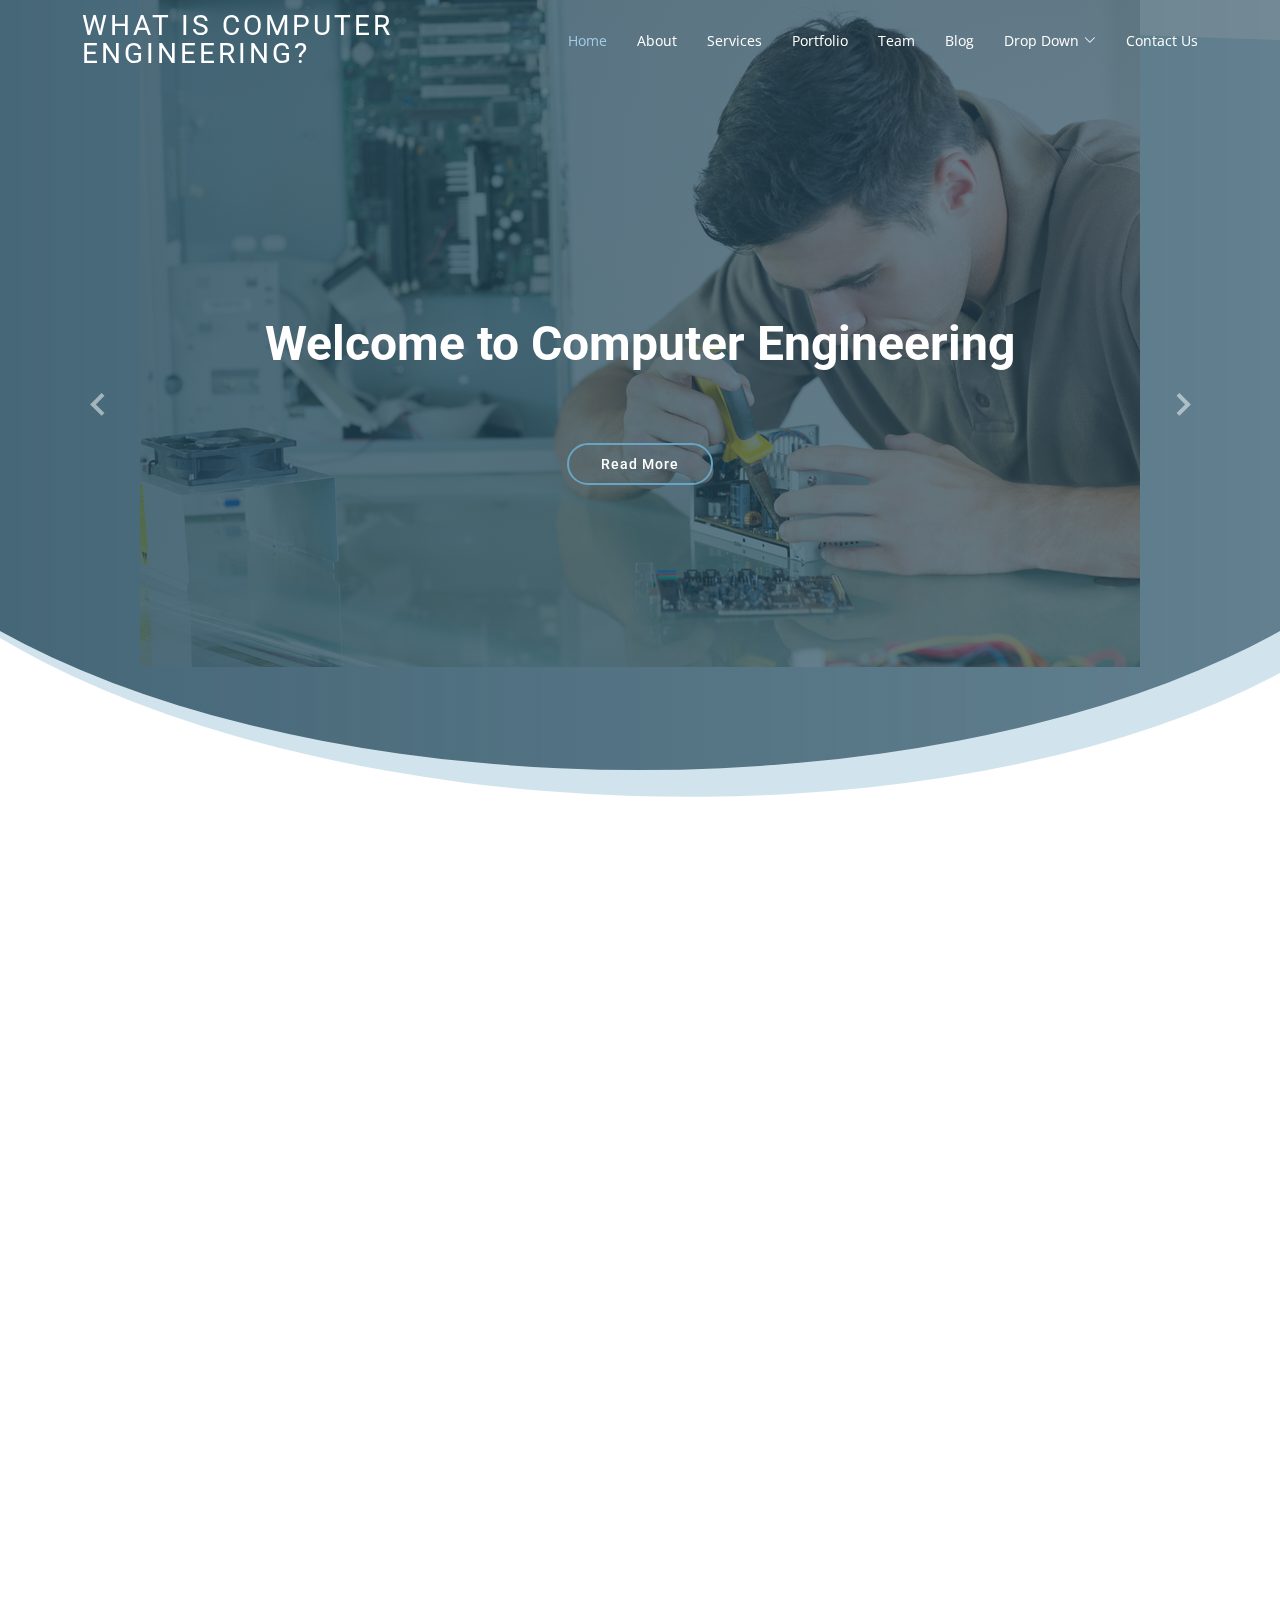
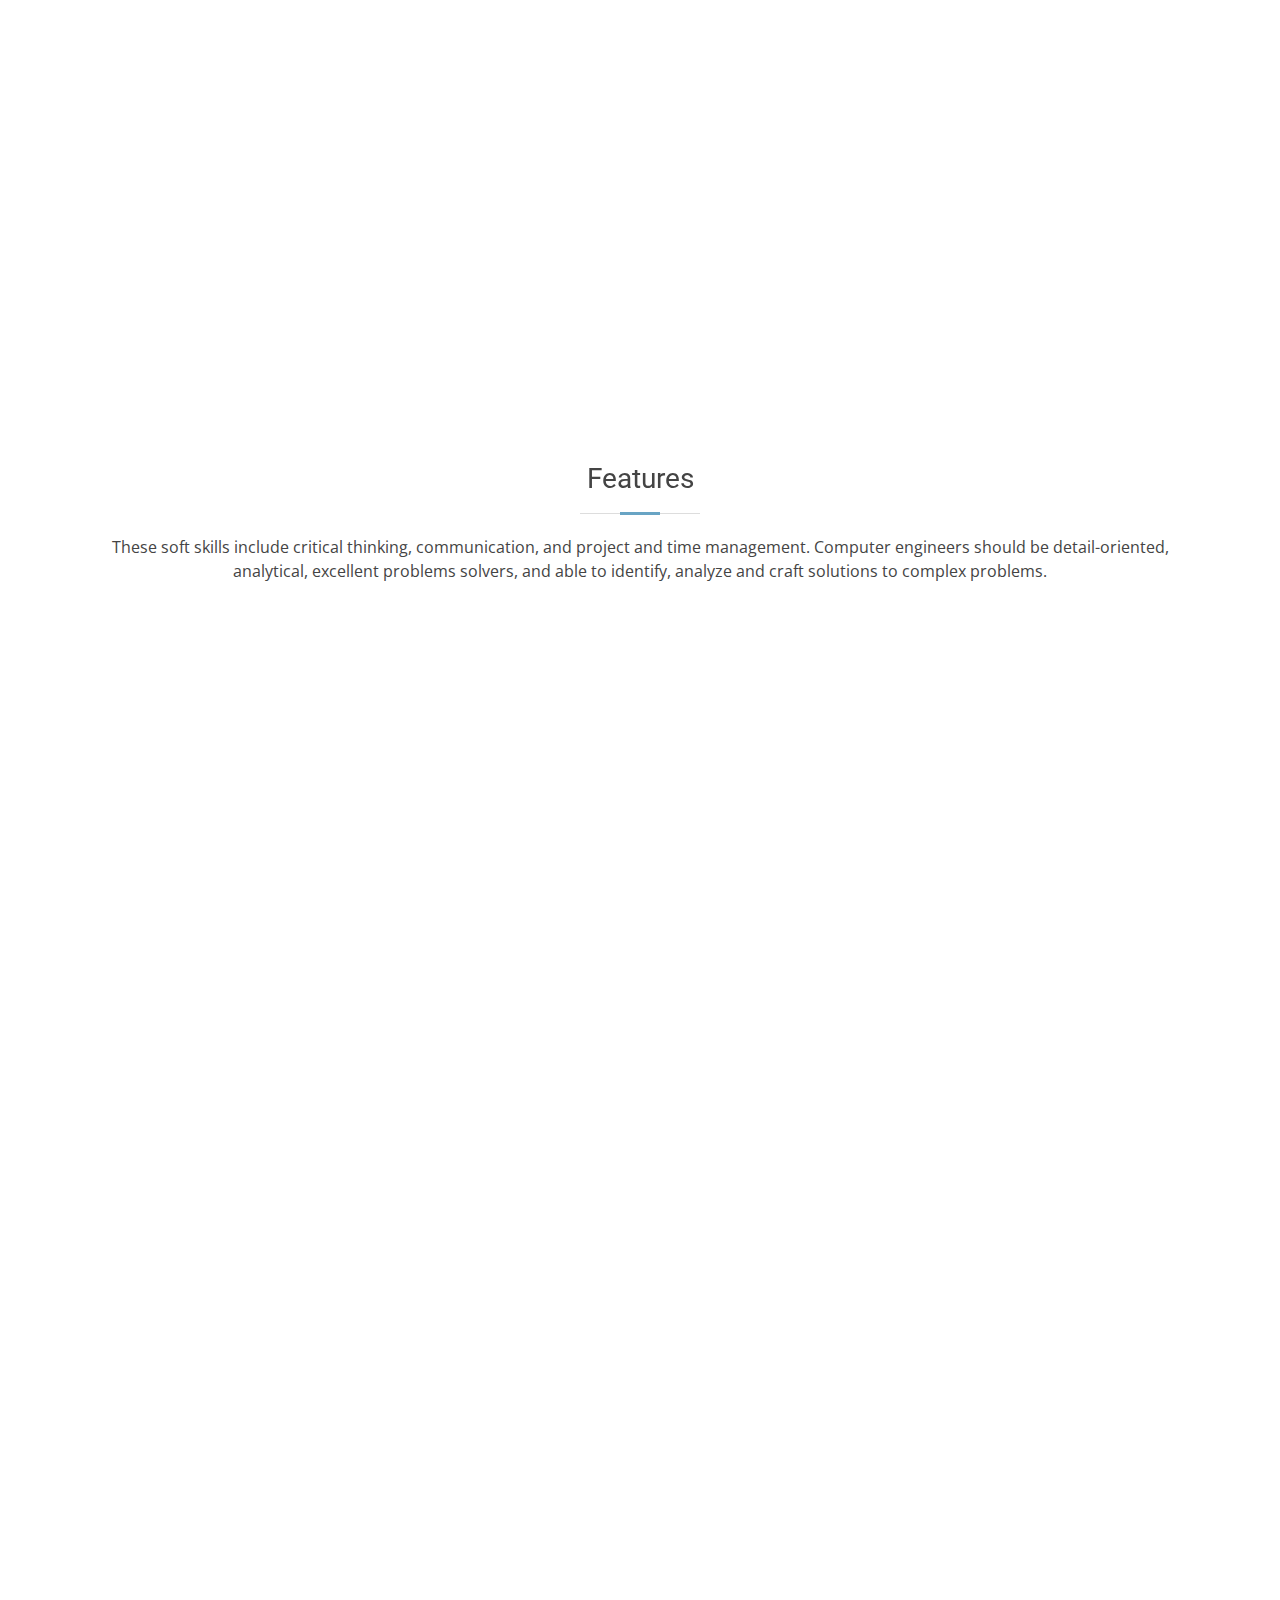
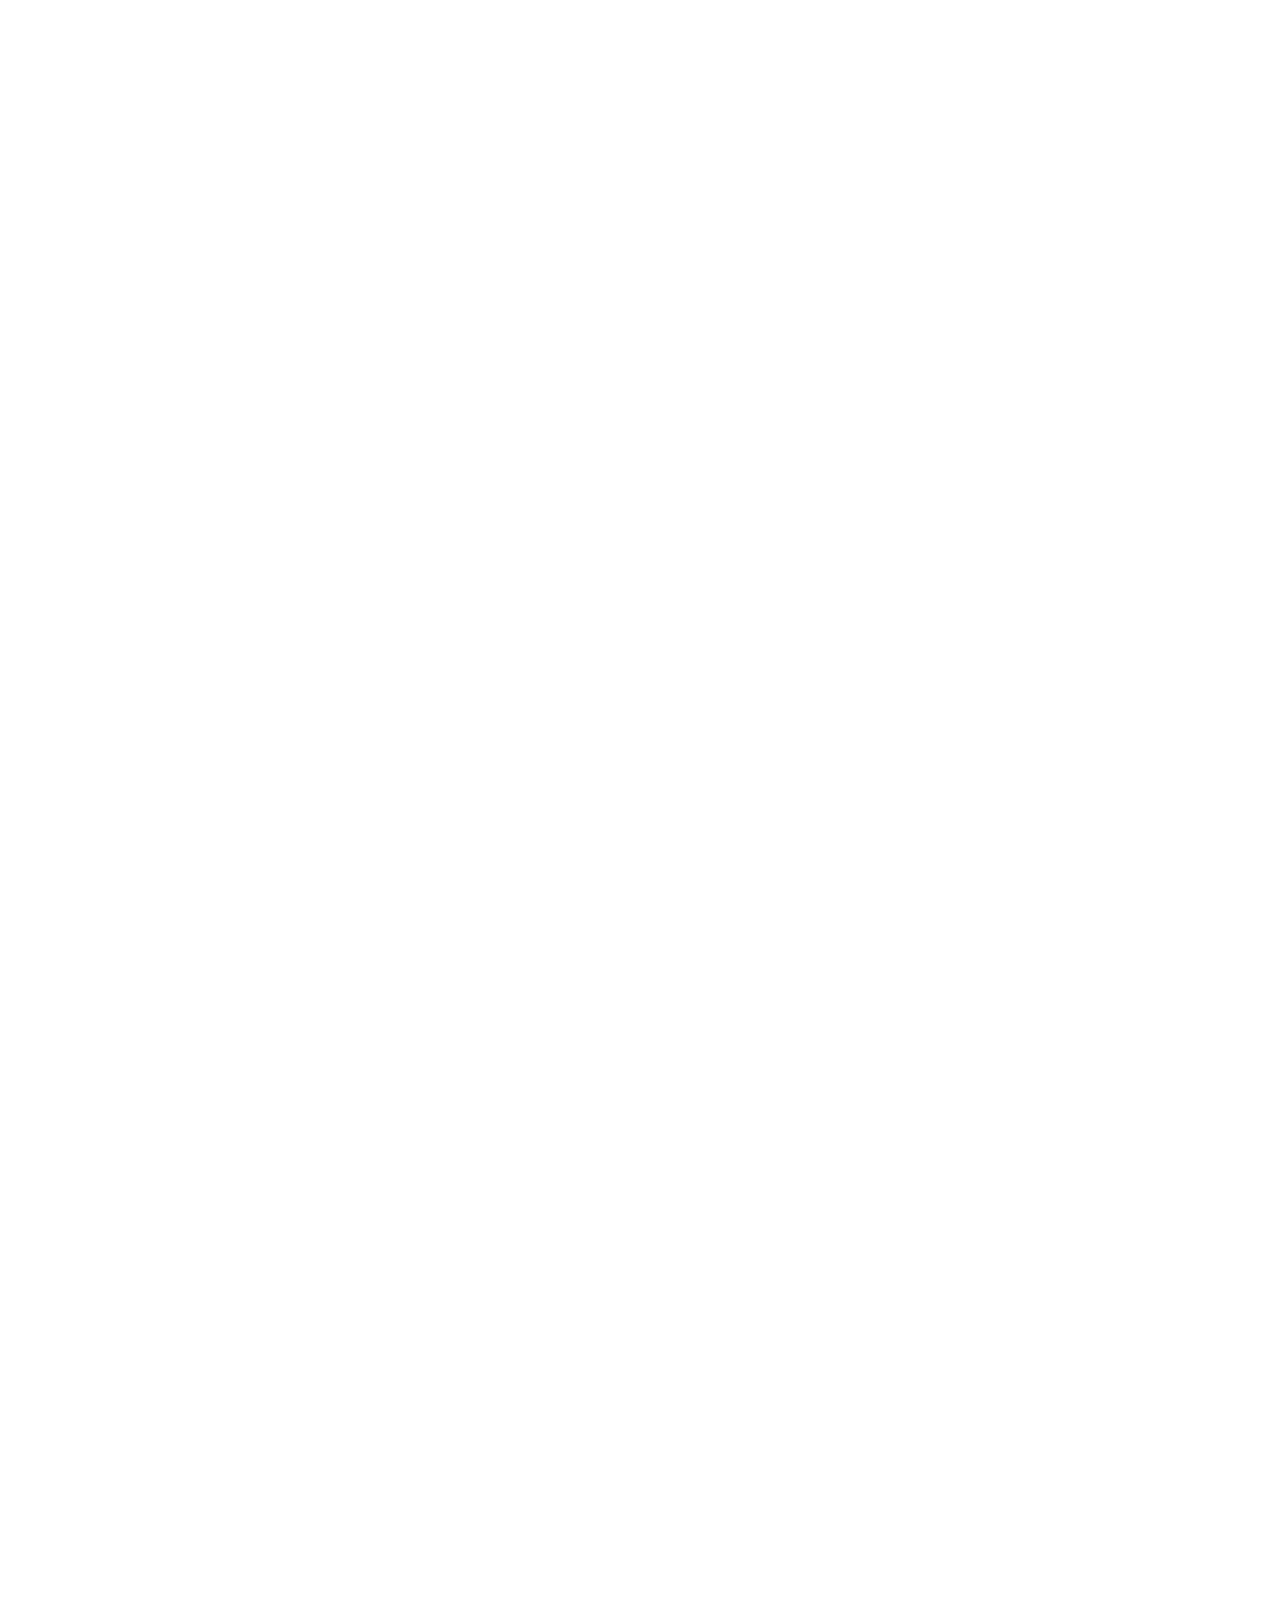
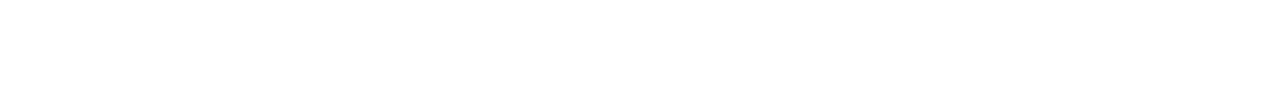
<file: index.html>
<!DOCTYPE html>
<html lang="en">

<head>
  <meta charset="utf-8">
  <meta content="width=device-width, initial-scale=1.0" name="viewport">

  <title>What is Computer Engineering?</title>
  <meta content="" name="description">
  <meta content="" name="keywords">

  <!-- Favicons -->
  <link href="assets/img/favicon.png" rel="icon">
  <link href="assets/img/apple-touch-icon.png" rel="apple-touch-icon">

  <!-- Google Fonts -->
  <link href="https://fonts.googleapis.com/css?family=Open+Sans:300,300i,400,400i,600,600i,700,700i|Roboto:300,300i,400,400i,500,500i,700,700i&display=swap" rel="stylesheet">

  <!-- Vendor CSS Files -->
  <link href="assets/vendor/animate.css/animate.min.css" rel="stylesheet">
  <link href="assets/vendor/aos/aos.css" rel="stylesheet">
  <link href="assets/vendor/bootstrap/css/bootstrap.min.css" rel="stylesheet">
  <link href="assets/vendor/bootstrap-icons/bootstrap-icons.css" rel="stylesheet">
  <link href="assets/vendor/boxicons/css/boxicons.min.css" rel="stylesheet">
  <link href="assets/vendor/glightbox/css/glightbox.min.css" rel="stylesheet">
  <link href="assets/vendor/swiper/swiper-bundle.min.css" rel="stylesheet">

  <!-- Template Main CSS File -->
  <link href="assets/css/style.css" rel="stylesheet">

  <!-- =======================================================
  * Template Name: Moderna - v4.9.1
  * Template URL: https://bootstrapmade.com/free-bootstrap-template-corporate-moderna/
  * Author: BootstrapMade.com
  * License: https://bootstrapmade.com/license/
  ======================================================== -->
</head>

<body>

  <!-- ======= Header ======= -->
  <header id="header" class="fixed-top d-flex align-items-center header-transparent">
    <div class="container d-flex justify-content-between align-items-center">

      <div class="logo">
        <h1 class="text-light"><a href="index.html"><span>WHAT IS COMPUTER ENGINEERING?</span></a></h1>
        <!-- Uncomment below if you prefer to use an image logo -->
        <!-- <a href="index.html"><img src="assets/img/logo.png" alt="" class="img-fluid"></a>-->
      </div>

      <nav id="navbar" class="navbar">
        <ul>
          <li><a class="active " href="index.html">Home</a></li>
          <li><a href="about.html">About</a></li>
          <li><a href="services.html">Services</a></li>
          <li><a href="portfolio.html">Portfolio</a></li>
          <li><a href="team.html">Team</a></li>
          <li><a href="blog.html">Blog</a></li>
          <li class="dropdown"><a href="#"><span>Drop Down</span> <i class="bi bi-chevron-down"></i></a>
            <ul>
              <li><a href="#">Drop Down 1</a></li>
              <li class="dropdown"><a href="#"><span>Deep Drop Down</span> <i class="bi bi-chevron-right"></i></a>
                <ul>
                  <li><a href="#">Deep Drop Down 1</a></li>
                  <li><a href="#">Deep Drop Down 2</a></li>
                  <li><a href="#">Deep Drop Down 3</a></li>
                  <li><a href="#">Deep Drop Down 4</a></li>
                  <li><a href="#">Deep Drop Down 5</a></li>
                </ul>
              </li>
              <li><a href="#">Drop Down 2</a></li>
              <li><a href="#">Drop Down 3</a></li>
              <li><a href="#">Drop Down 4</a></li>
            </ul>
          </li>
          <li><a href="contact.html">Contact Us</a></li>
        </ul>
        <i class="bi bi-list mobile-nav-toggle"></i>
      </nav><!-- .navbar -->

    </div>
  </header><!-- End Header -->

  <!-- ======= Hero Section ======= -->
  <section id="hero" class="d-flex justify-cntent-center align-items-center">
    <div id="heroCarousel" class="container carousel carousel-fade" data-bs-ride="carousel" data-bs-interval="5000">

      <!-- Slide 1 -->
      <div class="carousel-item active">
        <div class="carousel-container">
          <h2 class="animate__animated animate__fadeInDown">Welcome to <span>Computer Engineering</span></h2>
          <p class="animate__animated animate__fadeInUp"></p>
          <a href="" class="btn-get-started animate__animated animate__fadeInUp">Read More</a>
        </div>
      </div>

      <!-- Slide 2 -->
      <div class="carousel-item">
        <div class="carousel-container">
          <h2 class="animate__animated animate__fadeInDown">What is the definition of Computer Engineering?</h2>
          <p class="animate__animated animate__fadeInUp">Computer engineering is defined as the discipline that embodies the science and technology of design, construction, implementation, and maintenance of software and hardware components of modern computing systems and computer-controlled equipment.</p>
          <a href="" class="btn-get-started animate__animated animate__fadeInUp">Read More</a>
        </div>
      </div>

      <!-- Slide 3 -->
      <div class="carousel-item">
        <div class="carousel-container">
          <h2 class="animate__animated animate__fadeInDown">What jobs can you get after you get a program like Computer Engineering? </h2>
          <p class="animate__animated animate__fadeInUp">ARE YOU BRAVE TO OPEN THIS LINK?</p>
          <a href="" class="btn-get-started animate__animated animate__fadeInUp">Read More</a>
        </div>
      </div>

      <a class="carousel-control-prev" href="#heroCarousel" role="button" data-bs-slide="prev">
        <span class="carousel-control-prev-icon bx bx-chevron-left" aria-hidden="true"></span>
      </a>

      <a class="carousel-control-next" href="#heroCarousel" role="button" data-bs-slide="next">
        <span class="carousel-control-next-icon bx bx-chevron-right" aria-hidden="true"></span>
      </a>

    </div>
  </section><!-- End Hero -->

  <main id="main">

    <!-- ======= Services Section ======= -->
    <section class="services">
      <div class="container">

        <div class="row">
          <div class="col-md-6 col-lg-3 d-flex align-items-stretch" data-aos="fade-up">
            <div class="icon-box icon-box-pink">
              <div class="icon"><i class="bi bi-trophy"></i></div>
              <h4 class="title"><a href="">It is innovative</a></h4>
              <p class="description">Every second, minute, hour, day, week and year goes by. This course is constantly evolving to improve and facilitate our daily activities.</p>
            </div>
          </div>

          <div class="col-md-6 col-lg-3 d-flex align-items-stretch" data-aos="fade-up" data-aos-delay="100">
            <div class="icon-box icon-box-cyan">
              <div class="icon"><i class="bi bi-journal"></i></div>
              <h4 class="title"><a href="">It is like documentating</a></h4>
              <p class="description">The information that describes the product to the people who develop, deploy and use it. It includes the technical manuals and online material, such as online versions of manuals and help capabilities.</p>
            </div>
          </div>

          <div class="col-md-6 col-lg-3 d-flex align-items-stretch" data-aos="fade-up" data-aos-delay="200">
            <div class="icon-box icon-box-green">
              <div class="icon"><i class="bi bi-clock"></i></div>
              <h4 class="title"><a href="">It is time consuming</a></h4>
              <p class="description">It consumes time but it's worth it, making your life better and easier by learning this program.</p>
            </div>
          </div>

          <div class="col-md-6 col-lg-3 d-flex align-items-stretch" data-aos="fade-up" data-aos-delay="200">
            <div class="icon-box icon-box-blue">
              <div class="icon"><i class="bx bx-world"></i></div>
              <h4 class="title"><a href="">It can be Worldwide</a></h4>
              <p class="description">There is also a demand for computer engineers worldwide, too. If you want to work in different parts of the world as a computer engineer, it's important to have an idea about the salary.</p>
            </div>
          </div>

        </div>

      </div>
    </section><!-- End Services Section -->

    <!-- ======= Why Us Section ======= -->
    <section class="why-us section-bg" data-aos="fade-up" date-aos-delay="200">
      <div class="container">

        <div class="row">
          <div class="col-lg-6 video-box">
            <img src="assets/img/ok.jpg" class="img-fluid" alt="">
            <a href="https://www.youtube.com/watch?v=dQw4w9WgXcQ" class="venobox play-btn mb-4" data-vbtype="video" data-autoplay="true"></a>
          </div>

          <div class="col-lg-6 d-flex flex-column justify-content-center p-5">

            <div class="icon-box">
              <div class="icon"><i class="bi bi-balloon-heart"></i></div>
              <h4 class="title"><a href="">It can heal your heart</a></h4>
              <p class="description">You will love this kind of study or expedition because taking this kind of course is fun and good. Not just studying but you can also interact with other people because they will bring you ideas that they can't suggest to other programmers like you</p>
            </div>

            <div class="icon-box">
              <div class="icon"><i class="bx bx-gift"></i></div>
              <h4 class="title"><a href="">It is a gift</a></h4>
              <p class="description">It's also a small gift, because we can share it with other people who want to study this course. It may be just a test for most people, but for other people who love this kind of work, they consider it a gift.</p>
            </div>

          </div>
        </div>

      </div>
    </section><!-- End Why Us Section -->

    <!-- ======= Features Section ======= -->
    <section class="features">
      <div class="container">

        <div class="section-title">
          <h2>Features</h2>
          <p>These soft skills include critical thinking, communication, and project and time management. Computer engineers should be detail-oriented, analytical, excellent problems solvers, and able to identify, analyze and craft solutions to complex problems.</p>
        </div>

        <div class="row" data-aos="fade-up">
          <div class="col-md-5">
            <img src="assets/img/processing-transformed.jpeg" class="img-fluid" alt="">
          </div>
          <div class="col-md-7 pt-4">
            <h3>Processor Design</h3>
            <p class="fst-italic">
              
            </p>
            <ul>
              <li><i class="bi bi-check"></i>  is a subfield of computer engineering and electronics engineering (fabrication) that deals with creating a processor, a key component of computer hardware.</li>
              <li><i class="bi bi-check"></i>  It involves research, design, develop, and/or test of electronic components and systems for semiconductor and related device manufacturing, employing knowledge of electronic theory.</li>
            </ul>
          </div>
        </div>

        <div class="row" data-aos="fade-up">
          <div class="col-md-5 order-1 order-md-2">
            <img src="assets/img/1-745J8LWCi-transformed.jpeg" class="img-fluid" alt="">
          </div>
          <div class="col-md-7 pt-5 order-2 order-md-1">
            <h3>Coding, cryptography, and information protection.</h3>
            <p class="fst-italic">
              
            </p>
            <ul>
              <li><i class="bi bi-check"></i>Coding theory includes the study of compression codes which enable us to send messages cheaply and error correcting codes which ensure that messages remain legible even in the presence of errors. Cryptography on the other hand, makes sure that messages remain unreadable — except to the intended recipient.</li>
              
            </ul>
          </div>
        </div>

        <div class="row" data-aos="fade-up">
          <div class="col-md-5">
            <img src="assets/img/RATRAT-removebg-preview.png" class="img-fluid" alt="">
          </div>
          <div class="col-md-7 pt-5">
            <h3>Computational science and engineering</h3>
            <p></p>
            <ul>
              <li><i class="bi bi-check"></i> is an interdisciplinary program that provides students with a strong foundation in computational methods for the study, design, and operation of complex engineered and scientific systems.</li>
              <li><i class="bi bi-check"></i> computational engineering is a great career for people who love math, science, and computer science. It's one of the hardest majors and careers out there, which means you'll stretch your mind and learn incredible things throughout your career.</li>
              <li><i class="bi bi-check"></i> is the development and application of computational models and high-performance scientific supercomputing to solve complex practical engineering/science analysis and design problems.</li>
            </ul>
          </div>
        </div>

        <div class="row" data-aos="fade-up">
          <div class="col-md-5 order-1 order-md-2">
            <img src="assets/img/COMPNET-removebg-preview.png" class="img-fluid" alt="">
          </div>
          <div class="col-md-7 pt-5 order-2 order-md-1">
            <h3>Computer networks, mobile computing, and distributed systems.</h3>
            <p class="fst-italic">
              
            </p>
            <ul>
              <li><i class="bi bi-check"></i> Mobile computing is human–computer interaction in which a computer is expected to be transported during normal usage, which allows for the transmission of data, voice, and video. Mobile computing involves mobile communication, mobile hardware, and mobile software</li>
              <li><i class="bi bi-check"></i> A distributed computer system consists of multiple software components that are on multiple computers, but run as a single system. The computers that are in a distributed system can be physically close together and connected by a local network, or they can be geographically distant and connected by a wide area network.</li>
              <li><i class="bi bi-check"></i> It is a computing environment in which various components are spread across multiple computers (or other computing devices) on a network. These devices split up the work, coordinating their efforts to complete the job more efficiently than if a single device had been responsible for the task. </li>
            </ul>
          </div>
        </div>

      </div>
    </section><!-- End Features Section -->

  </main><!-- End #main -->

  <!-- ======= Footer ======= -->
  <footer id="footer" data-aos="fade-up" data-aos-easing="ease-in-out" data-aos-duration="500">

    <div class="footer-newsletter">
      <div class="container">
        <div class="row">
          <div class="col-lg-6">
            <h4>Thank you for your time!</h4>
            <p></p>
          </div>
          <div class="col-lg-6">
            <form action="" method="post">
              <input type="email" name="email"><input type="submit" value="Subscribe">
            </form>
          </div>
        </div>
      </div>
    </div>

    <div class="footer-top">
      <div class="container">
        <div class="row">

          <div class="col-lg-3 col-md-6 footer-links">
            <h4>Useful Links</h4>
            <ul>
              <li><i class="bx bx-chevron-right"></i> <a href="#">Home</a></li>
              <li><i class="bx bx-chevron-right"></i> <a href="#">About us</a></li>
              <li><i class="bx bx-chevron-right"></i> <a href="#">Services</a></li>
              <li><i class="bx bx-chevron-right"></i> <a href="#">Terms of service</a></li>
              <li><i class="bx bx-chevron-right"></i> <a href="#">Privacy policy</a></li>
            </ul>
          </div>

          <div class="col-lg-3 col-md-6 footer-links">
            <h4>Our Services</h4>
            <ul>
              <li><i class="bx bx-chevron-right"></i> <a href="#">Web Design</a></li>
              <li><i class="bx bx-chevron-right"></i> <a href="#">Web Development</a></li>
              <li><i class="bx bx-chevron-right"></i> <a href="#">Product Management</a></li>
              <li><i class="bx bx-chevron-right"></i> <a href="#">Marketing</a></li>
              <li><i class="bx bx-chevron-right"></i> <a href="#">Graphic Design</a></li>
            </ul>
          </div>

          <div class="col-lg-3 col-md-6 footer-contact">
            <h4>Contact Us</h4>
            <p>
              2219 Recto Ave, <br>
              Sampaloc, Manila, 1008<br>
              Metro Manila, <br>
              Philippines <br><br>
              <strong>Phone:</strong> 8-7000 Jolibee Delivery<br>
              <strong>Email:</strong> angmalupitnatemplate@yahoo.com<br>
            </p>

          </div>

          <div class="col-lg-3 col-md-6 footer-info">
            <h3>About CpE</h3>
            <p>IT'S A GREAT HONOR TO BE A COMPLETE ENGINEER IN THIS COURSE, BECAUSE WE DON'T HAVE BOARD EXAM YEHEY.</p>
            <div class="social-links mt-3">
              <a href="#" class="twitter"><i class="bx bxl-twitter"></i></a>
              <a href="#" class="facebook"><i class="bx bxl-facebook"></i></a>
              <a href="#" class="instagram"><i class="bx bxl-instagram"></i></a>
              <a href="#" class="linkedin"><i class="bx bxl-linkedin"></i></a>
            </div>
          </div>

        </div>
      </div>
    </div>

    <div class="container">
      <div class="copyright">
        &copy; Copyright <strong><span>CAPILI-CORAL</span></strong>. All Rights Reserved
      </div>
      <div class="credits">
        <!-- All the links in the footer should remain intact. -->
        <!-- You can delete the links only if you purchased the pro version. -->
        <!-- Licensing information: https://bootstrapmade.com/license/ -->
        <!-- Purchase the pro version with working PHP/AJAX contact form: https://bootstrapmade.com/free-bootstrap-template-corporate-moderna/ -->
        Designed by <a href="https://www.youtube.com/watch?v=wnedkVrgFF0">OxvaSlim SE</a>
      </div>
    </div>
  </footer><!-- End Footer -->

  <a href="#" class="back-to-top d-flex align-items-center justify-content-center"><i class="bi bi-arrow-up-short"></i></a>

  <!-- Vendor JS Files -->
  <script src="assets/vendor/purecounter/purecounter_vanilla.js"></script>
  <script src="assets/vendor/aos/aos.js"></script>
  <script src="assets/vendor/bootstrap/js/bootstrap.bundle.min.js"></script>
  <script src="assets/vendor/glightbox/js/glightbox.min.js"></script>
  <script src="assets/vendor/isotope-layout/isotope.pkgd.min.js"></script>
  <script src="assets/vendor/swiper/swiper-bundle.min.js"></script>
  <script src="assets/vendor/waypoints/noframework.waypoints.js"></script>
  <script src="assets/vendor/php-email-form/validate.js"></script>

  <!-- Template Main JS File -->
  <script src="assets/js/main.js"></script>

</body>

</html>
</file>
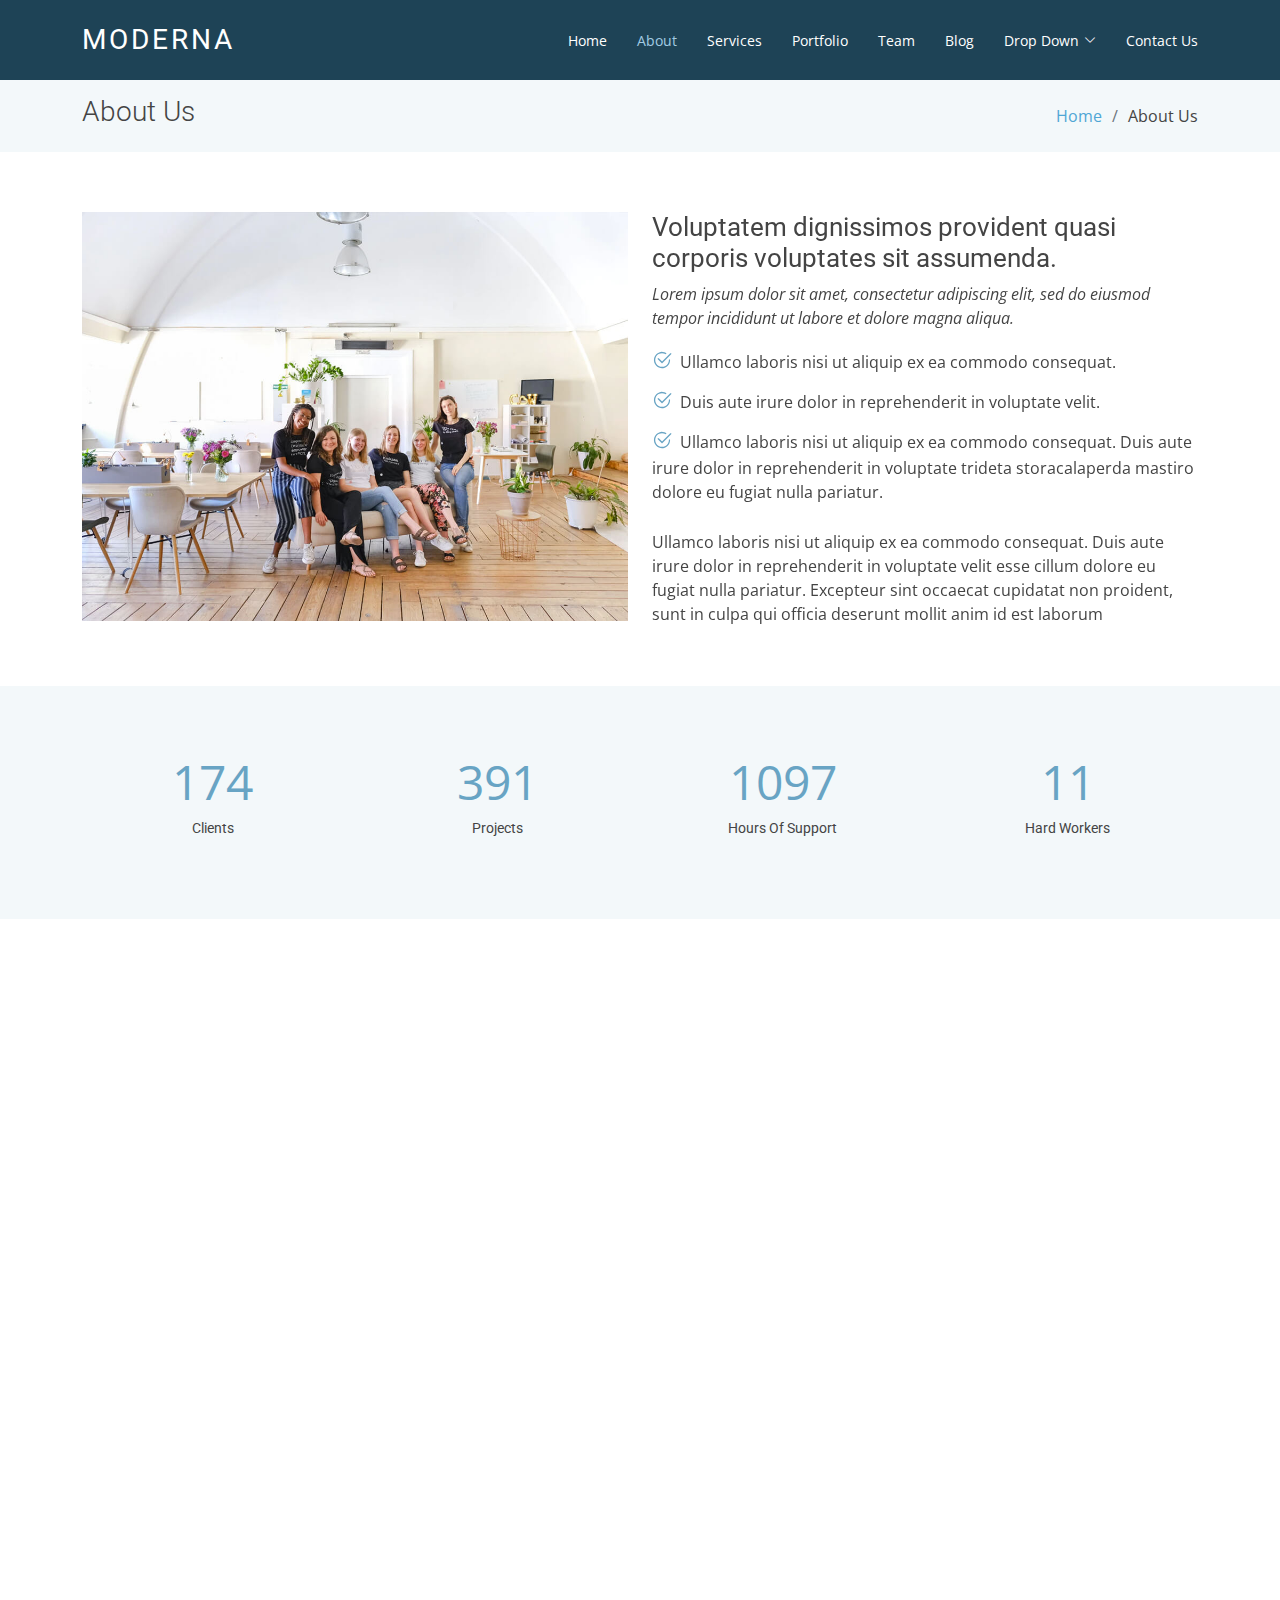
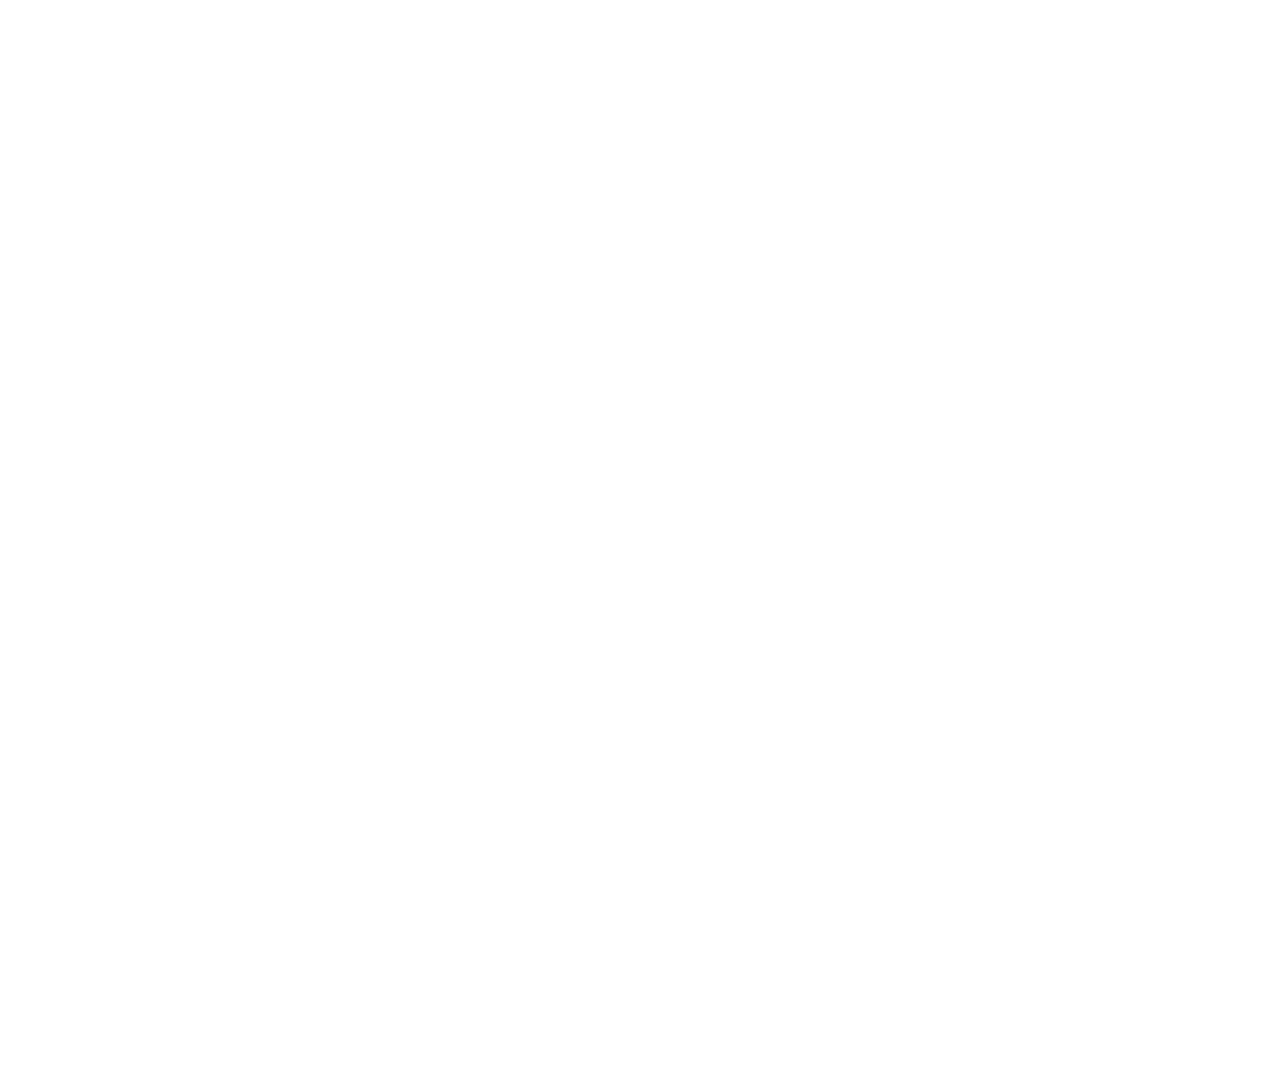
<file: about(1).html>
<!DOCTYPE html>
<html lang="en">

<head>
  <meta charset="utf-8">
  <meta content="width=device-width, initial-scale=1.0" name="viewport">

  <title>About - Moderna Bootstrap Template</title>
  <meta content="" name="description">
  <meta content="" name="keywords">

  <!-- Favicons -->
  <link href="assets/img/favicon.png" rel="icon">
  <link href="assets/img/apple-touch-icon.png" rel="apple-touch-icon">

  <!-- Google Fonts -->
  <link href="https://fonts.googleapis.com/css?family=Open+Sans:300,300i,400,400i,600,600i,700,700i|Roboto:300,300i,400,400i,500,500i,700,700i&display=swap" rel="stylesheet">

  <!-- Vendor CSS Files -->
  <link href="assets/vendor/animate.css/animate.min.css" rel="stylesheet">
  <link href="assets/vendor/aos/aos.css" rel="stylesheet">
  <link href="assets/vendor/bootstrap/css/bootstrap.min.css" rel="stylesheet">
  <link href="assets/vendor/bootstrap-icons/bootstrap-icons.css" rel="stylesheet">
  <link href="assets/vendor/boxicons/css/boxicons.min.css" rel="stylesheet">
  <link href="assets/vendor/glightbox/css/glightbox.min.css" rel="stylesheet">
  <link href="assets/vendor/swiper/swiper-bundle.min.css" rel="stylesheet">

  <!-- Template Main CSS File -->
  <link href="assets/css/style.css" rel="stylesheet">

  <!-- =======================================================
  * Template Name: Moderna - v4.9.1
  * Template URL: https://bootstrapmade.com/free-bootstrap-template-corporate-moderna/
  * Author: BootstrapMade.com
  * License: https://bootstrapmade.com/license/
  ======================================================== -->
</head>

<body>

  <!-- ======= Header ======= -->
  <header id="header" class="fixed-top d-flex align-items-center ">
    <div class="container d-flex justify-content-between align-items-center">

      <div class="logo">
        <h1 class="text-light"><a href="index.html"><span>Moderna</span></a></h1>
        <!-- Uncomment below if you prefer to use an image logo -->
        <!-- <a href="index.html"><img src="assets/img/logo.png" alt="" class="img-fluid"></a>-->
      </div>

      <nav id="navbar" class="navbar">
        <ul>
          <li><a class="" href="index.html">Home</a></li>
          <li><a class="active" href="about.html">About</a></li>
          <li><a href="services.html">Services</a></li>
          <li><a href="portfolio.html">Portfolio</a></li>
          <li><a href="team.html">Team</a></li>
          <li><a href="blog.html">Blog</a></li>
          <li class="dropdown"><a href="#"><span>Drop Down</span> <i class="bi bi-chevron-down"></i></a>
            <ul>
              <li><a href="#">Drop Down 1</a></li>
              <li class="dropdown"><a href="#"><span>Deep Drop Down</span> <i class="bi bi-chevron-right"></i></a>
                <ul>
                  <li><a href="#">Deep Drop Down 1</a></li>
                  <li><a href="#">Deep Drop Down 2</a></li>
                  <li><a href="#">Deep Drop Down 3</a></li>
                  <li><a href="#">Deep Drop Down 4</a></li>
                  <li><a href="#">Deep Drop Down 5</a></li>
                </ul>
              </li>
              <li><a href="#">Drop Down 2</a></li>
              <li><a href="#">Drop Down 3</a></li>
              <li><a href="#">Drop Down 4</a></li>
            </ul>
          </li>
          <li><a href="contact.html">Contact Us</a></li>
        </ul>
        <i class="bi bi-list mobile-nav-toggle"></i>
      </nav><!-- .navbar -->

    </div>
  </header><!-- End Header -->

  <main id="main">

    <!-- ======= About Us Section ======= -->
    <section class="breadcrumbs">
      <div class="container">

        <div class="d-flex justify-content-between align-items-center">
          <h2>About Us</h2>
          <ol>
            <li><a href="index.html">Home</a></li>
            <li>About Us</li>
          </ol>
        </div>

      </div>
    </section><!-- End About Us Section -->

    <!-- ======= About Section ======= -->
    <section class="about" data-aos="fade-up">
      <div class="container">

        <div class="row">
          <div class="col-lg-6">
            <img src="assets/img/about.jpg" class="img-fluid" alt="">
          </div>
          <div class="col-lg-6 pt-4 pt-lg-0">
            <h3>Voluptatem dignissimos provident quasi corporis voluptates sit assumenda.</h3>
            <p class="fst-italic">
              Lorem ipsum dolor sit amet, consectetur adipiscing elit, sed do eiusmod tempor incididunt ut labore et dolore
              magna aliqua.
            </p>
            <ul>
              <li><i class="bi bi-check2-circle"></i> Ullamco laboris nisi ut aliquip ex ea commodo consequat.</li>
              <li><i class="bi bi-check2-circle"></i> Duis aute irure dolor in reprehenderit in voluptate velit.</li>
              <li><i class="bi bi-check2-circle"></i> Ullamco laboris nisi ut aliquip ex ea commodo consequat. Duis aute irure dolor in reprehenderit in voluptate trideta storacalaperda mastiro dolore eu fugiat nulla pariatur.</li>
            </ul>
            <p>
              Ullamco laboris nisi ut aliquip ex ea commodo consequat. Duis aute irure dolor in reprehenderit in voluptate
              velit esse cillum dolore eu fugiat nulla pariatur. Excepteur sint occaecat cupidatat non proident, sunt in
              culpa qui officia deserunt mollit anim id est laborum
            </p>
          </div>
        </div>

      </div>
    </section><!-- End About Section -->

    <!-- ======= Facts Section ======= -->
    <section class="facts section-bg" data-aos="fade-up">
      <div class="container">

        <div class="row counters">

          <div class="col-lg-3 col-6 text-center">
            <span data-purecounter-start="0" data-purecounter-end="232" data-purecounter-duration="1" class="purecounter"></span>
            <p>Clients</p>
          </div>

          <div class="col-lg-3 col-6 text-center">
            <span data-purecounter-start="0" data-purecounter-end="521" data-purecounter-duration="1" class="purecounter"></span>
            <p>Projects</p>
          </div>

          <div class="col-lg-3 col-6 text-center">
            <span data-purecounter-start="0" data-purecounter-end="1463" data-purecounter-duration="1" class="purecounter"></span>
            <p>Hours Of Support</p>
          </div>

          <div class="col-lg-3 col-6 text-center">
            <span data-purecounter-start="0" data-purecounter-end="15" data-purecounter-duration="1" class="purecounter"></span>
            <p>Hard Workers</p>
          </div>

        </div>

      </div>
    </section><!-- End Facts Section -->

    <!-- ======= Our Skills Section ======= -->
    <section class="skills" data-aos="fade-up">
      <div class="container">

        <div class="section-title">
          <h2>Our Skills</h2>
          <p>Magnam dolores commodi suscipit. Necessitatibus eius consequatur ex aliquid fuga eum quidem. Sit sint consectetur velit. Quisquam quos quisquam cupiditate. Et nemo qui impedit suscipit alias ea. Quia fugiat sit in iste officiis commodi quidem hic quas.</p>
        </div>

        <div class="skills-content">

          <div class="progress">
            <div class="progress-bar bg-success" role="progressbar" aria-valuenow="100" aria-valuemin="0" aria-valuemax="100">
              <span class="skill">HTML <i class="val">100%</i></span>
            </div>
          </div>

          <div class="progress">
            <div class="progress-bar bg-info" role="progressbar" aria-valuenow="90" aria-valuemin="0" aria-valuemax="100">
              <span class="skill">CSS <i class="val">90%</i></span>
            </div>
          </div>

          <div class="progress">
            <div class="progress-bar bg-warning" role="progressbar" aria-valuenow="75" aria-valuemin="0" aria-valuemax="100">
              <span class="skill">JavaScript <i class="val">75%</i></span>
            </div>
          </div>

          <div class="progress">
            <div class="progress-bar bg-danger" role="progressbar" aria-valuenow="55" aria-valuemin="0" aria-valuemax="100">
              <span class="skill">Photoshop <i class="val">55%</i></span>
            </div>
          </div>

        </div>

      </div>
    </section><!-- End Our Skills Section -->

    <!-- ======= Tetstimonials Section ======= -->
    <section class="testimonials" data-aos="fade-up">
      <div class="container">

        <div class="section-title">
          <h2>Tetstimonials</h2>
          <p>Magnam dolores commodi suscipit. Necessitatibus eius consequatur ex aliquid fuga eum quidem. Sit sint consectetur velit. Quisquam quos quisquam cupiditate. Et nemo qui impedit suscipit alias ea. Quia fugiat sit in iste officiis commodi quidem hic quas.</p>
        </div>

        <div class="testimonials-carousel swiper">
          <div class="swiper-wrapper">
            <div class="testimonial-item swiper-slide">
              <img src="assets/img/testimonials/testimonials-1.jpg" class="testimonial-img" alt="">
              <h3>Saul Goodman</h3>
              <h4>Ceo &amp; Founder</h4>
              <p>
                <i class="bx bxs-quote-alt-left quote-icon-left"></i>
                Proin iaculis purus consequat sem cure digni ssim donec porttitora entum suscipit rhoncus. Accusantium quam, ultricies eget id, aliquam eget nibh et. Maecen aliquam, risus at semper.
                <i class="bx bxs-quote-alt-right quote-icon-right"></i>
              </p>
            </div>

            <div class="testimonial-item swiper-slide">
              <img src="assets/img/testimonials/testimonials-2.jpg" class="testimonial-img" alt="">
              <h3>Sara Wilsson</h3>
              <h4>Designer</h4>
              <p>
                <i class="bx bxs-quote-alt-left quote-icon-left"></i>
                Export tempor illum tamen malis malis eram quae irure esse labore quem cillum quid cillum eram malis quorum velit fore eram velit sunt aliqua noster fugiat irure amet legam anim culpa.
                <i class="bx bxs-quote-alt-right quote-icon-right"></i>
              </p>
            </div>

            <div class="testimonial-item swiper-slide">
              <img src="assets/img/testimonials/testimonials-3.jpg" class="testimonial-img" alt="">
              <h3>Jena Karlis</h3>
              <h4>Store Owner</h4>
              <p>
                <i class="bx bxs-quote-alt-left quote-icon-left"></i>
                Enim nisi quem export duis labore cillum quae magna enim sint quorum nulla quem veniam duis minim tempor labore quem eram duis noster aute amet eram fore quis sint minim.
                <i class="bx bxs-quote-alt-right quote-icon-right"></i>
              </p>
            </div>

            <div class="testimonial-item swiper-slide">
              <img src="assets/img/testimonials/testimonials-4.jpg" class="testimonial-img" alt="">
              <h3>Matt Brandon</h3>
              <h4>Freelancer</h4>
              <p>
                <i class="bx bxs-quote-alt-left quote-icon-left"></i>
                Fugiat enim eram quae cillum dolore dolor amet nulla culpa multos export minim fugiat minim velit minim dolor enim duis veniam ipsum anim magna sunt elit fore quem dolore labore illum veniam.
                <i class="bx bxs-quote-alt-right quote-icon-right"></i>
              </p>
            </div>

            <div class="testimonial-item swiper-slide">
              <img src="assets/img/testimonials/testimonials-5.jpg" class="testimonial-img" alt="">
              <h3>John Larson</h3>
              <h4>Entrepreneur</h4>
              <p>
                <i class="bx bxs-quote-alt-left quote-icon-left"></i>
                Quis quorum aliqua sint quem legam fore sunt eram irure aliqua veniam tempor noster veniam enim culpa labore duis sunt culpa nulla illum cillum fugiat legam esse veniam culpa fore nisi cillum quid.
                <i class="bx bxs-quote-alt-right quote-icon-right"></i>
              </p>
            </div>
          </div>
          <div class="swiper-pagination"></div>
        </div>

      </div>
    </section><!-- End Ttstimonials Section -->

  </main><!-- End #main -->

  <!-- ======= Footer ======= -->
  <footer id="footer" data-aos="fade-up" data-aos-easing="ease-in-out" data-aos-duration="500">

    <div class="footer-newsletter">
      <div class="container">
        <div class="row">
          <div class="col-lg-6">
            <h4>Our Newsletter</h4>
            <p>Tamen quem nulla quae legam multos aute sint culpa legam noster magna</p>
          </div>
          <div class="col-lg-6">
            <form action="" method="post">
              <input type="email" name="email"><input type="submit" value="Subscribe">
            </form>
          </div>
        </div>
      </div>
    </div>

    <div class="footer-top">
      <div class="container">
        <div class="row">

          <div class="col-lg-3 col-md-6 footer-links">
            <h4>Useful Links</h4>
            <ul>
              <li><i class="bx bx-chevron-right"></i> <a href="#">Home</a></li>
              <li><i class="bx bx-chevron-right"></i> <a href="#">About us</a></li>
              <li><i class="bx bx-chevron-right"></i> <a href="#">Services</a></li>
              <li><i class="bx bx-chevron-right"></i> <a href="#">Terms of service</a></li>
              <li><i class="bx bx-chevron-right"></i> <a href="#">Privacy policy</a></li>
            </ul>
          </div>

          <div class="col-lg-3 col-md-6 footer-links">
            <h4>Our Services</h4>
            <ul>
              <li><i class="bx bx-chevron-right"></i> <a href="#">Web Design</a></li>
              <li><i class="bx bx-chevron-right"></i> <a href="#">Web Development</a></li>
              <li><i class="bx bx-chevron-right"></i> <a href="#">Product Management</a></li>
              <li><i class="bx bx-chevron-right"></i> <a href="#">Marketing</a></li>
              <li><i class="bx bx-chevron-right"></i> <a href="#">Graphic Design</a></li>
            </ul>
          </div>

          <div class="col-lg-3 col-md-6 footer-contact">
            <h4>Contact Us</h4>
            <p>
              A108 Adam Street <br>
              New York, NY 535022<br>
              United States <br><br>
              <strong>Phone:</strong> +1 5589 55488 55<br>
              <strong>Email:</strong> info@example.com<br>
            </p>

          </div>

          <div class="col-lg-3 col-md-6 footer-info">
            <h3>About Moderna</h3>
            <p>Cras fermentum odio eu feugiat lide par naso tierra. Justo eget nada terra videa magna derita valies darta donna mare fermentum iaculis eu non diam phasellus.</p>
            <div class="social-links mt-3">
              <a href="#" class="twitter"><i class="bx bxl-twitter"></i></a>
              <a href="#" class="facebook"><i class="bx bxl-facebook"></i></a>
              <a href="#" class="instagram"><i class="bx bxl-instagram"></i></a>
              <a href="#" class="linkedin"><i class="bx bxl-linkedin"></i></a>
            </div>
          </div>

        </div>
      </div>
    </div>

    <div class="container">
      <div class="copyright">
        &copy; Copyright <strong><span>Moderna</span></strong>. All Rights Reserved
      </div>
      <div class="credits">
        <!-- All the links in the footer should remain intact. -->
        <!-- You can delete the links only if you purchased the pro version. -->
        <!-- Licensing information: https://bootstrapmade.com/license/ -->
        <!-- Purchase the pro version with working PHP/AJAX contact form: https://bootstrapmade.com/free-bootstrap-template-corporate-moderna/ -->
        Designed by <a href="https://bootstrapmade.com/">BootstrapMade</a>
      </div>
    </div>
  </footer><!-- End Footer -->

  <a href="#" class="back-to-top d-flex align-items-center justify-content-center"><i class="bi bi-arrow-up-short"></i></a>

  <!-- Vendor JS Files -->
  <script src="assets/vendor/purecounter/purecounter_vanilla.js"></script>
  <script src="assets/vendor/aos/aos.js"></script>
  <script src="assets/vendor/bootstrap/js/bootstrap.bundle.min.js"></script>
  <script src="assets/vendor/glightbox/js/glightbox.min.js"></script>
  <script src="assets/vendor/isotope-layout/isotope.pkgd.min.js"></script>
  <script src="assets/vendor/swiper/swiper-bundle.min.js"></script>
  <script src="assets/vendor/waypoints/noframework.waypoints.js"></script>
  <script src="assets/vendor/php-email-form/validate.js"></script>

  <!-- Template Main JS File -->
  <script src="assets/js/main.js"></script>

</body>

</html>
</file>
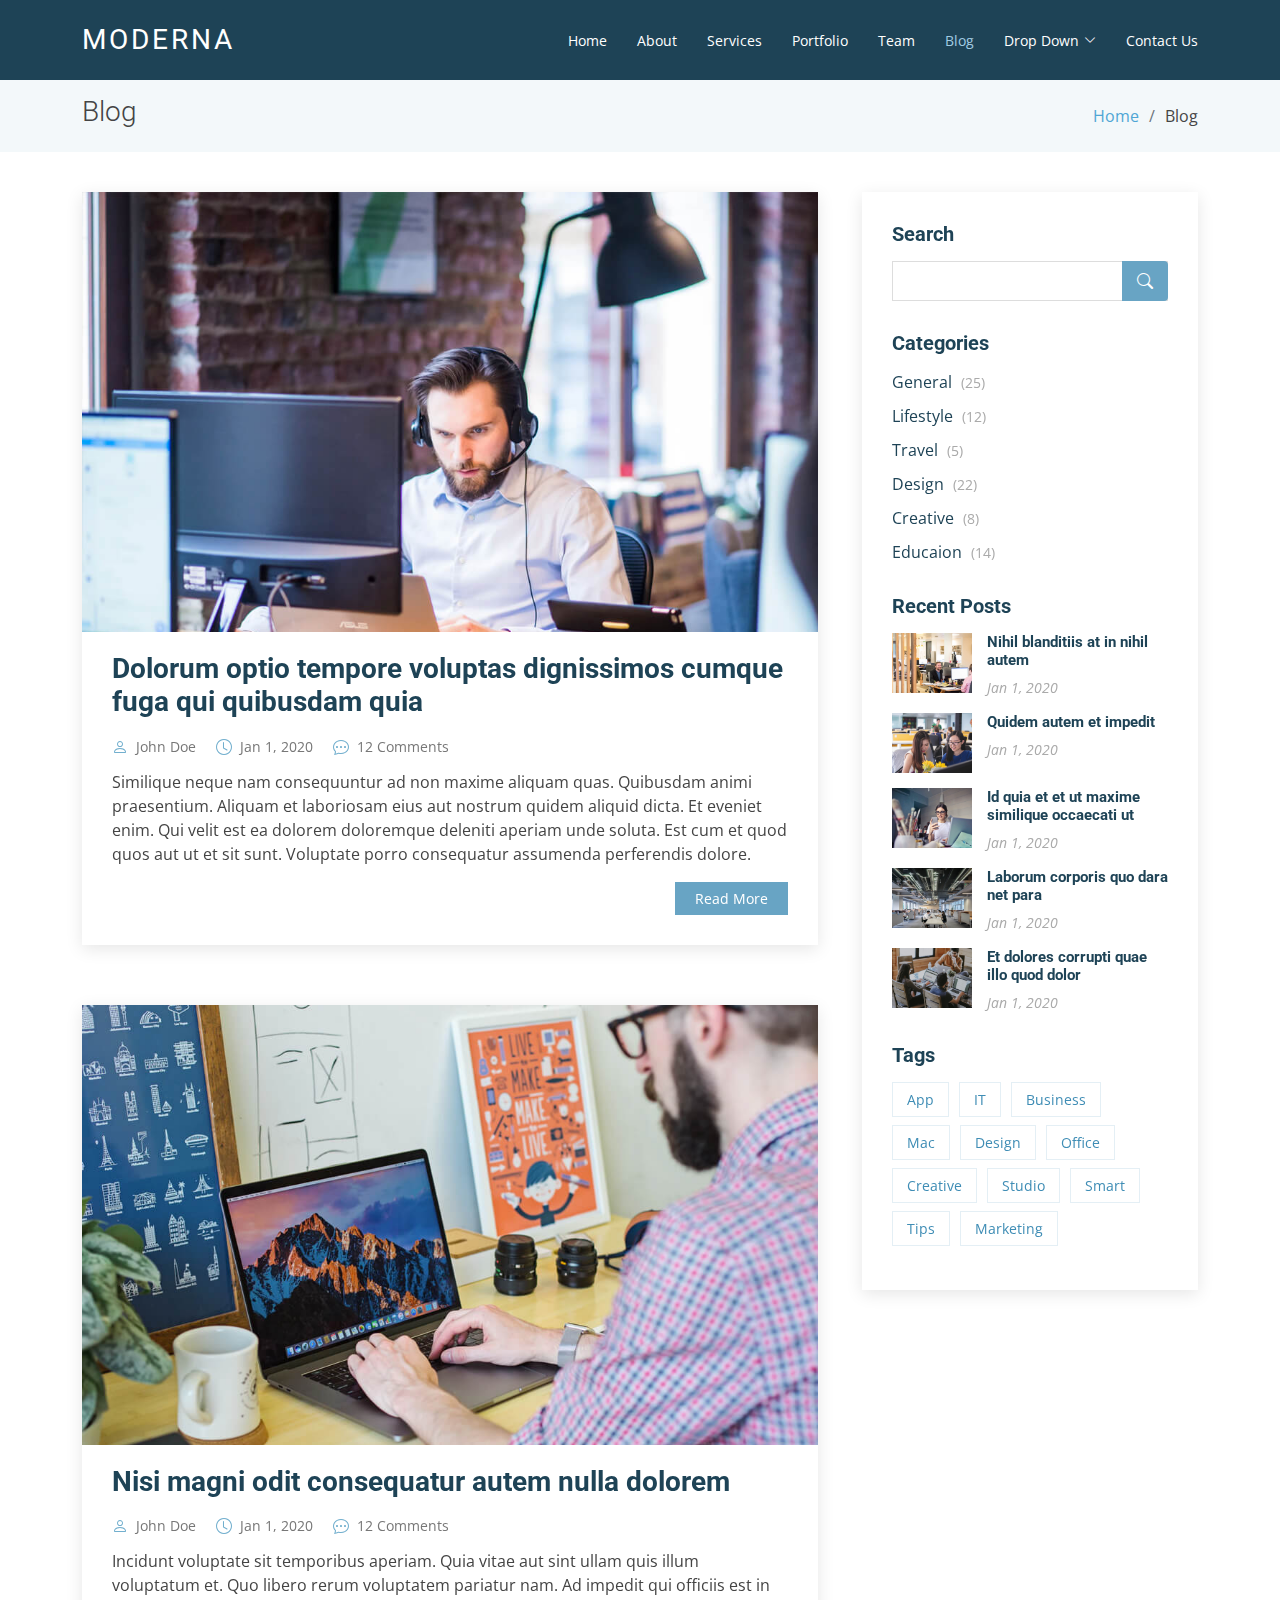
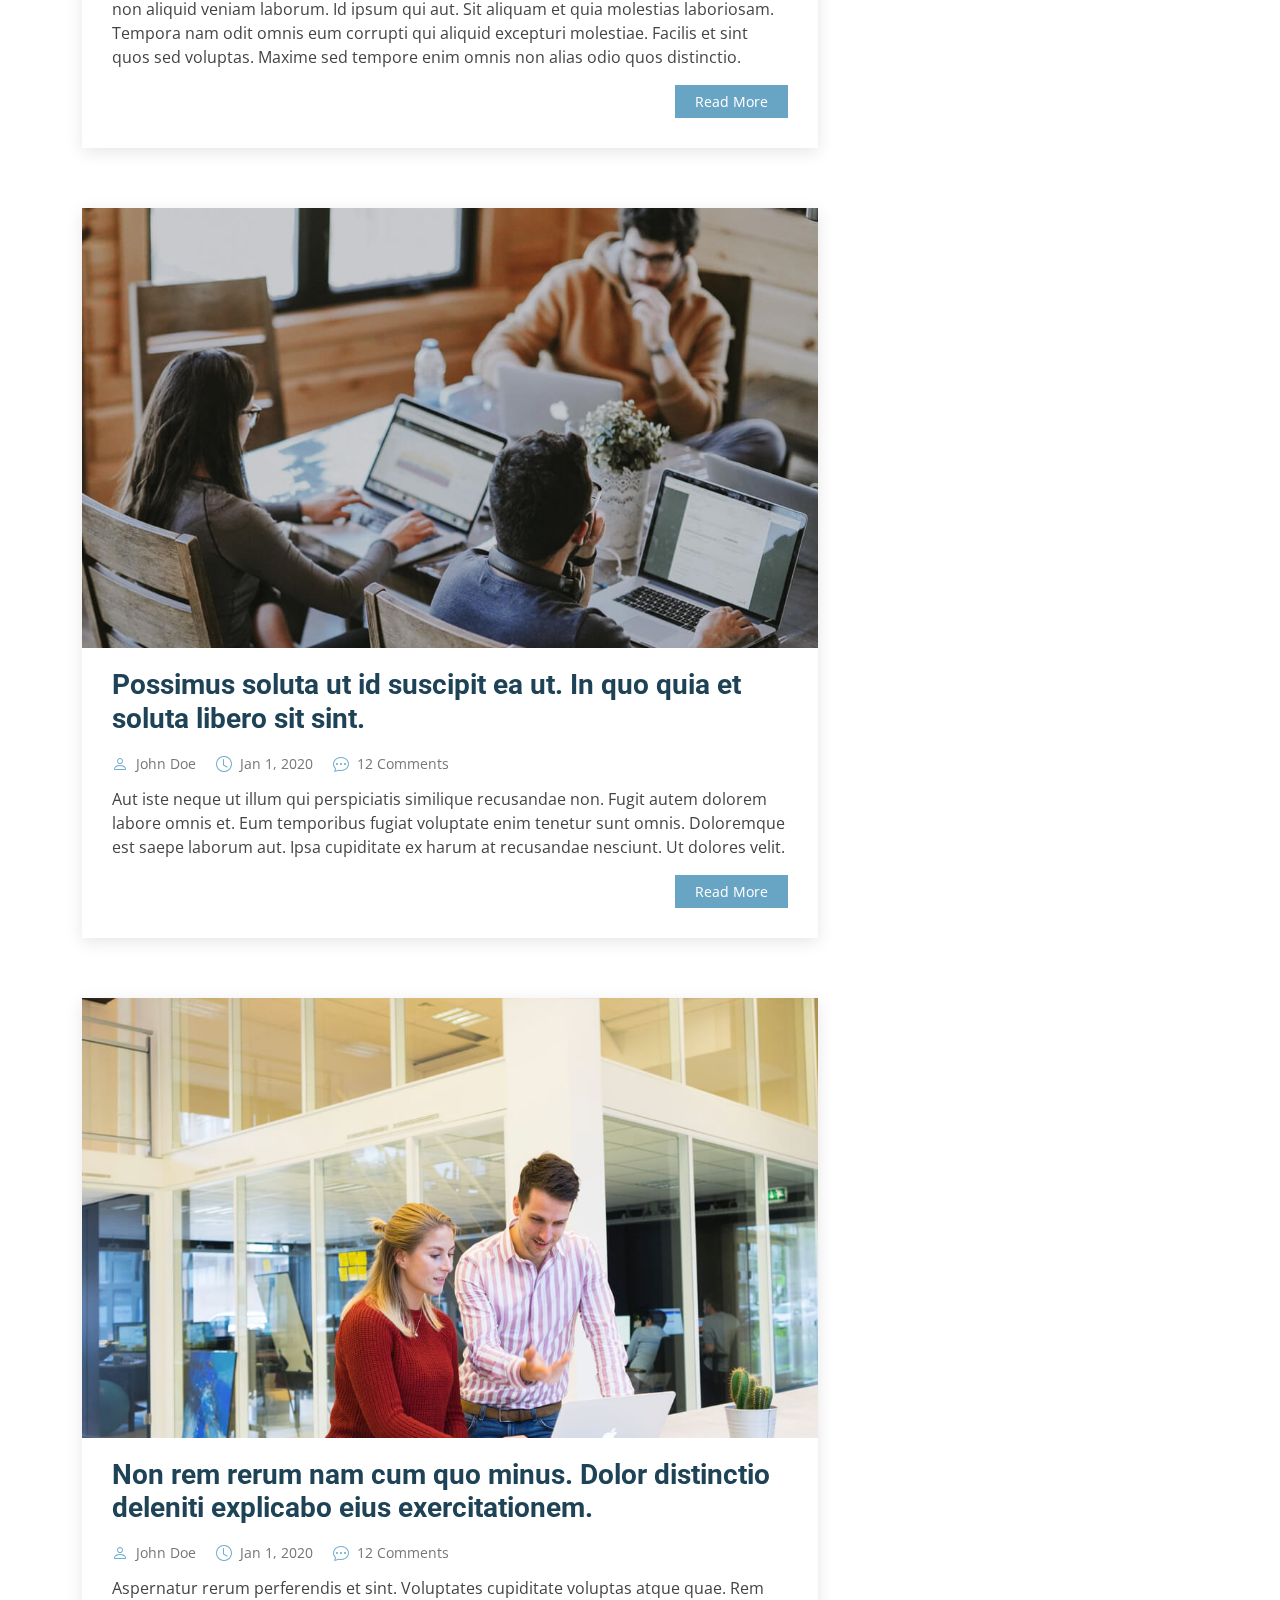
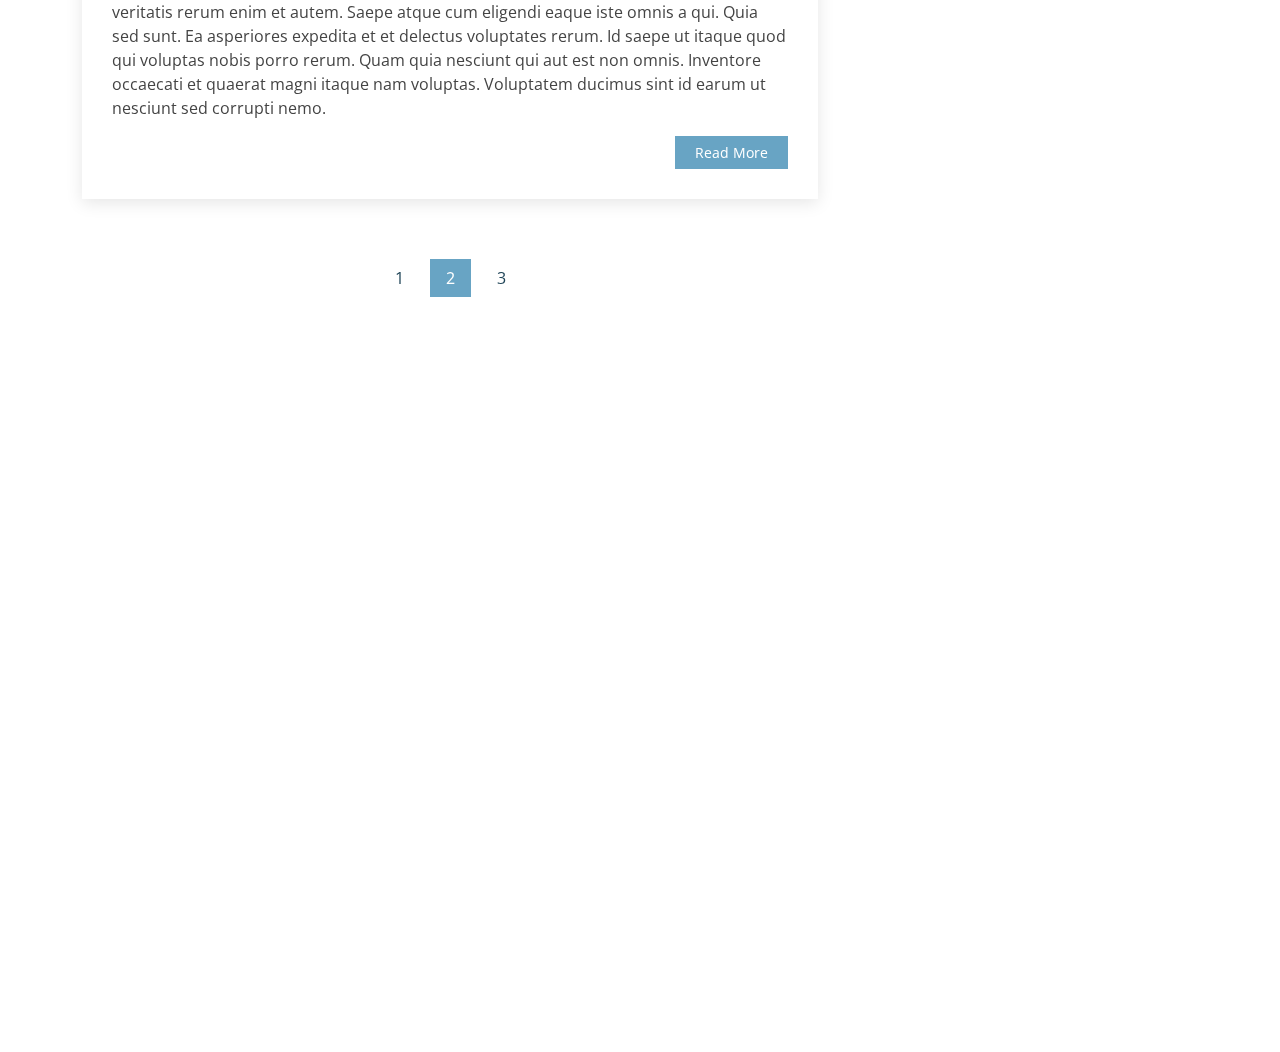
<file: blog(1).html>
<!DOCTYPE html>
<html lang="en">

<head>
  <meta charset="utf-8">
  <meta content="width=device-width, initial-scale=1.0" name="viewport">

  <title>Blog - Moderna Bootstrap Template</title>
  <meta content="" name="description">
  <meta content="" name="keywords">

  <!-- Favicons -->
  <link href="assets/img/favicon.png" rel="icon">
  <link href="assets/img/apple-touch-icon.png" rel="apple-touch-icon">

  <!-- Google Fonts -->
  <link href="https://fonts.googleapis.com/css?family=Open+Sans:300,300i,400,400i,600,600i,700,700i|Roboto:300,300i,400,400i,500,500i,700,700i&display=swap" rel="stylesheet">

  <!-- Vendor CSS Files -->
  <link href="assets/vendor/animate.css/animate.min.css" rel="stylesheet">
  <link href="assets/vendor/aos/aos.css" rel="stylesheet">
  <link href="assets/vendor/bootstrap/css/bootstrap.min.css" rel="stylesheet">
  <link href="assets/vendor/bootstrap-icons/bootstrap-icons.css" rel="stylesheet">
  <link href="assets/vendor/boxicons/css/boxicons.min.css" rel="stylesheet">
  <link href="assets/vendor/glightbox/css/glightbox.min.css" rel="stylesheet">
  <link href="assets/vendor/swiper/swiper-bundle.min.css" rel="stylesheet">

  <!-- Template Main CSS File -->
  <link href="assets/css/style.css" rel="stylesheet">

  <!-- =======================================================
  * Template Name: Moderna - v4.9.1
  * Template URL: https://bootstrapmade.com/free-bootstrap-template-corporate-moderna/
  * Author: BootstrapMade.com
  * License: https://bootstrapmade.com/license/
  ======================================================== -->
</head>

<body>

  <!-- ======= Header ======= -->
  <header id="header" class="fixed-top d-flex align-items-center ">
    <div class="container d-flex justify-content-between align-items-center">

      <div class="logo">
        <h1 class="text-light"><a href="index.html"><span>Moderna</span></a></h1>
        <!-- Uncomment below if you prefer to use an image logo -->
        <!-- <a href="index.html"><img src="assets/img/logo.png" alt="" class="img-fluid"></a>-->
      </div>

      <nav id="navbar" class="navbar">
        <ul>
          <li><a class="" href="index.html">Home</a></li>
          <li><a href="about.html">About</a></li>
          <li><a href="services.html">Services</a></li>
          <li><a href="portfolio.html">Portfolio</a></li>
          <li><a href="team.html">Team</a></li>
          <li><a class="active" href="blog.html">Blog</a></li>
          <li class="dropdown"><a href="#"><span>Drop Down</span> <i class="bi bi-chevron-down"></i></a>
            <ul>
              <li><a href="#">Drop Down 1</a></li>
              <li class="dropdown"><a href="#"><span>Deep Drop Down</span> <i class="bi bi-chevron-right"></i></a>
                <ul>
                  <li><a href="#">Deep Drop Down 1</a></li>
                  <li><a href="#">Deep Drop Down 2</a></li>
                  <li><a href="#">Deep Drop Down 3</a></li>
                  <li><a href="#">Deep Drop Down 4</a></li>
                  <li><a href="#">Deep Drop Down 5</a></li>
                </ul>
              </li>
              <li><a href="#">Drop Down 2</a></li>
              <li><a href="#">Drop Down 3</a></li>
              <li><a href="#">Drop Down 4</a></li>
            </ul>
          </li>
          <li><a href="contact.html">Contact Us</a></li>
        </ul>
        <i class="bi bi-list mobile-nav-toggle"></i>
      </nav><!-- .navbar -->

    </div>
  </header><!-- End Header -->

  <main id="main">

    <!-- ======= Blog Section ======= -->
    <section class="breadcrumbs">
      <div class="container">

        <div class="d-flex justify-content-between align-items-center">
          <h2>Blog</h2>

          <ol>
            <li><a href="index.html">Home</a></li>
            <li>Blog</li>
          </ol>
        </div>

      </div>
    </section><!-- End Blog Section -->

    <!-- ======= Blog Section ======= -->
    <section id="blog" class="blog">
      <div class="container" data-aos="fade-up">

        <div class="row">

          <div class="col-lg-8 entries">

            <article class="entry">

              <div class="entry-img">
                <img src="assets/img/blog/blog-1.jpg" alt="" class="img-fluid">
              </div>

              <h2 class="entry-title">
                <a href="blog-single.html">Dolorum optio tempore voluptas dignissimos cumque fuga qui quibusdam quia</a>
              </h2>

              <div class="entry-meta">
                <ul>
                  <li class="d-flex align-items-center"><i class="bi bi-person"></i> <a href="blog-single.html">John Doe</a></li>
                  <li class="d-flex align-items-center"><i class="bi bi-clock"></i> <a href="blog-single.html"><time datetime="2020-01-01">Jan 1, 2020</time></a></li>
                  <li class="d-flex align-items-center"><i class="bi bi-chat-dots"></i> <a href="blog-single.html">12 Comments</a></li>
                </ul>
              </div>

              <div class="entry-content">
                <p>
                  Similique neque nam consequuntur ad non maxime aliquam quas. Quibusdam animi praesentium. Aliquam et laboriosam eius aut nostrum quidem aliquid dicta.
                  Et eveniet enim. Qui velit est ea dolorem doloremque deleniti aperiam unde soluta. Est cum et quod quos aut ut et sit sunt. Voluptate porro consequatur assumenda perferendis dolore.
                </p>
                <div class="read-more">
                  <a href="blog-single.html">Read More</a>
                </div>
              </div>

            </article><!-- End blog entry -->

            <article class="entry">

              <div class="entry-img">
                <img src="assets/img/blog/blog-2.jpg" alt="" class="img-fluid">
              </div>

              <h2 class="entry-title">
                <a href="blog-single.html">Nisi magni odit consequatur autem nulla dolorem</a>
              </h2>

              <div class="entry-meta">
                <ul>
                  <li class="d-flex align-items-center"><i class="bi bi-person"></i> <a href="blog-single.html">John Doe</a></li>
                  <li class="d-flex align-items-center"><i class="bi bi-clock"></i> <a href="blog-single.html"><time datetime="2020-01-01">Jan 1, 2020</time></a></li>
                  <li class="d-flex align-items-center"><i class="bi bi-chat-dots"></i> <a href="blog-single.html">12 Comments</a></li>
                </ul>
              </div>

              <div class="entry-content">
                <p>
                  Incidunt voluptate sit temporibus aperiam. Quia vitae aut sint ullam quis illum voluptatum et. Quo libero rerum voluptatem pariatur nam.
                  Ad impedit qui officiis est in non aliquid veniam laborum. Id ipsum qui aut. Sit aliquam et quia molestias laboriosam. Tempora nam odit omnis eum corrupti qui aliquid excepturi molestiae. Facilis et sint quos sed voluptas. Maxime sed tempore enim omnis non alias odio quos distinctio.
                </p>
                <div class="read-more">
                  <a href="blog-single.html">Read More</a>
                </div>
              </div>

            </article><!-- End blog entry -->

            <article class="entry">

              <div class="entry-img">
                <img src="assets/img/blog/blog-3.jpg" alt="" class="img-fluid">
              </div>

              <h2 class="entry-title">
                <a href="blog-single.html">Possimus soluta ut id suscipit ea ut. In quo quia et soluta libero sit sint.</a>
              </h2>

              <div class="entry-meta">
                <ul>
                  <li class="d-flex align-items-center"><i class="bi bi-person"></i> <a href="blog-single.html">John Doe</a></li>
                  <li class="d-flex align-items-center"><i class="bi bi-clock"></i> <a href="blog-single.html"><time datetime="2020-01-01">Jan 1, 2020</time></a></li>
                  <li class="d-flex align-items-center"><i class="bi bi-chat-dots"></i> <a href="blog-single.html">12 Comments</a></li>
                </ul>
              </div>

              <div class="entry-content">
                <p>
                  Aut iste neque ut illum qui perspiciatis similique recusandae non. Fugit autem dolorem labore omnis et. Eum temporibus fugiat voluptate enim tenetur sunt omnis.
                  Doloremque est saepe laborum aut. Ipsa cupiditate ex harum at recusandae nesciunt. Ut dolores velit.
                </p>
                <div class="read-more">
                  <a href="blog-single.html">Read More</a>
                </div>
              </div>

            </article><!-- End blog entry -->

            <article class="entry">

              <div class="entry-img">
                <img src="assets/img/blog/blog-4.jpg" alt="" class="img-fluid">
              </div>

              <h2 class="entry-title">
                <a href="blog-single.html">Non rem rerum nam cum quo minus. Dolor distinctio deleniti explicabo eius exercitationem.</a>
              </h2>

              <div class="entry-meta">
                <ul>
                  <li class="d-flex align-items-center"><i class="bi bi-person"></i> <a href="blog-single.html">John Doe</a></li>
                  <li class="d-flex align-items-center"><i class="bi bi-clock"></i> <a href="blog-single.html"><time datetime="2020-01-01">Jan 1, 2020</time></a></li>
                  <li class="d-flex align-items-center"><i class="bi bi-chat-dots"></i> <a href="blog-single.html">12 Comments</a></li>
                </ul>
              </div>

              <div class="entry-content">
                <p>
                  Aspernatur rerum perferendis et sint. Voluptates cupiditate voluptas atque quae. Rem veritatis rerum enim et autem. Saepe atque cum eligendi eaque iste omnis a qui.
                  Quia sed sunt. Ea asperiores expedita et et delectus voluptates rerum. Id saepe ut itaque quod qui voluptas nobis porro rerum. Quam quia nesciunt qui aut est non omnis. Inventore occaecati et quaerat magni itaque nam voluptas. Voluptatem ducimus sint id earum ut nesciunt sed corrupti nemo.
                </p>
                <div class="read-more">
                  <a href="blog-single.html">Read More</a>
                </div>
              </div>

            </article><!-- End blog entry -->

            <div class="blog-pagination">
              <ul class="justify-content-center">
                <li><a href="#">1</a></li>
                <li class="active"><a href="#">2</a></li>
                <li><a href="#">3</a></li>
              </ul>
            </div>

          </div><!-- End blog entries list -->

          <div class="col-lg-4">

            <div class="sidebar">

              <h3 class="sidebar-title">Search</h3>
              <div class="sidebar-item search-form">
                <form action="">
                  <input type="text">
                  <button type="submit"><i class="bi bi-search"></i></button>
                </form>
              </div><!-- End sidebar search formn-->

              <h3 class="sidebar-title">Categories</h3>
              <div class="sidebar-item categories">
                <ul>
                  <li><a href="#">General <span>(25)</span></a></li>
                  <li><a href="#">Lifestyle <span>(12)</span></a></li>
                  <li><a href="#">Travel <span>(5)</span></a></li>
                  <li><a href="#">Design <span>(22)</span></a></li>
                  <li><a href="#">Creative <span>(8)</span></a></li>
                  <li><a href="#">Educaion <span>(14)</span></a></li>
                </ul>
              </div><!-- End sidebar categories-->

              <h3 class="sidebar-title">Recent Posts</h3>
              <div class="sidebar-item recent-posts">
                <div class="post-item clearfix">
                  <img src="assets/img/blog/blog-recent-1.jpg" alt="">
                  <h4><a href="blog-single.html">Nihil blanditiis at in nihil autem</a></h4>
                  <time datetime="2020-01-01">Jan 1, 2020</time>
                </div>

                <div class="post-item clearfix">
                  <img src="assets/img/blog/blog-recent-2.jpg" alt="">
                  <h4><a href="blog-single.html">Quidem autem et impedit</a></h4>
                  <time datetime="2020-01-01">Jan 1, 2020</time>
                </div>

                <div class="post-item clearfix">
                  <img src="assets/img/blog/blog-recent-3.jpg" alt="">
                  <h4><a href="blog-single.html">Id quia et et ut maxime similique occaecati ut</a></h4>
                  <time datetime="2020-01-01">Jan 1, 2020</time>
                </div>

                <div class="post-item clearfix">
                  <img src="assets/img/blog/blog-recent-4.jpg" alt="">
                  <h4><a href="blog-single.html">Laborum corporis quo dara net para</a></h4>
                  <time datetime="2020-01-01">Jan 1, 2020</time>
                </div>

                <div class="post-item clearfix">
                  <img src="assets/img/blog/blog-recent-5.jpg" alt="">
                  <h4><a href="blog-single.html">Et dolores corrupti quae illo quod dolor</a></h4>
                  <time datetime="2020-01-01">Jan 1, 2020</time>
                </div>

              </div><!-- End sidebar recent posts-->

              <h3 class="sidebar-title">Tags</h3>
              <div class="sidebar-item tags">
                <ul>
                  <li><a href="#">App</a></li>
                  <li><a href="#">IT</a></li>
                  <li><a href="#">Business</a></li>
                  <li><a href="#">Mac</a></li>
                  <li><a href="#">Design</a></li>
                  <li><a href="#">Office</a></li>
                  <li><a href="#">Creative</a></li>
                  <li><a href="#">Studio</a></li>
                  <li><a href="#">Smart</a></li>
                  <li><a href="#">Tips</a></li>
                  <li><a href="#">Marketing</a></li>
                </ul>
              </div><!-- End sidebar tags-->

            </div><!-- End sidebar -->

          </div><!-- End blog sidebar -->

        </div>

      </div>
    </section><!-- End Blog Section -->

  </main><!-- End #main -->

  <!-- ======= Footer ======= -->
  <footer id="footer" data-aos="fade-up" data-aos-easing="ease-in-out" data-aos-duration="500">

    <div class="footer-newsletter">
      <div class="container">
        <div class="row">
          <div class="col-lg-6">
            <h4>Our Newsletter</h4>
            <p>Tamen quem nulla quae legam multos aute sint culpa legam noster magna</p>
          </div>
          <div class="col-lg-6">
            <form action="" method="post">
              <input type="email" name="email"><input type="submit" value="Subscribe">
            </form>
          </div>
        </div>
      </div>
    </div>

    <div class="footer-top">
      <div class="container">
        <div class="row">

          <div class="col-lg-3 col-md-6 footer-links">
            <h4>Useful Links</h4>
            <ul>
              <li><i class="bx bx-chevron-right"></i> <a href="#">Home</a></li>
              <li><i class="bx bx-chevron-right"></i> <a href="#">About us</a></li>
              <li><i class="bx bx-chevron-right"></i> <a href="#">Services</a></li>
              <li><i class="bx bx-chevron-right"></i> <a href="#">Terms of service</a></li>
              <li><i class="bx bx-chevron-right"></i> <a href="#">Privacy policy</a></li>
            </ul>
          </div>

          <div class="col-lg-3 col-md-6 footer-links">
            <h4>Our Services</h4>
            <ul>
              <li><i class="bx bx-chevron-right"></i> <a href="#">Web Design</a></li>
              <li><i class="bx bx-chevron-right"></i> <a href="#">Web Development</a></li>
              <li><i class="bx bx-chevron-right"></i> <a href="#">Product Management</a></li>
              <li><i class="bx bx-chevron-right"></i> <a href="#">Marketing</a></li>
              <li><i class="bx bx-chevron-right"></i> <a href="#">Graphic Design</a></li>
            </ul>
          </div>

          <div class="col-lg-3 col-md-6 footer-contact">
            <h4>Contact Us</h4>
            <p>
              A108 Adam Street <br>
              New York, NY 535022<br>
              United States <br><br>
              <strong>Phone:</strong> +1 5589 55488 55<br>
              <strong>Email:</strong> info@example.com<br>
            </p>

          </div>

          <div class="col-lg-3 col-md-6 footer-info">
            <h3>About Moderna</h3>
            <p>Cras fermentum odio eu feugiat lide par naso tierra. Justo eget nada terra videa magna derita valies darta donna mare fermentum iaculis eu non diam phasellus.</p>
            <div class="social-links mt-3">
              <a href="#" class="twitter"><i class="bx bxl-twitter"></i></a>
              <a href="#" class="facebook"><i class="bx bxl-facebook"></i></a>
              <a href="#" class="instagram"><i class="bx bxl-instagram"></i></a>
              <a href="#" class="linkedin"><i class="bx bxl-linkedin"></i></a>
            </div>
          </div>

        </div>
      </div>
    </div>

    <div class="container">
      <div class="copyright">
        &copy; Copyright <strong><span>Moderna</span></strong>. All Rights Reserved
      </div>
      <div class="credits">
        <!-- All the links in the footer should remain intact. -->
        <!-- You can delete the links only if you purchased the pro version. -->
        <!-- Licensing information: https://bootstrapmade.com/license/ -->
        <!-- Purchase the pro version with working PHP/AJAX contact form: https://bootstrapmade.com/free-bootstrap-template-corporate-moderna/ -->
        Designed by <a href="https://bootstrapmade.com/">BootstrapMade</a>
      </div>
    </div>
  </footer><!-- End Footer -->

  <a href="#" class="back-to-top d-flex align-items-center justify-content-center"><i class="bi bi-arrow-up-short"></i></a>

  <!-- Vendor JS Files -->
  <script src="assets/vendor/purecounter/purecounter_vanilla.js"></script>
  <script src="assets/vendor/aos/aos.js"></script>
  <script src="assets/vendor/bootstrap/js/bootstrap.bundle.min.js"></script>
  <script src="assets/vendor/glightbox/js/glightbox.min.js"></script>
  <script src="assets/vendor/isotope-layout/isotope.pkgd.min.js"></script>
  <script src="assets/vendor/swiper/swiper-bundle.min.js"></script>
  <script src="assets/vendor/waypoints/noframework.waypoints.js"></script>
  <script src="assets/vendor/php-email-form/validate.js"></script>

  <!-- Template Main JS File -->
  <script src="assets/js/main.js"></script>

</body>

</html>
</file>
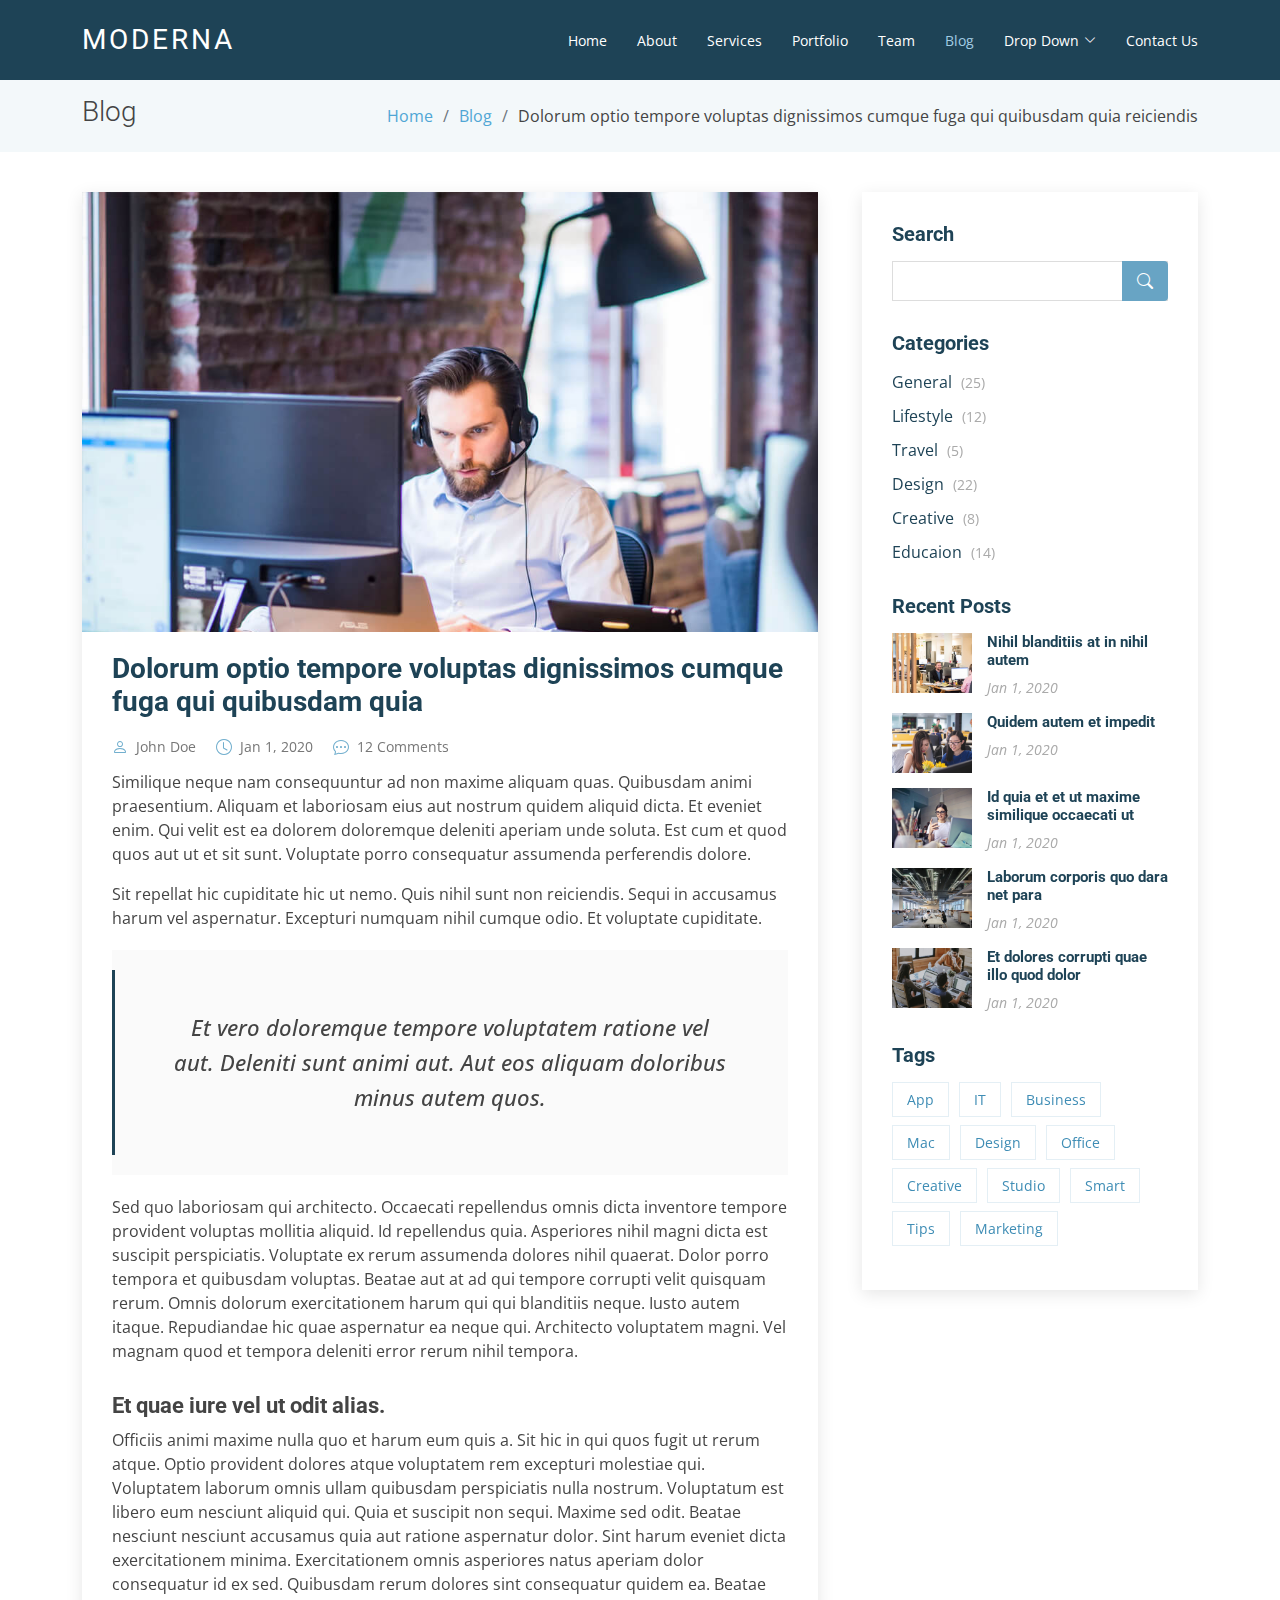
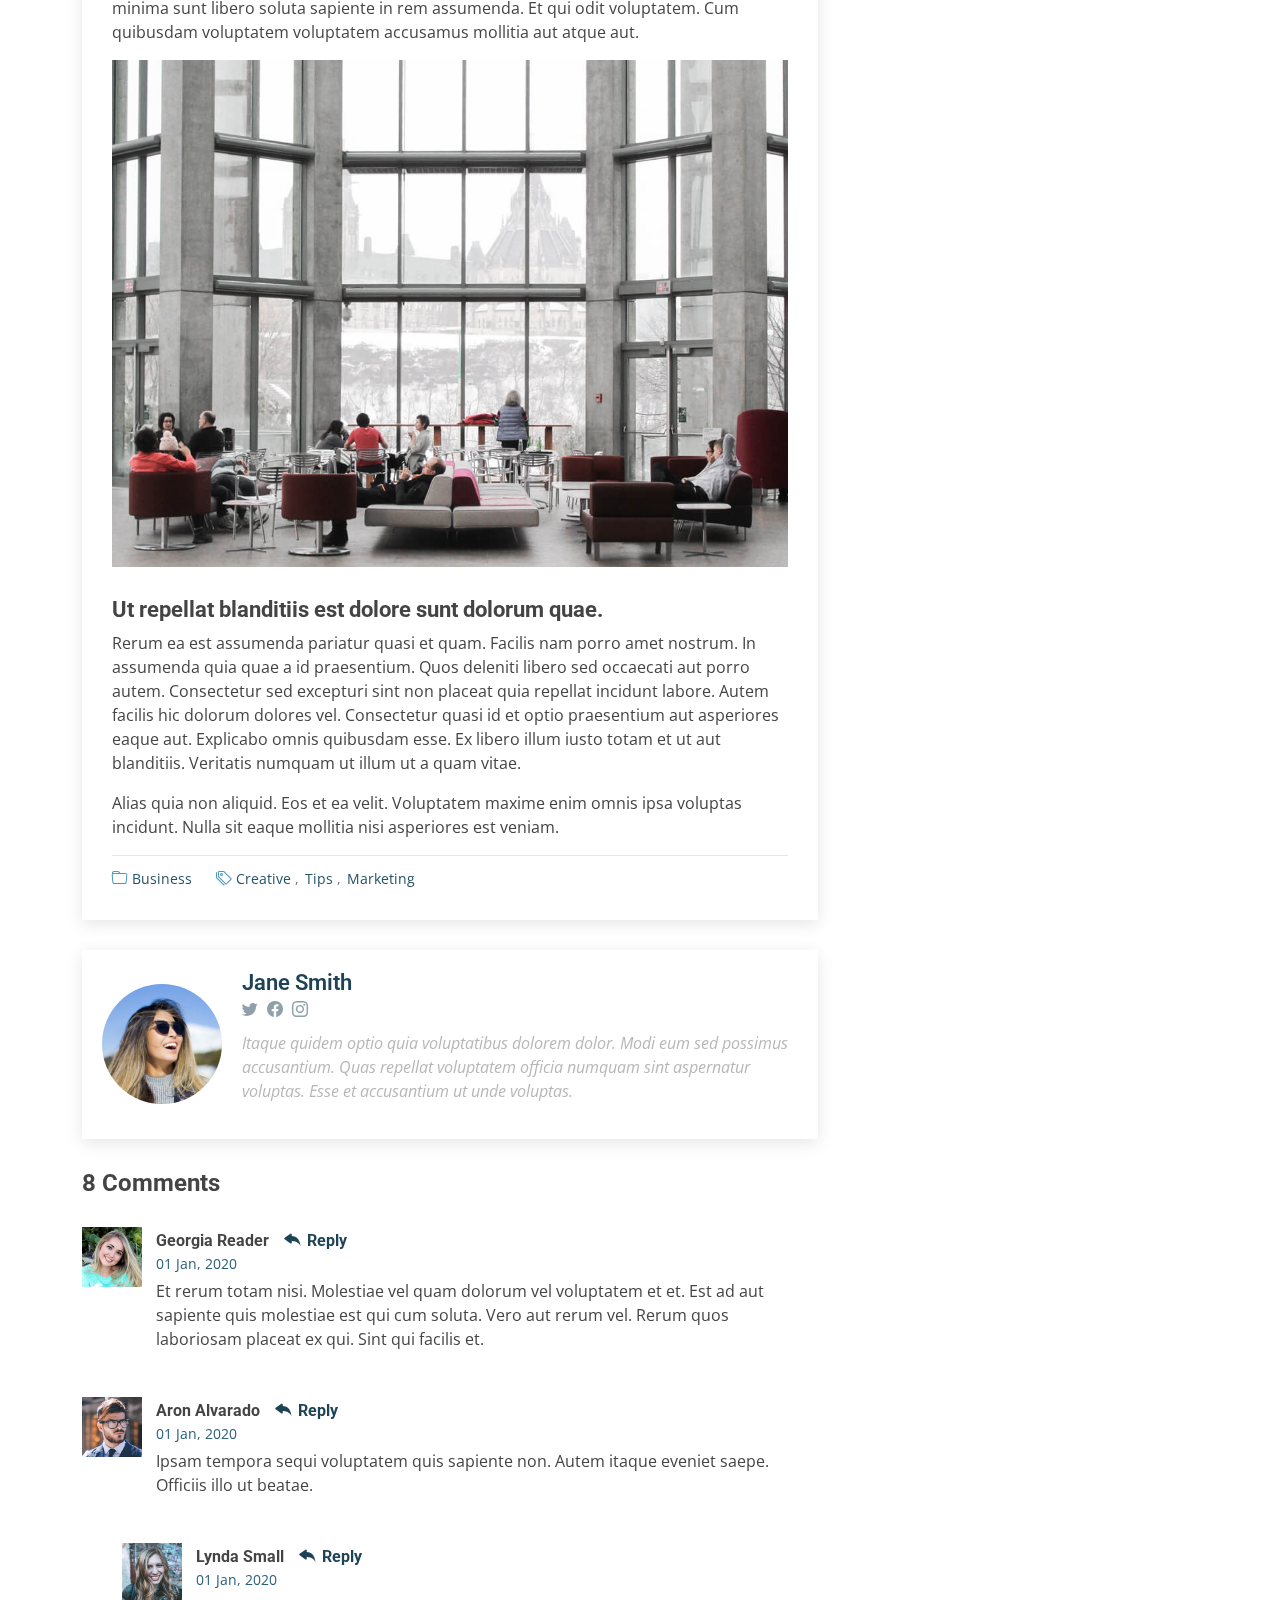
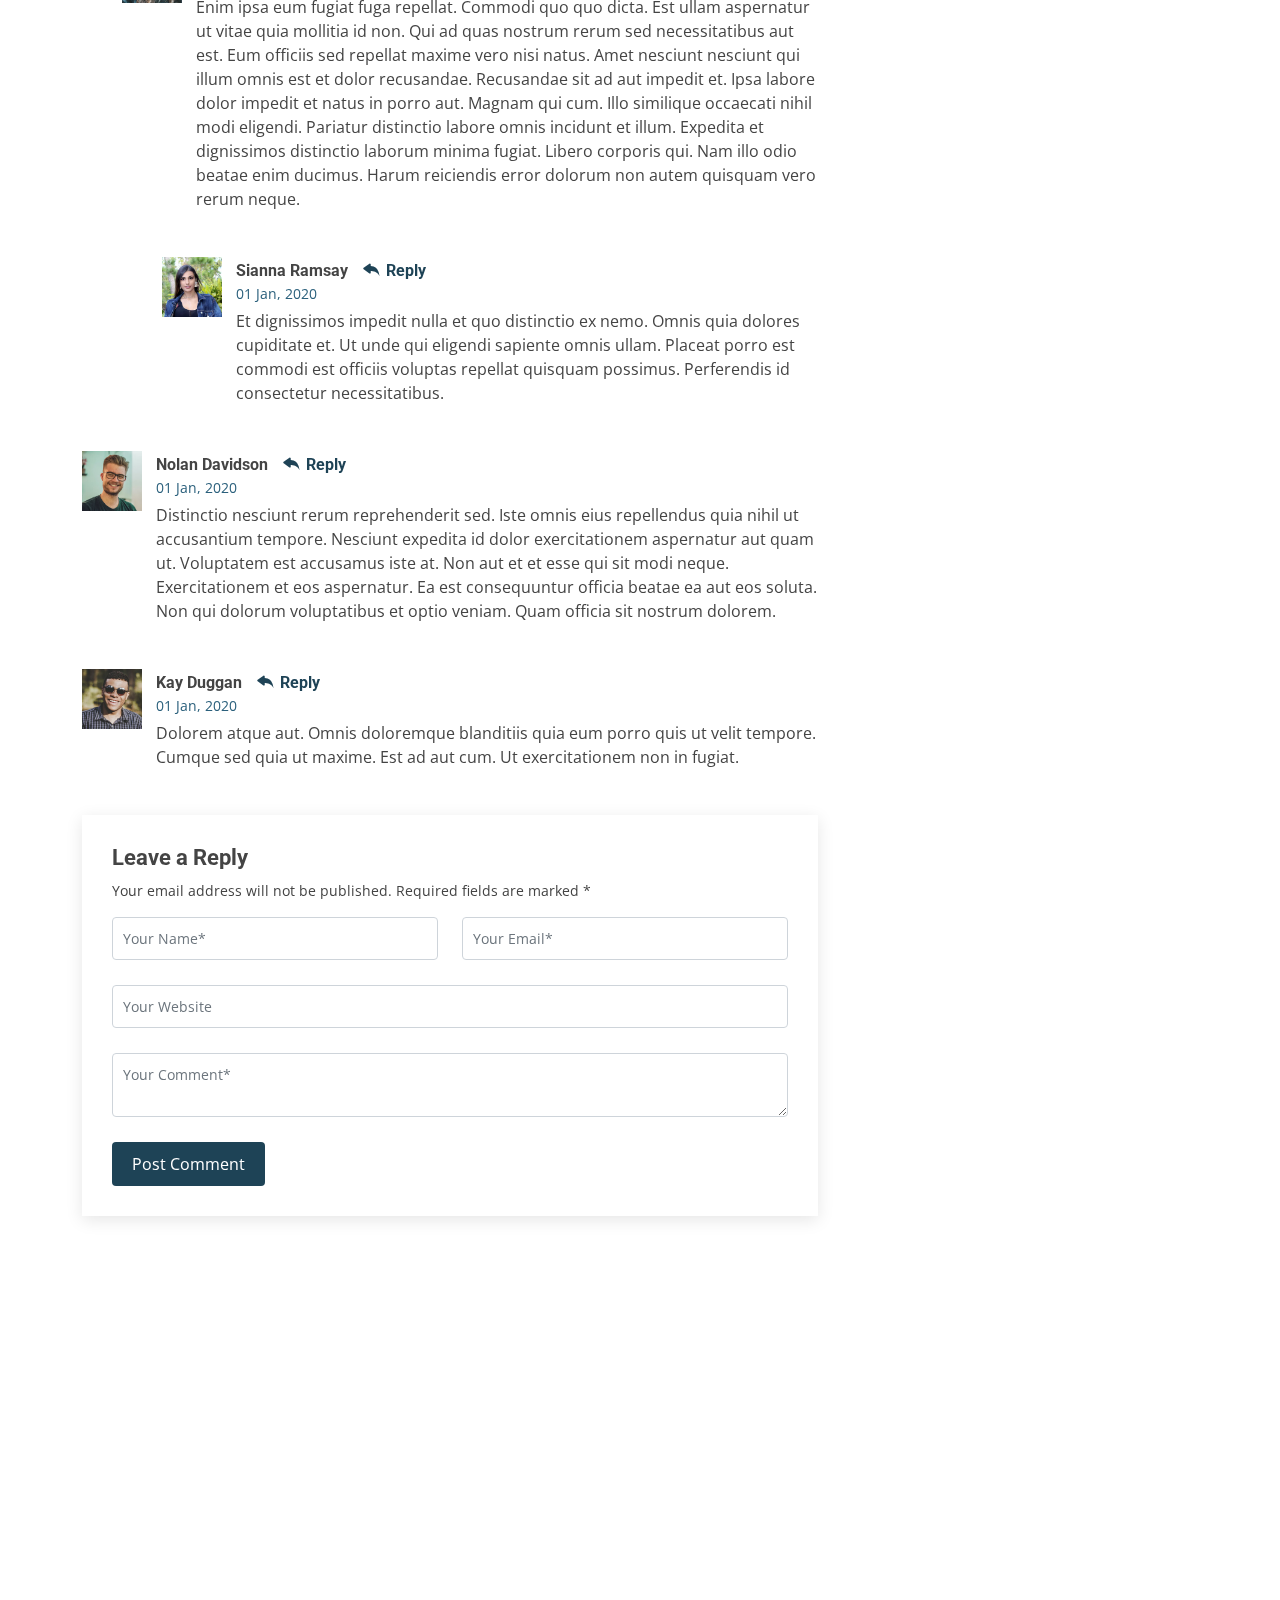
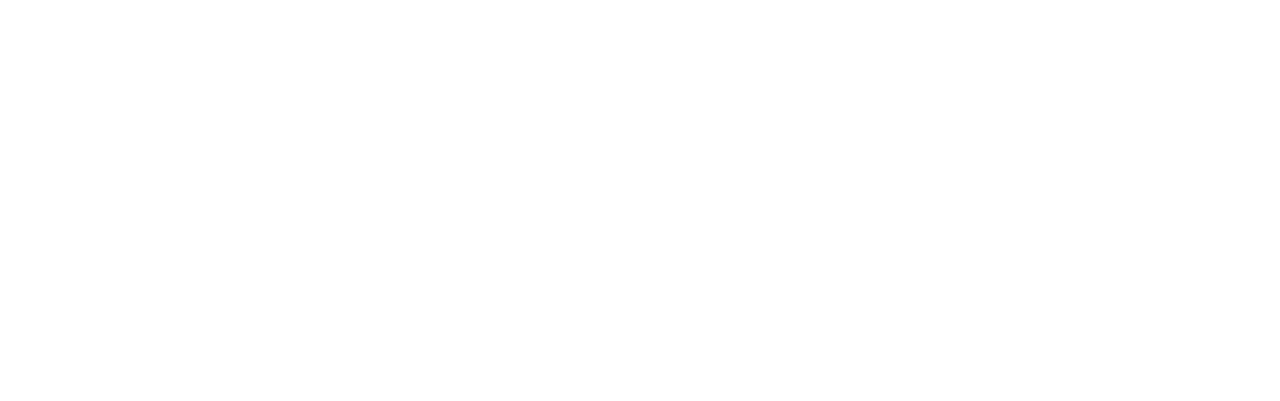
<file: blog-single(1).html>
<!DOCTYPE html>
<html lang="en">

<head>
  <meta charset="utf-8">
  <meta content="width=device-width, initial-scale=1.0" name="viewport">

  <title>Blog Single - Moderna Bootstrap Template</title>
  <meta content="" name="description">
  <meta content="" name="keywords">

  <!-- Favicons -->
  <link href="assets/img/favicon.png" rel="icon">
  <link href="assets/img/apple-touch-icon.png" rel="apple-touch-icon">

  <!-- Google Fonts -->
  <link href="https://fonts.googleapis.com/css?family=Open+Sans:300,300i,400,400i,600,600i,700,700i|Roboto:300,300i,400,400i,500,500i,700,700i&display=swap" rel="stylesheet">

  <!-- Vendor CSS Files -->
  <link href="assets/vendor/animate.css/animate.min.css" rel="stylesheet">
  <link href="assets/vendor/aos/aos.css" rel="stylesheet">
  <link href="assets/vendor/bootstrap/css/bootstrap.min.css" rel="stylesheet">
  <link href="assets/vendor/bootstrap-icons/bootstrap-icons.css" rel="stylesheet">
  <link href="assets/vendor/boxicons/css/boxicons.min.css" rel="stylesheet">
  <link href="assets/vendor/glightbox/css/glightbox.min.css" rel="stylesheet">
  <link href="assets/vendor/swiper/swiper-bundle.min.css" rel="stylesheet">

  <!-- Template Main CSS File -->
  <link href="assets/css/style.css" rel="stylesheet">

  <!-- =======================================================
  * Template Name: Moderna - v4.9.1
  * Template URL: https://bootstrapmade.com/free-bootstrap-template-corporate-moderna/
  * Author: BootstrapMade.com
  * License: https://bootstrapmade.com/license/
  ======================================================== -->
</head>

<body>

  <!-- ======= Header ======= -->
  <header id="header" class="fixed-top d-flex align-items-center ">
    <div class="container d-flex justify-content-between align-items-center">

      <div class="logo">
        <h1 class="text-light"><a href="index.html"><span>Moderna</span></a></h1>
        <!-- Uncomment below if you prefer to use an image logo -->
        <!-- <a href="index.html"><img src="assets/img/logo.png" alt="" class="img-fluid"></a>-->
      </div>

      <nav id="navbar" class="navbar">
        <ul>
          <li><a class="" href="index.html">Home</a></li>
          <li><a href="about.html">About</a></li>
          <li><a href="services.html">Services</a></li>
          <li><a href="portfolio.html">Portfolio</a></li>
          <li><a href="team.html">Team</a></li>
          <li><a class="active" href="blog.html">Blog</a></li>
          <li class="dropdown"><a href="#"><span>Drop Down</span> <i class="bi bi-chevron-down"></i></a>
            <ul>
              <li><a href="#">Drop Down 1</a></li>
              <li class="dropdown"><a href="#"><span>Deep Drop Down</span> <i class="bi bi-chevron-right"></i></a>
                <ul>
                  <li><a href="#">Deep Drop Down 1</a></li>
                  <li><a href="#">Deep Drop Down 2</a></li>
                  <li><a href="#">Deep Drop Down 3</a></li>
                  <li><a href="#">Deep Drop Down 4</a></li>
                  <li><a href="#">Deep Drop Down 5</a></li>
                </ul>
              </li>
              <li><a href="#">Drop Down 2</a></li>
              <li><a href="#">Drop Down 3</a></li>
              <li><a href="#">Drop Down 4</a></li>
            </ul>
          </li>
          <li><a href="contact.html">Contact Us</a></li>
        </ul>
        <i class="bi bi-list mobile-nav-toggle"></i>
      </nav><!-- .navbar -->

    </div>
  </header><!-- End Header -->

  <main id="main">

    <!-- ======= Blog Section ======= -->
    <section class="breadcrumbs">
      <div class="container">

        <div class="d-flex justify-content-between align-items-center">
          <h2>Blog</h2>

          <ol>
            <li><a href="index.html">Home</a></li>
            <li><a href="blog.html">Blog</a></li>
            <li>Dolorum optio tempore voluptas dignissimos cumque fuga qui quibusdam quia reiciendis</li>
          </ol>
        </div>

      </div>
    </section><!-- End Blog Section -->

    <!-- ======= Blog Single Section ======= -->
    <section id="blog" class="blog">
      <div class="container" data-aos="fade-up">

        <div class="row">

          <div class="col-lg-8 entries">

            <article class="entry entry-single">

              <div class="entry-img">
                <img src="assets/img/blog/blog-1.jpg" alt="" class="img-fluid">
              </div>

              <h2 class="entry-title">
                <a href="blog-single.html">Dolorum optio tempore voluptas dignissimos cumque fuga qui quibusdam quia</a>
              </h2>

              <div class="entry-meta">
                <ul>
                  <li class="d-flex align-items-center"><i class="bi bi-person"></i> <a href="blog-single.html">John Doe</a></li>
                  <li class="d-flex align-items-center"><i class="bi bi-clock"></i> <a href="blog-single.html"><time datetime="2020-01-01">Jan 1, 2020</time></a></li>
                  <li class="d-flex align-items-center"><i class="bi bi-chat-dots"></i> <a href="blog-single.html">12 Comments</a></li>
                </ul>
              </div>

              <div class="entry-content">
                <p>
                  Similique neque nam consequuntur ad non maxime aliquam quas. Quibusdam animi praesentium. Aliquam et laboriosam eius aut nostrum quidem aliquid dicta.
                  Et eveniet enim. Qui velit est ea dolorem doloremque deleniti aperiam unde soluta. Est cum et quod quos aut ut et sit sunt. Voluptate porro consequatur assumenda perferendis dolore.
                </p>

                <p>
                  Sit repellat hic cupiditate hic ut nemo. Quis nihil sunt non reiciendis. Sequi in accusamus harum vel aspernatur. Excepturi numquam nihil cumque odio. Et voluptate cupiditate.
                </p>

                <blockquote>
                  <p>
                    Et vero doloremque tempore voluptatem ratione vel aut. Deleniti sunt animi aut. Aut eos aliquam doloribus minus autem quos.
                  </p>
                </blockquote>

                <p>
                  Sed quo laboriosam qui architecto. Occaecati repellendus omnis dicta inventore tempore provident voluptas mollitia aliquid. Id repellendus quia. Asperiores nihil magni dicta est suscipit perspiciatis. Voluptate ex rerum assumenda dolores nihil quaerat.
                  Dolor porro tempora et quibusdam voluptas. Beatae aut at ad qui tempore corrupti velit quisquam rerum. Omnis dolorum exercitationem harum qui qui blanditiis neque.
                  Iusto autem itaque. Repudiandae hic quae aspernatur ea neque qui. Architecto voluptatem magni. Vel magnam quod et tempora deleniti error rerum nihil tempora.
                </p>

                <h3>Et quae iure vel ut odit alias.</h3>
                <p>
                  Officiis animi maxime nulla quo et harum eum quis a. Sit hic in qui quos fugit ut rerum atque. Optio provident dolores atque voluptatem rem excepturi molestiae qui. Voluptatem laborum omnis ullam quibusdam perspiciatis nulla nostrum. Voluptatum est libero eum nesciunt aliquid qui.
                  Quia et suscipit non sequi. Maxime sed odit. Beatae nesciunt nesciunt accusamus quia aut ratione aspernatur dolor. Sint harum eveniet dicta exercitationem minima. Exercitationem omnis asperiores natus aperiam dolor consequatur id ex sed. Quibusdam rerum dolores sint consequatur quidem ea.
                  Beatae minima sunt libero soluta sapiente in rem assumenda. Et qui odit voluptatem. Cum quibusdam voluptatem voluptatem accusamus mollitia aut atque aut.
                </p>
                <img src="assets/img/blog/blog-inside-post.jpg" class="img-fluid" alt="">

                <h3>Ut repellat blanditiis est dolore sunt dolorum quae.</h3>
                <p>
                  Rerum ea est assumenda pariatur quasi et quam. Facilis nam porro amet nostrum. In assumenda quia quae a id praesentium. Quos deleniti libero sed occaecati aut porro autem. Consectetur sed excepturi sint non placeat quia repellat incidunt labore. Autem facilis hic dolorum dolores vel.
                  Consectetur quasi id et optio praesentium aut asperiores eaque aut. Explicabo omnis quibusdam esse. Ex libero illum iusto totam et ut aut blanditiis. Veritatis numquam ut illum ut a quam vitae.
                </p>
                <p>
                  Alias quia non aliquid. Eos et ea velit. Voluptatem maxime enim omnis ipsa voluptas incidunt. Nulla sit eaque mollitia nisi asperiores est veniam.
                </p>

              </div>

              <div class="entry-footer">
                <i class="bi bi-folder"></i>
                <ul class="cats">
                  <li><a href="#">Business</a></li>
                </ul>

                <i class="bi bi-tags"></i>
                <ul class="tags">
                  <li><a href="#">Creative</a></li>
                  <li><a href="#">Tips</a></li>
                  <li><a href="#">Marketing</a></li>
                </ul>
              </div>

            </article><!-- End blog entry -->

            <div class="blog-author d-flex align-items-center">
              <img src="assets/img/blog/blog-author.jpg" class="rounded-circle float-left" alt="">
              <div>
                <h4>Jane Smith</h4>
                <div class="social-links">
                  <a href="https://twitters.com/#"><i class="bi bi-twitter"></i></a>
                  <a href="https://facebook.com/#"><i class="bi bi-facebook"></i></a>
                  <a href="https://instagram.com/#"><i class="biu bi-instagram"></i></a>
                </div>
                <p>
                  Itaque quidem optio quia voluptatibus dolorem dolor. Modi eum sed possimus accusantium. Quas repellat voluptatem officia numquam sint aspernatur voluptas. Esse et accusantium ut unde voluptas.
                </p>
              </div>
            </div><!-- End blog author bio -->

            <div class="blog-comments">

              <h4 class="comments-count">8 Comments</h4>

              <div id="comment-1" class="comment">
                <div class="d-flex">
                  <div class="comment-img"><img src="assets/img/blog/comments-1.jpg" alt=""></div>
                  <div>
                    <h5><a href="">Georgia Reader</a> <a href="#" class="reply"><i class="bi bi-reply-fill"></i> Reply</a></h5>
                    <time datetime="2020-01-01">01 Jan, 2020</time>
                    <p>
                      Et rerum totam nisi. Molestiae vel quam dolorum vel voluptatem et et. Est ad aut sapiente quis molestiae est qui cum soluta.
                      Vero aut rerum vel. Rerum quos laboriosam placeat ex qui. Sint qui facilis et.
                    </p>
                  </div>
                </div>
              </div><!-- End comment #1 -->

              <div id="comment-2" class="comment">
                <div class="d-flex">
                  <div class="comment-img"><img src="assets/img/blog/comments-2.jpg" alt=""></div>
                  <div>
                    <h5><a href="">Aron Alvarado</a> <a href="#" class="reply"><i class="bi bi-reply-fill"></i> Reply</a></h5>
                    <time datetime="2020-01-01">01 Jan, 2020</time>
                    <p>
                      Ipsam tempora sequi voluptatem quis sapiente non. Autem itaque eveniet saepe. Officiis illo ut beatae.
                    </p>
                  </div>
                </div>

                <div id="comment-reply-1" class="comment comment-reply">
                  <div class="d-flex">
                    <div class="comment-img"><img src="assets/img/blog/comments-3.jpg" alt=""></div>
                    <div>
                      <h5><a href="">Lynda Small</a> <a href="#" class="reply"><i class="bi bi-reply-fill"></i> Reply</a></h5>
                      <time datetime="2020-01-01">01 Jan, 2020</time>
                      <p>
                        Enim ipsa eum fugiat fuga repellat. Commodi quo quo dicta. Est ullam aspernatur ut vitae quia mollitia id non. Qui ad quas nostrum rerum sed necessitatibus aut est. Eum officiis sed repellat maxime vero nisi natus. Amet nesciunt nesciunt qui illum omnis est et dolor recusandae.

                        Recusandae sit ad aut impedit et. Ipsa labore dolor impedit et natus in porro aut. Magnam qui cum. Illo similique occaecati nihil modi eligendi. Pariatur distinctio labore omnis incidunt et illum. Expedita et dignissimos distinctio laborum minima fugiat.

                        Libero corporis qui. Nam illo odio beatae enim ducimus. Harum reiciendis error dolorum non autem quisquam vero rerum neque.
                      </p>
                    </div>
                  </div>

                  <div id="comment-reply-2" class="comment comment-reply">
                    <div class="d-flex">
                      <div class="comment-img"><img src="assets/img/blog/comments-4.jpg" alt=""></div>
                      <div>
                        <h5><a href="">Sianna Ramsay</a> <a href="#" class="reply"><i class="bi bi-reply-fill"></i> Reply</a></h5>
                        <time datetime="2020-01-01">01 Jan, 2020</time>
                        <p>
                          Et dignissimos impedit nulla et quo distinctio ex nemo. Omnis quia dolores cupiditate et. Ut unde qui eligendi sapiente omnis ullam. Placeat porro est commodi est officiis voluptas repellat quisquam possimus. Perferendis id consectetur necessitatibus.
                        </p>
                      </div>
                    </div>

                  </div><!-- End comment reply #2-->

                </div><!-- End comment reply #1-->

              </div><!-- End comment #2-->

              <div id="comment-3" class="comment">
                <div class="d-flex">
                  <div class="comment-img"><img src="assets/img/blog/comments-5.jpg" alt=""></div>
                  <div>
                    <h5><a href="">Nolan Davidson</a> <a href="#" class="reply"><i class="bi bi-reply-fill"></i> Reply</a></h5>
                    <time datetime="2020-01-01">01 Jan, 2020</time>
                    <p>
                      Distinctio nesciunt rerum reprehenderit sed. Iste omnis eius repellendus quia nihil ut accusantium tempore. Nesciunt expedita id dolor exercitationem aspernatur aut quam ut. Voluptatem est accusamus iste at.
                      Non aut et et esse qui sit modi neque. Exercitationem et eos aspernatur. Ea est consequuntur officia beatae ea aut eos soluta. Non qui dolorum voluptatibus et optio veniam. Quam officia sit nostrum dolorem.
                    </p>
                  </div>
                </div>

              </div><!-- End comment #3 -->

              <div id="comment-4" class="comment">
                <div class="d-flex">
                  <div class="comment-img"><img src="assets/img/blog/comments-6.jpg" alt=""></div>
                  <div>
                    <h5><a href="">Kay Duggan</a> <a href="#" class="reply"><i class="bi bi-reply-fill"></i> Reply</a></h5>
                    <time datetime="2020-01-01">01 Jan, 2020</time>
                    <p>
                      Dolorem atque aut. Omnis doloremque blanditiis quia eum porro quis ut velit tempore. Cumque sed quia ut maxime. Est ad aut cum. Ut exercitationem non in fugiat.
                    </p>
                  </div>
                </div>

              </div><!-- End comment #4 -->

              <div class="reply-form">
                <h4>Leave a Reply</h4>
                <p>Your email address will not be published. Required fields are marked * </p>
                <form action="">
                  <div class="row">
                    <div class="col-md-6 form-group">
                      <input name="name" type="text" class="form-control" placeholder="Your Name*">
                    </div>
                    <div class="col-md-6 form-group">
                      <input name="email" type="text" class="form-control" placeholder="Your Email*">
                    </div>
                  </div>
                  <div class="row">
                    <div class="col form-group">
                      <input name="website" type="text" class="form-control" placeholder="Your Website">
                    </div>
                  </div>
                  <div class="row">
                    <div class="col form-group">
                      <textarea name="comment" class="form-control" placeholder="Your Comment*"></textarea>
                    </div>
                  </div>
                  <button type="submit" class="btn btn-primary">Post Comment</button>

                </form>

              </div>

            </div><!-- End blog comments -->

          </div><!-- End blog entries list -->

          <div class="col-lg-4">

            <div class="sidebar">

              <h3 class="sidebar-title">Search</h3>
              <div class="sidebar-item search-form">
                <form action="">
                  <input type="text">
                  <button type="submit"><i class="bi bi-search"></i></button>
                </form>
              </div><!-- End sidebar search formn-->

              <h3 class="sidebar-title">Categories</h3>
              <div class="sidebar-item categories">
                <ul>
                  <li><a href="#">General <span>(25)</span></a></li>
                  <li><a href="#">Lifestyle <span>(12)</span></a></li>
                  <li><a href="#">Travel <span>(5)</span></a></li>
                  <li><a href="#">Design <span>(22)</span></a></li>
                  <li><a href="#">Creative <span>(8)</span></a></li>
                  <li><a href="#">Educaion <span>(14)</span></a></li>
                </ul>
              </div><!-- End sidebar categories-->

              <h3 class="sidebar-title">Recent Posts</h3>
              <div class="sidebar-item recent-posts">
                <div class="post-item clearfix">
                  <img src="assets/img/blog/blog-recent-1.jpg" alt="">
                  <h4><a href="blog-single.html">Nihil blanditiis at in nihil autem</a></h4>
                  <time datetime="2020-01-01">Jan 1, 2020</time>
                </div>

                <div class="post-item clearfix">
                  <img src="assets/img/blog/blog-recent-2.jpg" alt="">
                  <h4><a href="blog-single.html">Quidem autem et impedit</a></h4>
                  <time datetime="2020-01-01">Jan 1, 2020</time>
                </div>

                <div class="post-item clearfix">
                  <img src="assets/img/blog/blog-recent-3.jpg" alt="">
                  <h4><a href="blog-single.html">Id quia et et ut maxime similique occaecati ut</a></h4>
                  <time datetime="2020-01-01">Jan 1, 2020</time>
                </div>

                <div class="post-item clearfix">
                  <img src="assets/img/blog/blog-recent-4.jpg" alt="">
                  <h4><a href="blog-single.html">Laborum corporis quo dara net para</a></h4>
                  <time datetime="2020-01-01">Jan 1, 2020</time>
                </div>

                <div class="post-item clearfix">
                  <img src="assets/img/blog/blog-recent-5.jpg" alt="">
                  <h4><a href="blog-single.html">Et dolores corrupti quae illo quod dolor</a></h4>
                  <time datetime="2020-01-01">Jan 1, 2020</time>
                </div>

              </div><!-- End sidebar recent posts-->

              <h3 class="sidebar-title">Tags</h3>
              <div class="sidebar-item tags">
                <ul>
                  <li><a href="#">App</a></li>
                  <li><a href="#">IT</a></li>
                  <li><a href="#">Business</a></li>
                  <li><a href="#">Mac</a></li>
                  <li><a href="#">Design</a></li>
                  <li><a href="#">Office</a></li>
                  <li><a href="#">Creative</a></li>
                  <li><a href="#">Studio</a></li>
                  <li><a href="#">Smart</a></li>
                  <li><a href="#">Tips</a></li>
                  <li><a href="#">Marketing</a></li>
                </ul>
              </div><!-- End sidebar tags-->

            </div><!-- End sidebar -->

          </div><!-- End blog sidebar -->

        </div>

      </div>
    </section><!-- End Blog Single Section -->

  </main><!-- End #main -->

  <!-- ======= Footer ======= -->
  <footer id="footer" data-aos="fade-up" data-aos-easing="ease-in-out" data-aos-duration="500">

    <div class="footer-newsletter">
      <div class="container">
        <div class="row">
          <div class="col-lg-6">
            <h4>Our Newsletter</h4>
            <p>Tamen quem nulla quae legam multos aute sint culpa legam noster magna</p>
          </div>
          <div class="col-lg-6">
            <form action="" method="post">
              <input type="email" name="email"><input type="submit" value="Subscribe">
            </form>
          </div>
        </div>
      </div>
    </div>

    <div class="footer-top">
      <div class="container">
        <div class="row">

          <div class="col-lg-3 col-md-6 footer-links">
            <h4>Useful Links</h4>
            <ul>
              <li><i class="bx bx-chevron-right"></i> <a href="#">Home</a></li>
              <li><i class="bx bx-chevron-right"></i> <a href="#">About us</a></li>
              <li><i class="bx bx-chevron-right"></i> <a href="#">Services</a></li>
              <li><i class="bx bx-chevron-right"></i> <a href="#">Terms of service</a></li>
              <li><i class="bx bx-chevron-right"></i> <a href="#">Privacy policy</a></li>
            </ul>
          </div>

          <div class="col-lg-3 col-md-6 footer-links">
            <h4>Our Services</h4>
            <ul>
              <li><i class="bx bx-chevron-right"></i> <a href="#">Web Design</a></li>
              <li><i class="bx bx-chevron-right"></i> <a href="#">Web Development</a></li>
              <li><i class="bx bx-chevron-right"></i> <a href="#">Product Management</a></li>
              <li><i class="bx bx-chevron-right"></i> <a href="#">Marketing</a></li>
              <li><i class="bx bx-chevron-right"></i> <a href="#">Graphic Design</a></li>
            </ul>
          </div>

          <div class="col-lg-3 col-md-6 footer-contact">
            <h4>Contact Us</h4>
            <p>
              A108 Adam Street <br>
              New York, NY 535022<br>
              United States <br><br>
              <strong>Phone:</strong> +1 5589 55488 55<br>
              <strong>Email:</strong> info@example.com<br>
            </p>

          </div>

          <div class="col-lg-3 col-md-6 footer-info">
            <h3>About Moderna</h3>
            <p>Cras fermentum odio eu feugiat lide par naso tierra. Justo eget nada terra videa magna derita valies darta donna mare fermentum iaculis eu non diam phasellus.</p>
            <div class="social-links mt-3">
              <a href="#" class="twitter"><i class="bx bxl-twitter"></i></a>
              <a href="#" class="facebook"><i class="bx bxl-facebook"></i></a>
              <a href="#" class="instagram"><i class="bx bxl-instagram"></i></a>
              <a href="#" class="linkedin"><i class="bx bxl-linkedin"></i></a>
            </div>
          </div>

        </div>
      </div>
    </div>

    <div class="container">
      <div class="copyright">
        &copy; Copyright <strong><span>Moderna</span></strong>. All Rights Reserved
      </div>
      <div class="credits">
        <!-- All the links in the footer should remain intact. -->
        <!-- You can delete the links only if you purchased the pro version. -->
        <!-- Licensing information: https://bootstrapmade.com/license/ -->
        <!-- Purchase the pro version with working PHP/AJAX contact form: https://bootstrapmade.com/free-bootstrap-template-corporate-moderna/ -->
        Designed by <a href="https://bootstrapmade.com/">BootstrapMade</a>
      </div>
    </div>
  </footer><!-- End Footer -->

  <a href="#" class="back-to-top d-flex align-items-center justify-content-center"><i class="bi bi-arrow-up-short"></i></a>

  <!-- Vendor JS Files -->
  <script src="assets/vendor/purecounter/purecounter_vanilla.js"></script>
  <script src="assets/vendor/aos/aos.js"></script>
  <script src="assets/vendor/bootstrap/js/bootstrap.bundle.min.js"></script>
  <script src="assets/vendor/glightbox/js/glightbox.min.js"></script>
  <script src="assets/vendor/isotope-layout/isotope.pkgd.min.js"></script>
  <script src="assets/vendor/swiper/swiper-bundle.min.js"></script>
  <script src="assets/vendor/waypoints/noframework.waypoints.js"></script>
  <script src="assets/vendor/php-email-form/validate.js"></script>

  <!-- Template Main JS File -->
  <script src="assets/js/main.js"></script>

</body>

</html>
</file>
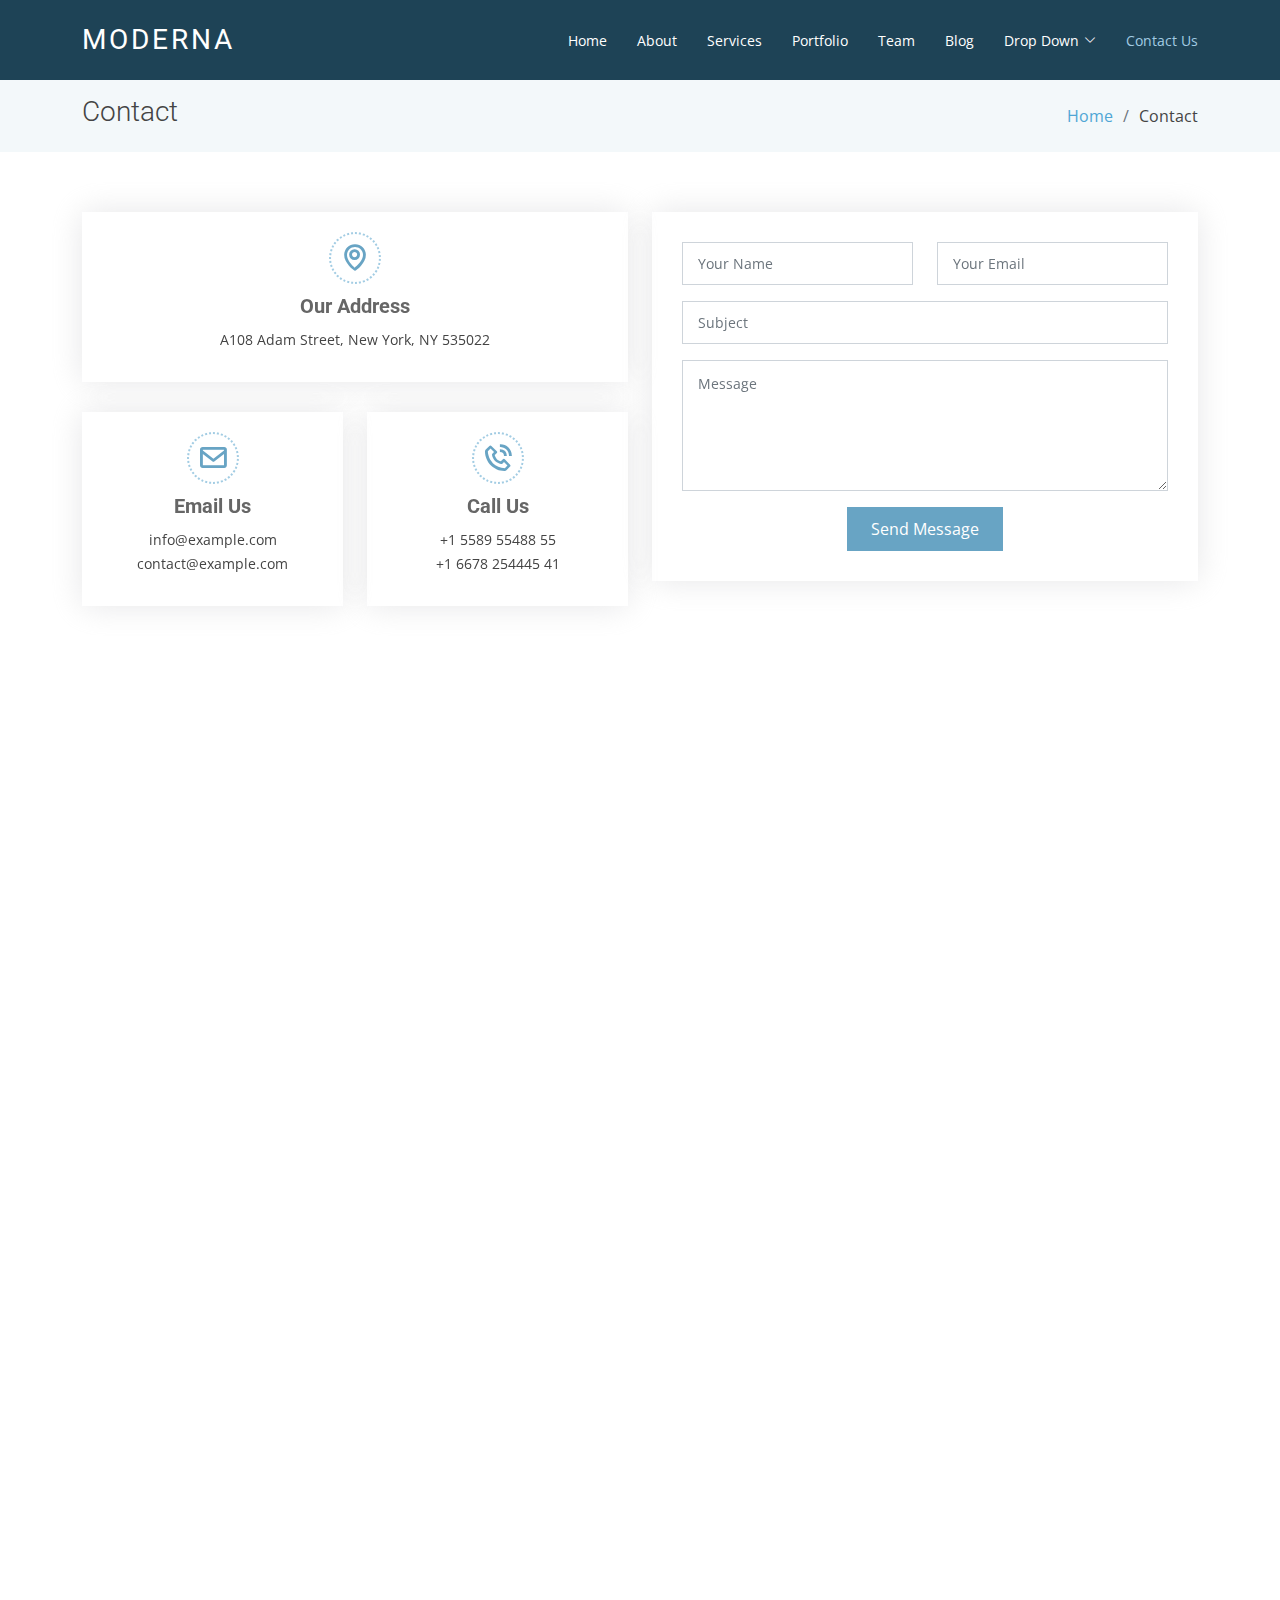
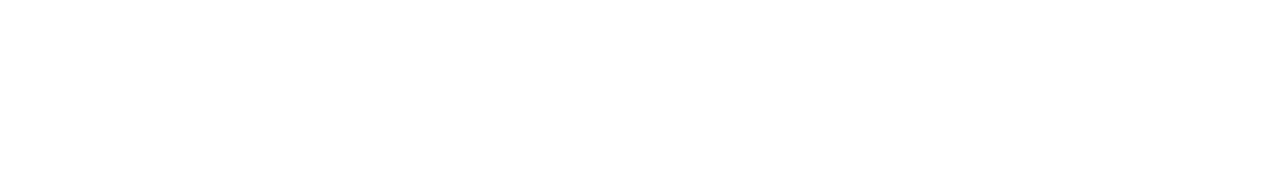
<file: contact(1).html>
<!DOCTYPE html>
<html lang="en">

<head>
  <meta charset="utf-8">
  <meta content="width=device-width, initial-scale=1.0" name="viewport">

  <title>Contact - Moderna Bootstrap Template</title>
  <meta content="" name="description">
  <meta content="" name="keywords">

  <!-- Favicons -->
  <link href="assets/img/favicon.png" rel="icon">
  <link href="assets/img/apple-touch-icon.png" rel="apple-touch-icon">

  <!-- Google Fonts -->
  <link href="https://fonts.googleapis.com/css?family=Open+Sans:300,300i,400,400i,600,600i,700,700i|Roboto:300,300i,400,400i,500,500i,700,700i&display=swap" rel="stylesheet">

  <!-- Vendor CSS Files -->
  <link href="assets/vendor/animate.css/animate.min.css" rel="stylesheet">
  <link href="assets/vendor/aos/aos.css" rel="stylesheet">
  <link href="assets/vendor/bootstrap/css/bootstrap.min.css" rel="stylesheet">
  <link href="assets/vendor/bootstrap-icons/bootstrap-icons.css" rel="stylesheet">
  <link href="assets/vendor/boxicons/css/boxicons.min.css" rel="stylesheet">
  <link href="assets/vendor/glightbox/css/glightbox.min.css" rel="stylesheet">
  <link href="assets/vendor/swiper/swiper-bundle.min.css" rel="stylesheet">

  <!-- Template Main CSS File -->
  <link href="assets/css/style.css" rel="stylesheet">

  <!-- =======================================================
  * Template Name: Moderna - v4.9.1
  * Template URL: https://bootstrapmade.com/free-bootstrap-template-corporate-moderna/
  * Author: BootstrapMade.com
  * License: https://bootstrapmade.com/license/
  ======================================================== -->
</head>

<body>

  <!-- ======= Header ======= -->
  <header id="header" class="fixed-top d-flex align-items-center ">
    <div class="container d-flex justify-content-between align-items-center">

      <div class="logo">
        <h1 class="text-light"><a href="index.html"><span>Moderna</span></a></h1>
        <!-- Uncomment below if you prefer to use an image logo -->
        <!-- <a href="index.html"><img src="assets/img/logo.png" alt="" class="img-fluid"></a>-->
      </div>

      <nav id="navbar" class="navbar">
        <ul>
          <li><a class="" href="index.html">Home</a></li>
          <li><a href="about.html">About</a></li>
          <li><a href="services.html">Services</a></li>
          <li><a href="portfolio.html">Portfolio</a></li>
          <li><a href="team.html">Team</a></li>
          <li><a href="blog.html">Blog</a></li>
          <li class="dropdown"><a href="#"><span>Drop Down</span> <i class="bi bi-chevron-down"></i></a>
            <ul>
              <li><a href="#">Drop Down 1</a></li>
              <li class="dropdown"><a href="#"><span>Deep Drop Down</span> <i class="bi bi-chevron-right"></i></a>
                <ul>
                  <li><a href="#">Deep Drop Down 1</a></li>
                  <li><a href="#">Deep Drop Down 2</a></li>
                  <li><a href="#">Deep Drop Down 3</a></li>
                  <li><a href="#">Deep Drop Down 4</a></li>
                  <li><a href="#">Deep Drop Down 5</a></li>
                </ul>
              </li>
              <li><a href="#">Drop Down 2</a></li>
              <li><a href="#">Drop Down 3</a></li>
              <li><a href="#">Drop Down 4</a></li>
            </ul>
          </li>
          <li><a class="active" href="contact.html">Contact Us</a></li>
        </ul>
        <i class="bi bi-list mobile-nav-toggle"></i>
      </nav><!-- .navbar -->

    </div>
  </header><!-- End Header -->

  <main id="main">

    <!-- ======= Contact Section ======= -->
    <section class="breadcrumbs">
      <div class="container">

        <div class="d-flex justify-content-between align-items-center">
          <h2>Contact</h2>
          <ol>
            <li><a href="index.html">Home</a></li>
            <li>Contact</li>
          </ol>
        </div>

      </div>
    </section><!-- End Contact Section -->

    <!-- ======= Contact Section ======= -->
    <section class="contact" data-aos="fade-up" data-aos-easing="ease-in-out" data-aos-duration="500">
      <div class="container">

        <div class="row">

          <div class="col-lg-6">

            <div class="row">
              <div class="col-md-12">
                <div class="info-box">
                  <i class="bx bx-map"></i>
                  <h3>Our Address</h3>
                  <p>A108 Adam Street, New York, NY 535022</p>
                </div>
              </div>
              <div class="col-md-6">
                <div class="info-box">
                  <i class="bx bx-envelope"></i>
                  <h3>Email Us</h3>
                  <p>info@example.com<br>contact@example.com</p>
                </div>
              </div>
              <div class="col-md-6">
                <div class="info-box">
                  <i class="bx bx-phone-call"></i>
                  <h3>Call Us</h3>
                  <p>+1 5589 55488 55<br>+1 6678 254445 41</p>
                </div>
              </div>
            </div>

          </div>

          <div class="col-lg-6">
            <form action="forms/contact.php" method="post" role="form" class="php-email-form">
              <div class="row">
                <div class="col-md-6 form-group">
                  <input type="text" name="name" class="form-control" id="name" placeholder="Your Name" required>
                </div>
                <div class="col-md-6 form-group mt-3 mt-md-0">
                  <input type="email" class="form-control" name="email" id="email" placeholder="Your Email" required>
                </div>
              </div>
              <div class="form-group mt-3">
                <input type="text" class="form-control" name="subject" id="subject" placeholder="Subject" required>
              </div>
              <div class="form-group mt-3">
                <textarea class="form-control" name="message" rows="5" placeholder="Message" required></textarea>
              </div>
              <div class="my-3">
                <div class="loading">Loading</div>
                <div class="error-message"></div>
                <div class="sent-message">Your message has been sent. Thank you!</div>
              </div>
              <div class="text-center"><button type="submit">Send Message</button></div>
            </form>
          </div>

        </div>

      </div>
    </section><!-- End Contact Section -->

    <!-- ======= Map Section ======= -->
    <section class="map mt-2">
      <div class="container-fluid p-0">
        <iframe src="https://www.google.com/maps/embed?pb=!1m18!1m12!1m3!1d3024.2219901290355!2d-74.00369368400567!3d40.71312937933185!2m3!1f0!2f0!3f0!3m2!1i1024!2i768!4f13.1!3m3!1m2!1s0x89c25a23e28c1191%3A0x49f75d3281df052a!2s150%20Park%20Row%2C%20New%20York%2C%20NY%2010007%2C%20USA!5e0!3m2!1sen!2sbg!4v1579767901424!5m2!1sen!2sbg" frameborder="0" style="border:0;" allowfullscreen=""></iframe>
      </div>
    </section><!-- End Map Section -->

  </main><!-- End #main -->

  <!-- ======= Footer ======= -->
  <footer id="footer" data-aos="fade-up" data-aos-easing="ease-in-out" data-aos-duration="500">

    <div class="footer-newsletter">
      <div class="container">
        <div class="row">
          <div class="col-lg-6">
            <h4>Our Newsletter</h4>
            <p>Tamen quem nulla quae legam multos aute sint culpa legam noster magna</p>
          </div>
          <div class="col-lg-6">
            <form action="" method="post">
              <input type="email" name="email"><input type="submit" value="Subscribe">
            </form>
          </div>
        </div>
      </div>
    </div>

    <div class="footer-top">
      <div class="container">
        <div class="row">

          <div class="col-lg-3 col-md-6 footer-links">
            <h4>Useful Links</h4>
            <ul>
              <li><i class="bx bx-chevron-right"></i> <a href="#">Home</a></li>
              <li><i class="bx bx-chevron-right"></i> <a href="#">About us</a></li>
              <li><i class="bx bx-chevron-right"></i> <a href="#">Services</a></li>
              <li><i class="bx bx-chevron-right"></i> <a href="#">Terms of service</a></li>
              <li><i class="bx bx-chevron-right"></i> <a href="#">Privacy policy</a></li>
            </ul>
          </div>

          <div class="col-lg-3 col-md-6 footer-links">
            <h4>Our Services</h4>
            <ul>
              <li><i class="bx bx-chevron-right"></i> <a href="#">Web Design</a></li>
              <li><i class="bx bx-chevron-right"></i> <a href="#">Web Development</a></li>
              <li><i class="bx bx-chevron-right"></i> <a href="#">Product Management</a></li>
              <li><i class="bx bx-chevron-right"></i> <a href="#">Marketing</a></li>
              <li><i class="bx bx-chevron-right"></i> <a href="#">Graphic Design</a></li>
            </ul>
          </div>

          <div class="col-lg-3 col-md-6 footer-contact">
            <h4>Contact Us</h4>
            <p>
              A108 Adam Street <br>
              New York, NY 535022<br>
              United States <br><br>
              <strong>Phone:</strong> +1 5589 55488 55<br>
              <strong>Email:</strong> info@example.com<br>
            </p>

          </div>

          <div class="col-lg-3 col-md-6 footer-info">
            <h3>About Moderna</h3>
            <p>Cras fermentum odio eu feugiat lide par naso tierra. Justo eget nada terra videa magna derita valies darta donna mare fermentum iaculis eu non diam phasellus.</p>
            <div class="social-links mt-3">
              <a href="#" class="twitter"><i class="bx bxl-twitter"></i></a>
              <a href="#" class="facebook"><i class="bx bxl-facebook"></i></a>
              <a href="#" class="instagram"><i class="bx bxl-instagram"></i></a>
              <a href="#" class="linkedin"><i class="bx bxl-linkedin"></i></a>
            </div>
          </div>

        </div>
      </div>
    </div>

    <div class="container">
      <div class="copyright">
        &copy; Copyright <strong><span>Moderna</span></strong>. All Rights Reserved
      </div>
      <div class="credits">
        <!-- All the links in the footer should remain intact. -->
        <!-- You can delete the links only if you purchased the pro version. -->
        <!-- Licensing information: https://bootstrapmade.com/license/ -->
        <!-- Purchase the pro version with working PHP/AJAX contact form: https://bootstrapmade.com/free-bootstrap-template-corporate-moderna/ -->
        Designed by <a href="https://bootstrapmade.com/">BootstrapMade</a>
      </div>
    </div>
  </footer><!-- End Footer -->

  <a href="#" class="back-to-top d-flex align-items-center justify-content-center"><i class="bi bi-arrow-up-short"></i></a>

  <!-- Vendor JS Files -->
  <script src="assets/vendor/purecounter/purecounter_vanilla.js"></script>
  <script src="assets/vendor/aos/aos.js"></script>
  <script src="assets/vendor/bootstrap/js/bootstrap.bundle.min.js"></script>
  <script src="assets/vendor/glightbox/js/glightbox.min.js"></script>
  <script src="assets/vendor/isotope-layout/isotope.pkgd.min.js"></script>
  <script src="assets/vendor/swiper/swiper-bundle.min.js"></script>
  <script src="assets/vendor/waypoints/noframework.waypoints.js"></script>
  <script src="assets/vendor/php-email-form/validate.js"></script>

  <!-- Template Main JS File -->
  <script src="assets/js/main.js"></script>

</body>

</html>
</file>
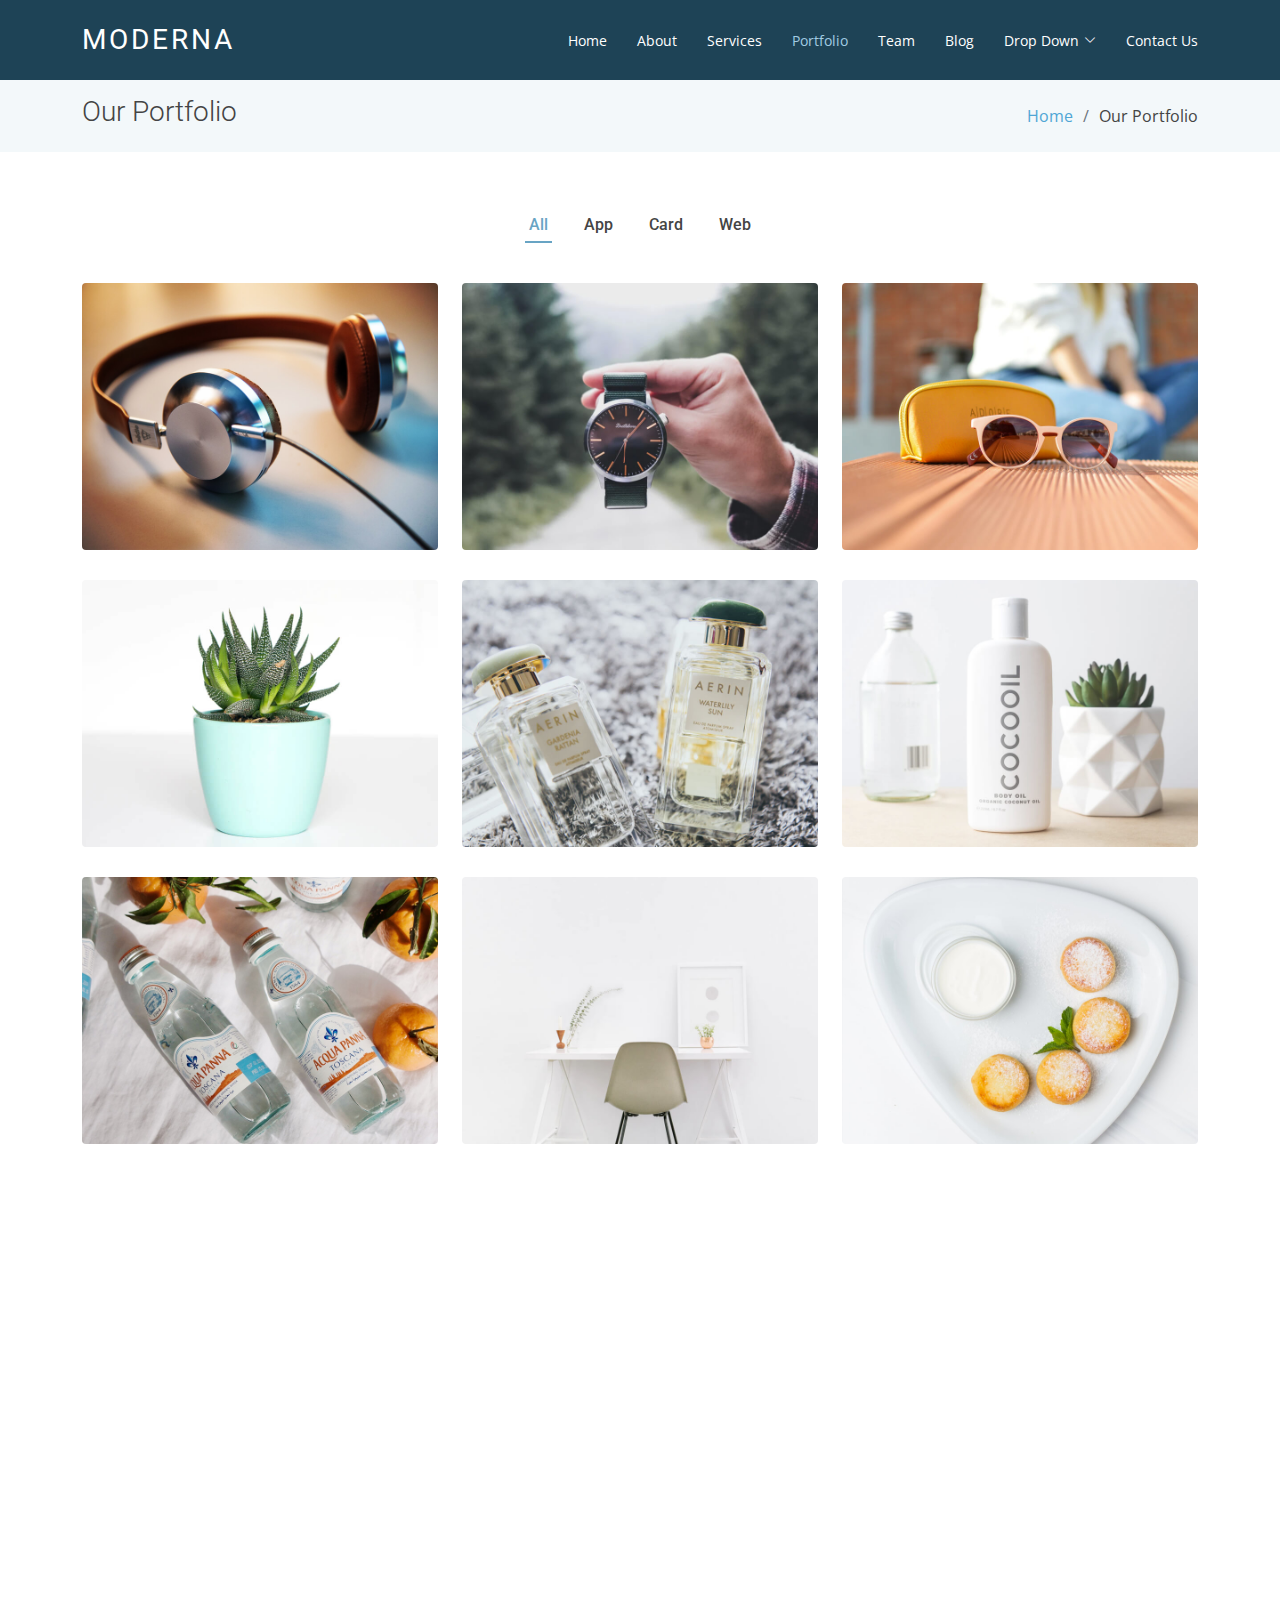
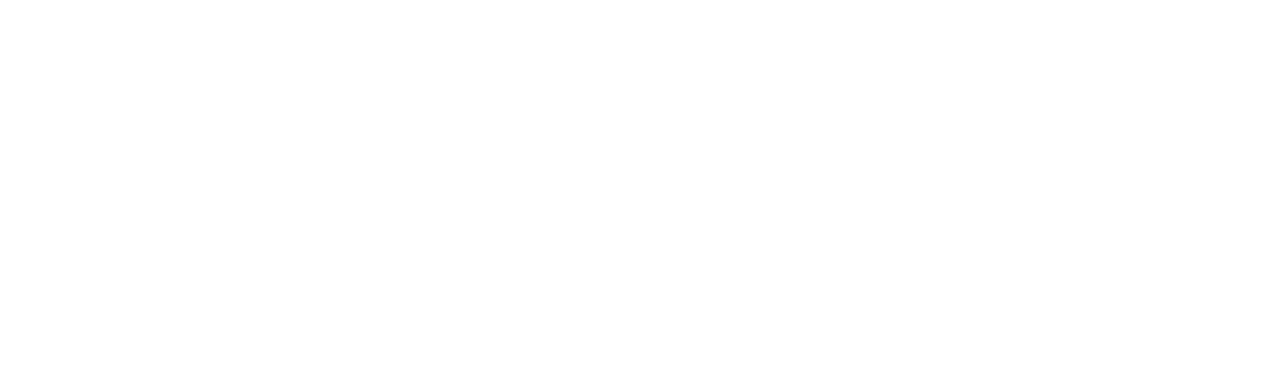
<file: portfolio(1).html>
<!DOCTYPE html>
<html lang="en">

<head>
  <meta charset="utf-8">
  <meta content="width=device-width, initial-scale=1.0" name="viewport">

  <title>Portfolio - Moderna Bootstrap Template</title>
  <meta content="" name="description">
  <meta content="" name="keywords">

  <!-- Favicons -->
  <link href="assets/img/favicon.png" rel="icon">
  <link href="assets/img/apple-touch-icon.png" rel="apple-touch-icon">

  <!-- Google Fonts -->
  <link href="https://fonts.googleapis.com/css?family=Open+Sans:300,300i,400,400i,600,600i,700,700i|Roboto:300,300i,400,400i,500,500i,700,700i&display=swap" rel="stylesheet">

  <!-- Vendor CSS Files -->
  <link href="assets/vendor/animate.css/animate.min.css" rel="stylesheet">
  <link href="assets/vendor/aos/aos.css" rel="stylesheet">
  <link href="assets/vendor/bootstrap/css/bootstrap.min.css" rel="stylesheet">
  <link href="assets/vendor/bootstrap-icons/bootstrap-icons.css" rel="stylesheet">
  <link href="assets/vendor/boxicons/css/boxicons.min.css" rel="stylesheet">
  <link href="assets/vendor/glightbox/css/glightbox.min.css" rel="stylesheet">
  <link href="assets/vendor/swiper/swiper-bundle.min.css" rel="stylesheet">

  <!-- Template Main CSS File -->
  <link href="assets/css/style.css" rel="stylesheet">

  <!-- =======================================================
  * Template Name: Moderna - v4.9.1
  * Template URL: https://bootstrapmade.com/free-bootstrap-template-corporate-moderna/
  * Author: BootstrapMade.com
  * License: https://bootstrapmade.com/license/
  ======================================================== -->
</head>

<body>

  <!-- ======= Header ======= -->
  <header id="header" class="fixed-top d-flex align-items-center ">
    <div class="container d-flex justify-content-between align-items-center">

      <div class="logo">
        <h1 class="text-light"><a href="index.html"><span>Moderna</span></a></h1>
        <!-- Uncomment below if you prefer to use an image logo -->
        <!-- <a href="index.html"><img src="assets/img/logo.png" alt="" class="img-fluid"></a>-->
      </div>

      <nav id="navbar" class="navbar">
        <ul>
          <li><a class="" href="index.html">Home</a></li>
          <li><a href="about.html">About</a></li>
          <li><a href="services.html">Services</a></li>
          <li><a class="active" href="portfolio.html">Portfolio</a></li>
          <li><a href="team.html">Team</a></li>
          <li><a href="blog.html">Blog</a></li>
          <li class="dropdown"><a href="#"><span>Drop Down</span> <i class="bi bi-chevron-down"></i></a>
            <ul>
              <li><a href="#">Drop Down 1</a></li>
              <li class="dropdown"><a href="#"><span>Deep Drop Down</span> <i class="bi bi-chevron-right"></i></a>
                <ul>
                  <li><a href="#">Deep Drop Down 1</a></li>
                  <li><a href="#">Deep Drop Down 2</a></li>
                  <li><a href="#">Deep Drop Down 3</a></li>
                  <li><a href="#">Deep Drop Down 4</a></li>
                  <li><a href="#">Deep Drop Down 5</a></li>
                </ul>
              </li>
              <li><a href="#">Drop Down 2</a></li>
              <li><a href="#">Drop Down 3</a></li>
              <li><a href="#">Drop Down 4</a></li>
            </ul>
          </li>
          <li><a href="contact.html">Contact Us</a></li>
        </ul>
        <i class="bi bi-list mobile-nav-toggle"></i>
      </nav><!-- .navbar -->

    </div>
  </header><!-- End Header -->

  <main id="main">

    <!-- ======= Our Portfolio Section ======= -->
    <section class="breadcrumbs">
      <div class="container">

        <div class="d-flex justify-content-between align-items-center">
          <h2>Our Portfolio</h2>
          <ol>
            <li><a href="index.html">Home</a></li>
            <li>Our Portfolio</li>
          </ol>
        </div>

      </div>
    </section><!-- End Our Portfolio Section -->

    <!-- ======= Portfolio Section ======= -->
    <section class="portfolio">
      <div class="container">

        <div class="row">
          <div class="col-lg-12">
            <ul id="portfolio-flters">
              <li data-filter="*" class="filter-active">All</li>
              <li data-filter=".filter-app">App</li>
              <li data-filter=".filter-card">Card</li>
              <li data-filter=".filter-web">Web</li>
            </ul>
          </div>
        </div>

        <div class="row portfolio-container" data-aos="fade-up" data-aos-easing="ease-in-out" data-aos-duration="500">

          <div class="col-lg-4 col-md-6 portfolio-wrap filter-app">
            <div class="portfolio-item">
              <img src="assets/img/portfolio/portfolio-1.jpg" class="img-fluid" alt="">
              <div class="portfolio-info">
                <h3>App 1</h3>
                <div>
                  <a href="assets/img/portfolio/portfolio-1.jpg" data-gallery="portfolioGallery" class="portfolio-lightbox" title="App 1"><i class="bx bx-plus"></i></a>
                  <a href="portfolio-details.html" title="Portfolio Details"><i class="bx bx-link"></i></a>
                </div>
              </div>
            </div>
          </div>

          <div class="col-lg-4 col-md-6 portfolio-wrap filter-web">
            <div class="portfolio-item">
              <img src="assets/img/portfolio/portfolio-2.jpg" class="img-fluid" alt="">
              <div class="portfolio-info">
                <h3>Web 3</h3>
                <div>
                  <a href="assets/img/portfolio/portfolio-2.jpg" data-gallery="portfolioGallery" class="portfolio-lightbox" title="Web 3"><i class="bx bx-plus"></i></a>
                  <a href="portfolio-details.html" title="Portfolio Details"><i class="bx bx-link"></i></a>
                </div>
              </div>
            </div>
          </div>

          <div class="col-lg-4 col-md-6 portfolio-wrap filter-app">
            <div class="portfolio-item">
              <img src="assets/img/portfolio/portfolio-3.jpg" class="img-fluid" alt="">
              <div class="portfolio-info">
                <h3>App 2</h3>
                <div>
                  <a href="assets/img/portfolio/portfolio-3.jpg" data-gallery="portfolioGallery" class="portfolio-lightbox" title="App 2"><i class="bx bx-plus"></i></a>
                  <a href="portfolio-details.html" title="Portfolio Details"><i class="bx bx-link"></i></a>
                </div>
              </div>
            </div>
          </div>

          <div class="col-lg-4 col-md-6 portfolio-wrap filter-card">
            <div class="portfolio-item">
              <img src="assets/img/portfolio/portfolio-4.jpg" class="img-fluid" alt="">
              <div class="portfolio-info">
                <h3>Card 2</h3>
                <div>
                  <a href="assets/img/portfolio/portfolio-4.jpg" data-gallery="portfolioGallery" class="portfolio-lightbox" title="Card 2"><i class="bx bx-plus"></i></a>
                  <a href="portfolio-details.html" title="Portfolio Details"><i class="bx bx-link"></i></a>
                </div>
              </div>
            </div>
          </div>

          <div class="col-lg-4 col-md-6 portfolio-wrap filter-web">
            <div class="portfolio-item">
              <img src="assets/img/portfolio/portfolio-5.jpg" class="img-fluid" alt="">
              <div class="portfolio-info">
                <h3>Web 2</h3>
                <div>
                  <a href="assets/img/portfolio/portfolio-5.jpg" data-gallery="portfolioGallery" class="portfolio-lightbox" title="Web 2"><i class="bx bx-plus"></i></a>
                  <a href="portfolio-details.html" title="Portfolio Details"><i class="bx bx-link"></i></a>
                </div>
              </div>
            </div>
          </div>

          <div class="col-lg-4 col-md-6 portfolio-wrap filter-app">
            <div class="portfolio-item">
              <img src="assets/img/portfolio/portfolio-6.jpg" class="img-fluid" alt="">
              <div class="portfolio-info">
                <h3>App 3</h3>
                <div>
                  <a href="assets/img/portfolio/portfolio-6.jpg" data-gallery="portfolioGallery" class="portfolio-lightbox" title="App 3"><i class="bx bx-plus"></i></a>
                  <a href="portfolio-details.html" title="Portfolio Details"><i class="bx bx-link"></i></a>
                </div>
              </div>
            </div>
          </div>

          <div class="col-lg-4 col-md-6 portfolio-wrap filter-card">
            <div class="portfolio-item">
              <img src="assets/img/portfolio/portfolio-7.jpg" class="img-fluid" alt="">
              <div class="portfolio-info">
                <h3>Card 1</h3>
                <div>
                  <a href="assets/img/portfolio/portfolio-7.jpg" data-gallery="portfolioGallery" class="portfolio-lightbox" title="Card 1"><i class="bx bx-plus"></i></a>
                  <a href="portfolio-details.html" title="Portfolio Details"><i class="bx bx-link"></i></a>
                </div>
              </div>
            </div>
          </div>

          <div class="col-lg-4 col-md-6 portfolio-wrap filter-card">
            <div class="portfolio-item">
              <img src="assets/img/portfolio/portfolio-8.jpg" class="img-fluid" alt="">
              <div class="portfolio-info">
                <h3>Card 3</h3>
                <div>
                  <a href="assets/img/portfolio/portfolio-8.jpg" data-gallery="portfolioGallery" class="portfolio-lightbox" title="Card 3"><i class="bx bx-plus"></i></a>
                  <a href="portfolio-details.html" title="Portfolio Details"><i class="bx bx-link"></i></a>
                </div>
              </div>
            </div>
          </div>

          <div class="col-lg-4 col-md-6 portfolio-wrap filter-web">
            <div class="portfolio-item">
              <img src="assets/img/portfolio/portfolio-9.jpg" class="img-fluid" alt="">
              <div class="portfolio-info">
                <h3>Web 1</h3>
                <div>
                  <a href="assets/img/portfolio/portfolio-9.jpg" data-gallery="portfolioGallery" class="portfolio-lightbox" title="Web 1"><i class="bx bx-plus"></i></a>
                  <a href="portfolio-details.html" title="Portfolio Details"><i class="bx bx-link"></i></a>
                </div>
              </div>
            </div>
          </div>

        </div>

      </div>
    </section><!-- End Portfolio Section -->

  </main><!-- End #main -->

  <!-- ======= Footer ======= -->
  <footer id="footer" data-aos="fade-up" data-aos-easing="ease-in-out" data-aos-duration="500">

    <div class="footer-newsletter">
      <div class="container">
        <div class="row">
          <div class="col-lg-6">
            <h4>Our Newsletter</h4>
            <p>Tamen quem nulla quae legam multos aute sint culpa legam noster magna</p>
          </div>
          <div class="col-lg-6">
            <form action="" method="post">
              <input type="email" name="email"><input type="submit" value="Subscribe">
            </form>
          </div>
        </div>
      </div>
    </div>

    <div class="footer-top">
      <div class="container">
        <div class="row">

          <div class="col-lg-3 col-md-6 footer-links">
            <h4>Useful Links</h4>
            <ul>
              <li><i class="bx bx-chevron-right"></i> <a href="#">Home</a></li>
              <li><i class="bx bx-chevron-right"></i> <a href="#">About us</a></li>
              <li><i class="bx bx-chevron-right"></i> <a href="#">Services</a></li>
              <li><i class="bx bx-chevron-right"></i> <a href="#">Terms of service</a></li>
              <li><i class="bx bx-chevron-right"></i> <a href="#">Privacy policy</a></li>
            </ul>
          </div>

          <div class="col-lg-3 col-md-6 footer-links">
            <h4>Our Services</h4>
            <ul>
              <li><i class="bx bx-chevron-right"></i> <a href="#">Web Design</a></li>
              <li><i class="bx bx-chevron-right"></i> <a href="#">Web Development</a></li>
              <li><i class="bx bx-chevron-right"></i> <a href="#">Product Management</a></li>
              <li><i class="bx bx-chevron-right"></i> <a href="#">Marketing</a></li>
              <li><i class="bx bx-chevron-right"></i> <a href="#">Graphic Design</a></li>
            </ul>
          </div>

          <div class="col-lg-3 col-md-6 footer-contact">
            <h4>Contact Us</h4>
            <p>
              A108 Adam Street <br>
              New York, NY 535022<br>
              United States <br><br>
              <strong>Phone:</strong> +1 5589 55488 55<br>
              <strong>Email:</strong> info@example.com<br>
            </p>

          </div>

          <div class="col-lg-3 col-md-6 footer-info">
            <h3>About Moderna</h3>
            <p>Cras fermentum odio eu feugiat lide par naso tierra. Justo eget nada terra videa magna derita valies darta donna mare fermentum iaculis eu non diam phasellus.</p>
            <div class="social-links mt-3">
              <a href="#" class="twitter"><i class="bx bxl-twitter"></i></a>
              <a href="#" class="facebook"><i class="bx bxl-facebook"></i></a>
              <a href="#" class="instagram"><i class="bx bxl-instagram"></i></a>
              <a href="#" class="linkedin"><i class="bx bxl-linkedin"></i></a>
            </div>
          </div>

        </div>
      </div>
    </div>

    <div class="container">
      <div class="copyright">
        &copy; Copyright <strong><span>Moderna</span></strong>. All Rights Reserved
      </div>
      <div class="credits">
        <!-- All the links in the footer should remain intact. -->
        <!-- You can delete the links only if you purchased the pro version. -->
        <!-- Licensing information: https://bootstrapmade.com/license/ -->
        <!-- Purchase the pro version with working PHP/AJAX contact form: https://bootstrapmade.com/free-bootstrap-template-corporate-moderna/ -->
        Designed by <a href="https://bootstrapmade.com/">BootstrapMade</a>
      </div>
    </div>
  </footer><!-- End Footer -->

  <a href="#" class="back-to-top d-flex align-items-center justify-content-center"><i class="bi bi-arrow-up-short"></i></a>

  <!-- Vendor JS Files -->
  <script src="assets/vendor/purecounter/purecounter_vanilla.js"></script>
  <script src="assets/vendor/aos/aos.js"></script>
  <script src="assets/vendor/bootstrap/js/bootstrap.bundle.min.js"></script>
  <script src="assets/vendor/glightbox/js/glightbox.min.js"></script>
  <script src="assets/vendor/isotope-layout/isotope.pkgd.min.js"></script>
  <script src="assets/vendor/swiper/swiper-bundle.min.js"></script>
  <script src="assets/vendor/waypoints/noframework.waypoints.js"></script>
  <script src="assets/vendor/php-email-form/validate.js"></script>

  <!-- Template Main JS File -->
  <script src="assets/js/main.js"></script>

</body>

</html>
</file>
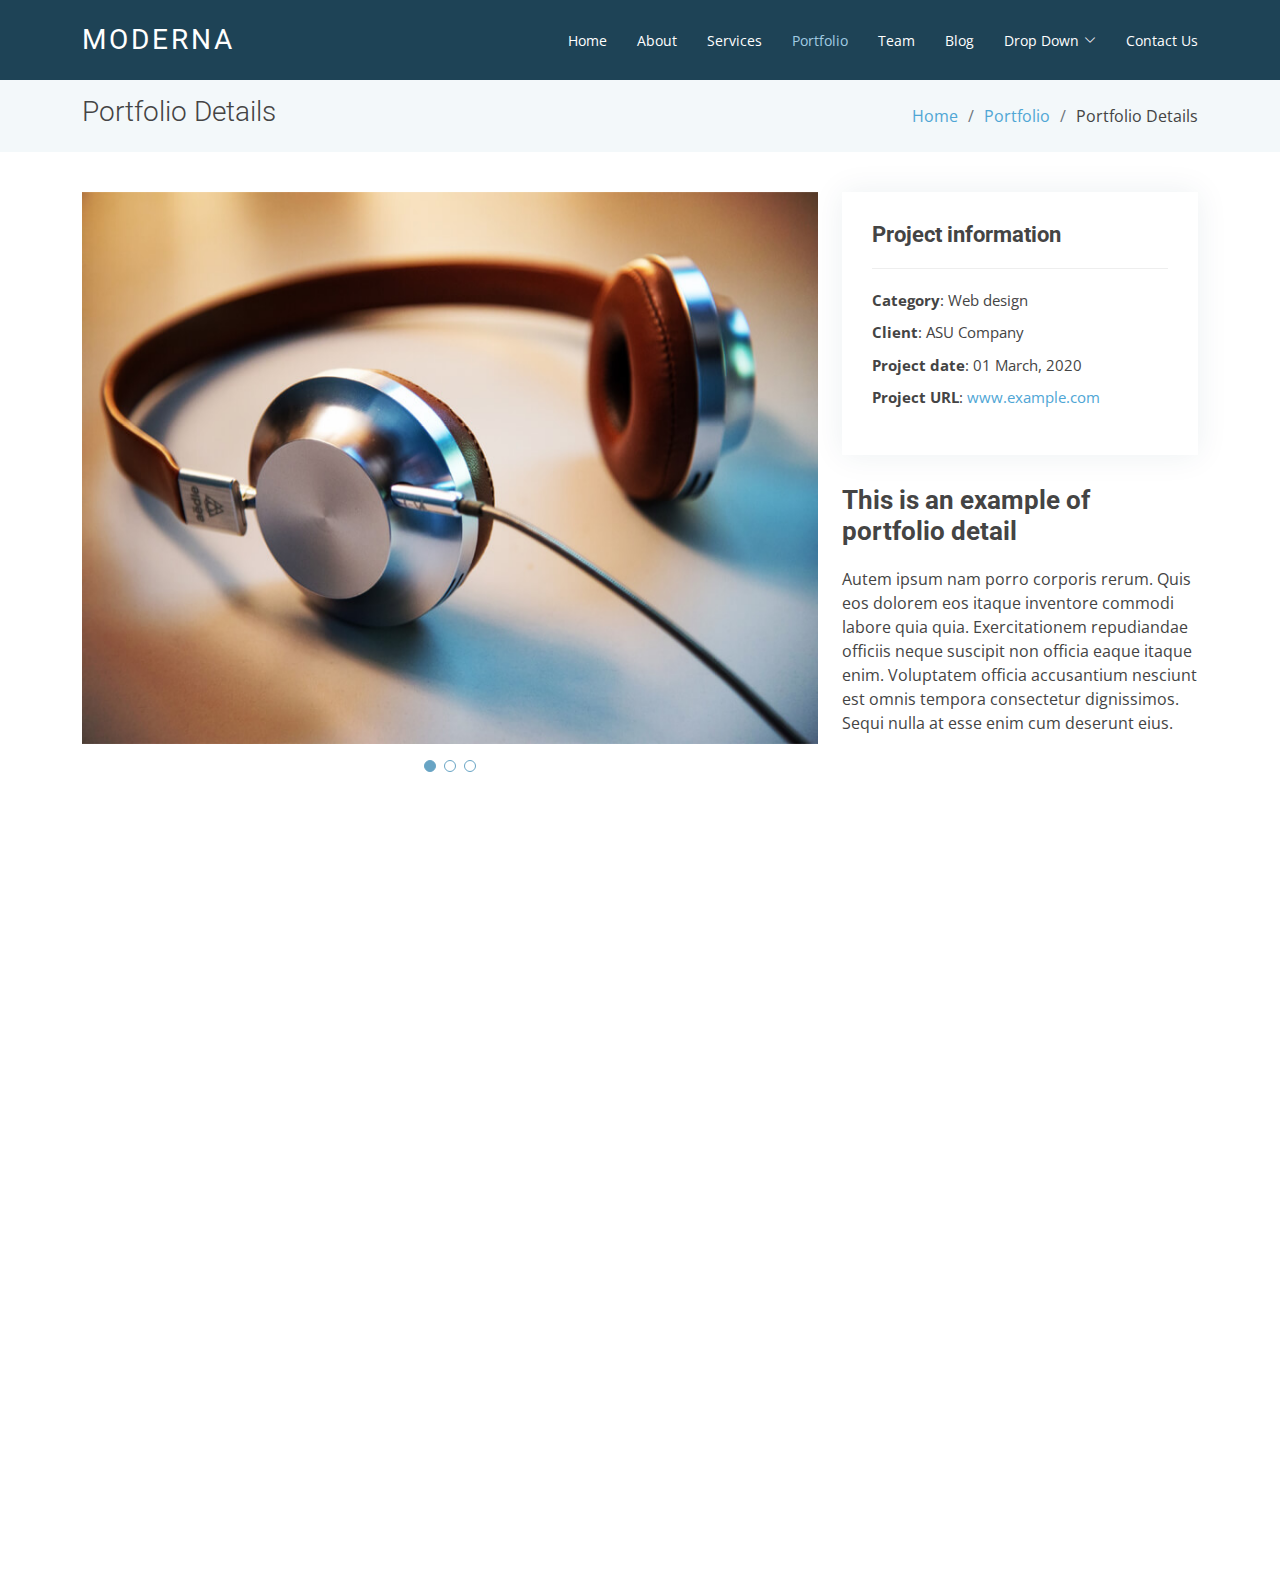
<file: portfolio-details(1).html>
<!DOCTYPE html>
<html lang="en">

<head>
  <meta charset="utf-8">
  <meta content="width=device-width, initial-scale=1.0" name="viewport">

  <title>Portfolio Details - Moderna Bootstrap Template</title>
  <meta content="" name="description">
  <meta content="" name="keywords">

  <!-- Favicons -->
  <link href="assets/img/favicon.png" rel="icon">
  <link href="assets/img/apple-touch-icon.png" rel="apple-touch-icon">

  <!-- Google Fonts -->
  <link href="https://fonts.googleapis.com/css?family=Open+Sans:300,300i,400,400i,600,600i,700,700i|Roboto:300,300i,400,400i,500,500i,700,700i&display=swap" rel="stylesheet">

  <!-- Vendor CSS Files -->
  <link href="assets/vendor/animate.css/animate.min.css" rel="stylesheet">
  <link href="assets/vendor/aos/aos.css" rel="stylesheet">
  <link href="assets/vendor/bootstrap/css/bootstrap.min.css" rel="stylesheet">
  <link href="assets/vendor/bootstrap-icons/bootstrap-icons.css" rel="stylesheet">
  <link href="assets/vendor/boxicons/css/boxicons.min.css" rel="stylesheet">
  <link href="assets/vendor/glightbox/css/glightbox.min.css" rel="stylesheet">
  <link href="assets/vendor/swiper/swiper-bundle.min.css" rel="stylesheet">

  <!-- Template Main CSS File -->
  <link href="assets/css/style.css" rel="stylesheet">

  <!-- =======================================================
  * Template Name: Moderna - v4.9.1
  * Template URL: https://bootstrapmade.com/free-bootstrap-template-corporate-moderna/
  * Author: BootstrapMade.com
  * License: https://bootstrapmade.com/license/
  ======================================================== -->
</head>

<body>

  <!-- ======= Header ======= -->
  <header id="header" class="fixed-top d-flex align-items-center ">
    <div class="container d-flex justify-content-between align-items-center">

      <div class="logo">
        <h1 class="text-light"><a href="index.html"><span>Moderna</span></a></h1>
        <!-- Uncomment below if you prefer to use an image logo -->
        <!-- <a href="index.html"><img src="assets/img/logo.png" alt="" class="img-fluid"></a>-->
      </div>

      <nav id="navbar" class="navbar">
        <ul>
          <li><a class="" href="index.html">Home</a></li>
          <li><a href="about.html">About</a></li>
          <li><a href="services.html">Services</a></li>
          <li><a class="active" href="portfolio.html">Portfolio</a></li>
          <li><a href="team.html">Team</a></li>
          <li><a href="blog.html">Blog</a></li>
          <li class="dropdown"><a href="#"><span>Drop Down</span> <i class="bi bi-chevron-down"></i></a>
            <ul>
              <li><a href="#">Drop Down 1</a></li>
              <li class="dropdown"><a href="#"><span>Deep Drop Down</span> <i class="bi bi-chevron-right"></i></a>
                <ul>
                  <li><a href="#">Deep Drop Down 1</a></li>
                  <li><a href="#">Deep Drop Down 2</a></li>
                  <li><a href="#">Deep Drop Down 3</a></li>
                  <li><a href="#">Deep Drop Down 4</a></li>
                  <li><a href="#">Deep Drop Down 5</a></li>
                </ul>
              </li>
              <li><a href="#">Drop Down 2</a></li>
              <li><a href="#">Drop Down 3</a></li>
              <li><a href="#">Drop Down 4</a></li>
            </ul>
          </li>
          <li><a href="contact.html">Contact Us</a></li>
        </ul>
        <i class="bi bi-list mobile-nav-toggle"></i>
      </nav><!-- .navbar -->

    </div>
  </header><!-- End Header -->

  <main id="main">

    <!-- ======= Our Portfolio Section ======= -->
    <section class="breadcrumbs">
      <div class="container">

        <div class="d-flex justify-content-between align-items-center">
          <h2>Portfolio Details</h2>
          <ol>
            <li><a href="index.html">Home</a></li>
            <li><a href="portfolio.html">Portfolio</a></li>
            <li>Portfolio Details</li>
          </ol>
        </div>

      </div>
    </section><!-- End Our Portfolio Section -->

    <!-- ======= Portfolio Details Section ======= -->
    <section id="portfolio-details" class="portfolio-details">
      <div class="container">

        <div class="row gy-4">

          <div class="col-lg-8">
            <div class="portfolio-details-slider swiper">
              <div class="swiper-wrapper align-items-center">

                <div class="swiper-slide">
                  <img src="assets/img/portfolio/portfolio-1.jpg" alt="">
                </div>

                <div class="swiper-slide">
                  <img src="assets/img/portfolio/portfolio-2.jpg" alt="">
                </div>

                <div class="swiper-slide">
                  <img src="assets/img/portfolio/portfolio-3.jpg" alt="">
                </div>

              </div>
              <div class="swiper-pagination"></div>
            </div>
          </div>

          <div class="col-lg-4">
            <div class="portfolio-info">
              <h3>Project information</h3>
              <ul>
                <li><strong>Category</strong>: Web design</li>
                <li><strong>Client</strong>: ASU Company</li>
                <li><strong>Project date</strong>: 01 March, 2020</li>
                <li><strong>Project URL</strong>: <a href="#">www.example.com</a></li>
              </ul>
            </div>
            <div class="portfolio-description">
              <h2>This is an example of portfolio detail</h2>
              <p>
                Autem ipsum nam porro corporis rerum. Quis eos dolorem eos itaque inventore commodi labore quia quia. Exercitationem repudiandae officiis neque suscipit non officia eaque itaque enim. Voluptatem officia accusantium nesciunt est omnis tempora consectetur dignissimos. Sequi nulla at esse enim cum deserunt eius.
              </p>
            </div>
          </div>

        </div>

      </div>
    </section><!-- End Portfolio Details Section -->

  </main><!-- End #main -->

  <!-- ======= Footer ======= -->
  <footer id="footer" data-aos="fade-up" data-aos-easing="ease-in-out" data-aos-duration="500">

    <div class="footer-newsletter">
      <div class="container">
        <div class="row">
          <div class="col-lg-6">
            <h4>Our Newsletter</h4>
            <p>Tamen quem nulla quae legam multos aute sint culpa legam noster magna</p>
          </div>
          <div class="col-lg-6">
            <form action="" method="post">
              <input type="email" name="email"><input type="submit" value="Subscribe">
            </form>
          </div>
        </div>
      </div>
    </div>

    <div class="footer-top">
      <div class="container">
        <div class="row">

          <div class="col-lg-3 col-md-6 footer-links">
            <h4>Useful Links</h4>
            <ul>
              <li><i class="bx bx-chevron-right"></i> <a href="#">Home</a></li>
              <li><i class="bx bx-chevron-right"></i> <a href="#">About us</a></li>
              <li><i class="bx bx-chevron-right"></i> <a href="#">Services</a></li>
              <li><i class="bx bx-chevron-right"></i> <a href="#">Terms of service</a></li>
              <li><i class="bx bx-chevron-right"></i> <a href="#">Privacy policy</a></li>
            </ul>
          </div>

          <div class="col-lg-3 col-md-6 footer-links">
            <h4>Our Services</h4>
            <ul>
              <li><i class="bx bx-chevron-right"></i> <a href="#">Web Design</a></li>
              <li><i class="bx bx-chevron-right"></i> <a href="#">Web Development</a></li>
              <li><i class="bx bx-chevron-right"></i> <a href="#">Product Management</a></li>
              <li><i class="bx bx-chevron-right"></i> <a href="#">Marketing</a></li>
              <li><i class="bx bx-chevron-right"></i> <a href="#">Graphic Design</a></li>
            </ul>
          </div>

          <div class="col-lg-3 col-md-6 footer-contact">
            <h4>Contact Us</h4>
            <p>
              A108 Adam Street <br>
              New York, NY 535022<br>
              United States <br><br>
              <strong>Phone:</strong> +1 5589 55488 55<br>
              <strong>Email:</strong> info@example.com<br>
            </p>

          </div>

          <div class="col-lg-3 col-md-6 footer-info">
            <h3>About Moderna</h3>
            <p>Cras fermentum odio eu feugiat lide par naso tierra. Justo eget nada terra videa magna derita valies darta donna mare fermentum iaculis eu non diam phasellus.</p>
            <div class="social-links mt-3">
              <a href="#" class="twitter"><i class="bx bxl-twitter"></i></a>
              <a href="#" class="facebook"><i class="bx bxl-facebook"></i></a>
              <a href="#" class="instagram"><i class="bx bxl-instagram"></i></a>
              <a href="#" class="linkedin"><i class="bx bxl-linkedin"></i></a>
            </div>
          </div>

        </div>
      </div>
    </div>

    <div class="container">
      <div class="copyright">
        &copy; Copyright <strong><span>Moderna</span></strong>. All Rights Reserved
      </div>
      <div class="credits">
        <!-- All the links in the footer should remain intact. -->
        <!-- You can delete the links only if you purchased the pro version. -->
        <!-- Licensing information: https://bootstrapmade.com/license/ -->
        <!-- Purchase the pro version with working PHP/AJAX contact form: https://bootstrapmade.com/free-bootstrap-template-corporate-moderna/ -->
        Designed by <a href="https://bootstrapmade.com/">BootstrapMade</a>
      </div>
    </div>
  </footer><!-- End Footer -->

  <a href="#" class="back-to-top d-flex align-items-center justify-content-center"><i class="bi bi-arrow-up-short"></i></a>

  <!-- Vendor JS Files -->
  <script src="assets/vendor/purecounter/purecounter_vanilla.js"></script>
  <script src="assets/vendor/aos/aos.js"></script>
  <script src="assets/vendor/bootstrap/js/bootstrap.bundle.min.js"></script>
  <script src="assets/vendor/glightbox/js/glightbox.min.js"></script>
  <script src="assets/vendor/isotope-layout/isotope.pkgd.min.js"></script>
  <script src="assets/vendor/swiper/swiper-bundle.min.js"></script>
  <script src="assets/vendor/waypoints/noframework.waypoints.js"></script>
  <script src="assets/vendor/php-email-form/validate.js"></script>

  <!-- Template Main JS File -->
  <script src="assets/js/main.js"></script>

</body>

</html>
</file>
<file: assets/css/style.css>
/**
* Template Name: Moderna - v4.9.1
* Template URL: https://bootstrapmade.com/free-bootstrap-template-corporate-moderna/
* Author: BootstrapMade.com
* License: https://bootstrapmade.com/license/
*/

/*--------------------------------------------------------------
# General
--------------------------------------------------------------*/
body {
  font-family: "Open Sans", sans-serif;
  color: #444;
}

a {
  color: #4fa6d5;
  text-decoration: none;
}

a:hover {
  color: #45beff;
  text-decoration: none;
}

h1,
h2,
h3,
h4,
h5,
h6,
.font-primary {
  font-family: "Roboto", sans-serif;
}

/*--------------------------------------------------------------
# Back to top button
--------------------------------------------------------------*/
.back-to-top {
  position: fixed;
  visibility: hidden;
  opacity: 0;
  right: 15px;
  bottom: 15px;
  z-index: 99999;
  background: #68A4C4;
  width: 40px;
  height: 40px;
  border-radius: 4px;
  transition: all 0.4s;
}

.back-to-top i {
  font-size: 24px;
  color: #fff;
  line-height: 0;
}

.back-to-top:hover {
  background: #85b6cf;
  color: #fff;
}

.back-to-top.active {
  visibility: visible;
  opacity: 1;
}

/*--------------------------------------------------------------
# Header
--------------------------------------------------------------*/
#header {
  height: 80px;
  transition: all 0.5s;
  z-index: 997;
  transition: all 0.5s;
  background: #1e4356;
}

#header.header-transparent {
  background: none;
}

#header.header-scrolled {
  background: rgba(30, 67, 86, 0.8);
  height: 60px;
}

#header .logo h1 {
  font-size: 28px;
  margin: 0;
  padding: 4px 0;
  line-height: 1;
  font-weight: 400;
  letter-spacing: 3px;
  text-transform: uppercase;
}

#header .logo h1 a,
#header .logo h1 a:hover {
  color: #fff;
  text-decoration: none;
}

#header .logo img {
  padding: 0;
  margin: 0;
  max-height: 40px;
}

#main {
  margin-top: 80px;
}

/*--------------------------------------------------------------
# Navigation Menu
--------------------------------------------------------------*/
/**
* Desktop Navigation 
*/
.navbar {
  padding: 0;
}

.navbar ul {
  margin: 0;
  padding: 0;
  display: flex;
  list-style: none;
  align-items: center;
}

.navbar li {
  position: relative;
}

.navbar a,
.navbar a:focus {
  display: flex;
  align-items: center;
  justify-content: space-between;
  padding: 10px 0 10px 30px;
  font-family: "Open Sans", sans-serif;
  font-size: 14px;
  color: #fff;
  white-space: nowrap;
  transition: 0.3s;
}

.navbar a i,
.navbar a:focus i {
  font-size: 12px;
  line-height: 0;
  margin-left: 5px;
}

.navbar a:hover,
.navbar .active,
.navbar .active:focus,
.navbar li:hover>a {
  color: #a2cce3;
}

.navbar .dropdown ul {
  display: block;
  position: absolute;
  left: 14px;
  top: calc(100% + 30px);
  margin: 0;
  padding: 10px 0;
  z-index: 99;
  opacity: 0;
  visibility: hidden;
  background: #fff;
  box-shadow: 0px 0px 30px rgba(127, 137, 161, 0.25);
  transition: 0.3s;
}

.navbar .dropdown ul li {
  min-width: 200px;
}

.navbar .dropdown ul a {
  padding: 10px 20px;
  font-size: 14px;
  text-transform: none;
  color: #1c3745;
}

.navbar .dropdown ul a i {
  font-size: 12px;
}

.navbar .dropdown ul a:hover,
.navbar .dropdown ul .active:hover,
.navbar .dropdown ul li:hover>a {
  color: #68A4C4;
}

.navbar .dropdown:hover>ul {
  opacity: 1;
  top: 100%;
  visibility: visible;
}

.navbar .dropdown .dropdown ul {
  top: 0;
  left: calc(100% - 30px);
  visibility: hidden;
}

.navbar .dropdown .dropdown:hover>ul {
  opacity: 1;
  top: 0;
  left: 100%;
  visibility: visible;
}

@media (max-width: 1366px) {
  .navbar .dropdown .dropdown ul {
    left: -90%;
  }

  .navbar .dropdown .dropdown:hover>ul {
    left: -100%;
  }
}

/**
* Mobile Navigation 
*/
.mobile-nav-toggle {
  color: #fff;
  font-size: 28px;
  cursor: pointer;
  display: none;
  line-height: 0;
  transition: 0.5s;
}

@media (max-width: 991px) {
  .mobile-nav-toggle {
    display: block;
  }

  .navbar ul {
    display: none;
  }
}

.navbar-mobile {
  position: fixed;
  overflow: hidden;
  top: 0;
  right: 0;
  left: 0;
  bottom: 0;
  background: rgba(17, 38, 48, 0.9);
  transition: 0.3s;
}

.navbar-mobile .mobile-nav-toggle {
  position: absolute;
  top: 15px;
  right: 15px;
}

.navbar-mobile ul {
  display: block;
  position: absolute;
  top: 55px;
  right: 15px;
  bottom: 15px;
  left: 15px;
  padding: 10px 0;
  background-color: #fff;
  overflow-y: auto;
  transition: 0.3s;
}

.navbar-mobile a,
.navbar-mobile a:focus {
  padding: 10px 20px;
  font-size: 15px;
  color: #1e4356;
}

.navbar-mobile a:hover,
.navbar-mobile .active,
.navbar-mobile li:hover>a {
  color: #68A4C4;
}

.navbar-mobile .getstarted,
.navbar-mobile .getstarted:focus {
  margin: 15px;
}

.navbar-mobile .dropdown ul {
  position: static;
  display: none;
  margin: 10px 20px;
  padding: 10px 0;
  z-index: 99;
  opacity: 1;
  visibility: visible;
  background: #fff;
  box-shadow: 0px 0px 30px rgba(127, 137, 161, 0.25);
}

.navbar-mobile .dropdown ul li {
  min-width: 200px;
}

.navbar-mobile .dropdown ul a {
  padding: 10px 20px;
}

.navbar-mobile .dropdown ul a i {
  font-size: 12px;
}

.navbar-mobile .dropdown ul a:hover,
.navbar-mobile .dropdown ul .active:hover,
.navbar-mobile .dropdown ul li:hover>a {
  color: #68A4C4;
}

.navbar-mobile .dropdown>.dropdown-active {
  display: block;
}

/*--------------------------------------------------------------
# Hero Section
--------------------------------------------------------------*/
#hero {
  width: 100%;
  height: 90vh;
  overflow: hidden;
  position: relative;
}

#hero::after {
  content: "";
  position: absolute;
  left: 50%;
  top: 0;
  width: 130%;
  height: 95%;
  background: linear-gradient(to right, rgba(30, 67, 86, 0.8), rgba(30, 67, 86, 0.6)), url("../img/boss1.jpg") center top no-repeat;
  z-index: 0;
  border-radius: 0 0 50% 50%;
  transform: translateX(-50%) rotate(0deg);
}

#hero::before {
  content: "";
  position: absolute;
  left: 50%;
  top: 0;
  width: 130%;
  height: 96%;
  background: #68A4C4;
  opacity: 0.3;
  z-index: 0;
  border-radius: 0 0 50% 50%;
  transform: translateX(-50%) translateY(18px) rotate(2deg);
}

#hero .carousel-container {
  display: flex;
  justify-content: center;
  align-items: center;
  flex-direction: column;
  text-align: center;
  bottom: 0;
  top: 0;
  left: 0;
  right: 0;
}

#hero h2 {
  color: #fff;
  margin-bottom: 30px;
  font-size: 48px;
  font-weight: 700;
}

#hero p {
  width: 80%;
  font-weight: 500;
  font-style: italic;
  -webkit-animation-delay: 0.4s;
  animation-delay: 0.4s;
  margin: 0 auto 30px auto;
  color: #fff;
}

#hero .carousel-control-prev,
#hero .carousel-control-next {
  width: 10%;
}

#hero .carousel-control-next-icon,
#hero .carousel-control-prev-icon {
  background: none;
  font-size: 48px;
  line-height: 1;
  width: auto;
  height: auto;
}

#hero .btn-get-started {
  font-family: "Roboto", sans-serif;
  font-weight: 500;
  font-size: 14px;
  letter-spacing: 1px;
  display: inline-block;
  padding: 12px 32px;
  border-radius: 50px;
  transition: 0.5s;
  line-height: 1;
  margin: 10px;
  color: #fff;
  -webkit-animation-delay: 0.8s;
  animation-delay: 0.8s;
  border: 2px solid #68A4C4;
}

#hero .btn-get-started:hover {
  background: #68A4C4;
  color: #fff;
  text-decoration: none;
}

@media (min-width: 1024px) {
  #hero p {
    width: 60%;
  }

  #hero .carousel-control-prev,
  #hero .carousel-control-next {
    width: 5%;
  }
}

@media (max-width: 768px) {
  #hero::after {
    width: 180%;
    height: 95%;
    border-radius: 0 0 50% 50%;
    transform: translateX(-50%) rotate(0deg);
  }

  #hero::before {
    top: 0;
    width: 180%;
    height: 94%;
    border-radius: 0 0 50% 50%;
    transform: translateX(-50%) translateY(20px) rotate(4deg);
  }
}

@media (max-width: 575px) {
  #hero h2 {
    font-size: 30px;
  }

  #hero::after {
    left: 40%;
    top: 0;
    width: 200%;
    height: 95%;
    border-radius: 0 0 50% 50%;
    transform: translateX(-50%) rotate(0deg);
  }

  #hero::before {
    left: 50%;
    top: 0;
    width: 200%;
    height: 94%;
    border-radius: 0 0 50% 50%;
    transform: translateX(-50%) translateY(20px) rotate(4deg);
  }
}

/*--------------------------------------------------------------
# Hero No Slider Section
--------------------------------------------------------------*/
#hero-no-slider {
  width: 100%;
  height: 100vh;
  overflow: hidden;
  position: relative;
  text-align: center;
}

#hero-no-slider::before {
  content: "";
  position: absolute;
  left: 0;
  top: 0;
  right: 0;
  bottom: 0;
  background: linear-gradient(to right, rgba(30, 67, 86, 0.8), rgba(30, 67, 86, 0.6)), url("../img/boss1.jpg") center top no-repeat;
}

#hero-no-slider h2 {
  color: #fff;
  margin-bottom: 15px;
  font-size: 48px;
  font-weight: 700;
}

#hero-no-slider p {
  color: #fff;
}

#hero-no-slider .btn-get-started {
  font-family: "Roboto", sans-serif;
  font-weight: 500;
  font-size: 14px;
  letter-spacing: 1px;
  display: inline-block;
  padding: 12px 32px;
  border-radius: 50px;
  transition: 0.5s;
  line-height: 1;
  margin: 10px;
  color: #fff;
  -webkit-animation-delay: 0.8s;
  animation-delay: 0.8s;
  border: 2px solid #68A4C4;
}

#hero-no-slider .btn-get-started:hover {
  background: #68A4C4;
  color: #fff;
  text-decoration: none;
}

@media (max-width: 575px) {
  #hero-no-slider h2 {
    font-size: 30px;
  }
}

/*--------------------------------------------------------------
# Sections General
--------------------------------------------------------------*/
section {
  padding: 60px 0;
}

.section-bg {
  background-color: #f3f8fa;
}

.section-title {
  text-align: center;
  padding-bottom: 30px;
}

.section-title h2 {
  font-size: 28px;
  font-weight: 400;
  margin-bottom: 20px;
  padding-bottom: 20px;
  position: relative;
}

.section-title h2::before {
  content: "";
  position: absolute;
  display: block;
  width: 120px;
  height: 1px;
  background: #ddd;
  bottom: 1px;
  left: calc(50% - 60px);
}

.section-title h2::after {
  content: "";
  position: absolute;
  display: block;
  width: 40px;
  height: 3px;
  background: #68A4C4;
  bottom: 0;
  left: calc(50% - 20px);
}

.section-title p {
  margin-bottom: 0;
}

/*--------------------------------------------------------------
# Breadcrumbs
--------------------------------------------------------------*/
.breadcrumbs {
  padding: 15px 0;
  background-color: #f3f8fa;
  min-height: 40px;
}

.breadcrumbs h2 {
  font-size: 28px;
  font-weight: 300;
}

.breadcrumbs ol {
  display: flex;
  flex-wrap: wrap;
  list-style: none;
  padding: 0;
  margin: 0;
}

.breadcrumbs ol li+li {
  padding-left: 10px;
}

.breadcrumbs ol li+li::before {
  display: inline-block;
  padding-right: 10px;
  color: #6c757d;
  content: "/";
}

@media (max-width: 768px) {
  .breadcrumbs .d-flex {
    display: block !important;
  }

  .breadcrumbs ol {
    display: block;
  }

  .breadcrumbs ol li {
    display: inline-block;
  }
}

/*--------------------------------------------------------------
# Our Services
--------------------------------------------------------------*/
.services {
  padding-bottom: 20px;
}

.services .icon-box {
  padding: 30px;
  position: relative;
  overflow: hidden;
  margin: 0 0 40px 0;
  background: #fff;
  box-shadow: 0 5px 26px 0 rgba(68, 88, 144, 0.14);
  transition: all 0.3s ease-in-out;
  text-align: center;
  border: 1px solid #fff;
}

.services .icon {
  margin: 0 auto 20px auto;
  padding-top: 17px;
  display: inline-block;
  text-align: center;
  border-radius: 50%;
  width: 72px;
  height: 72px;
}

.services .icon i {
  font-size: 36px;
  line-height: 1;
}

.services .title {
  font-weight: 700;
  margin-bottom: 15px;
  font-size: 18px;
}

.services .title a {
  color: #111;
}

.services .description {
  font-size: 15px;
  line-height: 28px;
  margin-bottom: 0;
}

.services .icon-box-pink .icon {
  background: #fceef3;
}

.services .icon-box-pink .icon i {
  color: #ff689b;
}

.services .icon-box-pink:hover {
  border-color: #ff689b;
}

.services .icon-box-cyan .icon {
  background: #e6fdfc;
}

.services .icon-box-cyan .icon i {
  color: #3fcdc7;
}

.services .icon-box-cyan:hover {
  border-color: #3fcdc7;
}

.services .icon-box-green .icon {
  background: #eafde7;
}

.services .icon-box-green .icon i {
  color: #41cf2e;
}

.services .icon-box-green:hover {
  border-color: #41cf2e;
}

.services .icon-box-blue .icon {
  background: #e1eeff;
}

.services .icon-box-blue .icon i {
  color: #2282ff;
}

.services .icon-box-blue:hover {
  border-color: #2282ff;
}

/*--------------------------------------------------------------
# Why Us
--------------------------------------------------------------*/
.why-us .container {
  box-shadow: 0 5px 25px 0 rgba(214, 215, 216, 0.6);
  background: #fff;
}

.why-us .icon-box+.icon-box {
  margin-top: 50px;
}

.why-us .icon-box .icon {
  float: left;
  display: flex;
  align-items: center;
  justify-content: center;
  width: 72px;
  height: 72px;
  background: #f3f8fa;
  border-radius: 6px;
  transition: 0.5s;
}

.why-us .icon-box .icon i {
  color: #68A4C4;
  font-size: 32px;
}

.why-us .icon-box:hover .icon {
  background: #68A4C4;
}

.why-us .icon-box:hover .icon i {
  color: #fff;
}

.why-us .icon-box .title {
  margin-left: 95px;
  font-weight: 700;
  margin-bottom: 10px;
  font-size: 18px;
  text-transform: uppercase;
}

.why-us .icon-box .title a {
  color: #343a40;
  transition: 0.3s;
}

.why-us .icon-box .title a:hover {
  color: #68A4C4;
}

.why-us .icon-box .description {
  margin-left: 95px;
  line-height: 24px;
  font-size: 14px;
}

.why-us .video-box {
  position: relative;
}

.why-us .video-box img {
  padding-top: 15px;
  padding-bottom: 15px;
}

.why-us .play-btn {
  width: 94px;
  height: 94px;
  background: radial-gradient(#68A4C4 50%, rgba(104, 164, 196, 0.4) 52%);
  border-radius: 50%;
  display: block;
  position: absolute;
  left: calc(50% - 47px);
  top: calc(50% - 47px);
  overflow: hidden;
}

.why-us .play-btn::after {
  content: "";
  position: absolute;
  left: 50%;
  top: 50%;
  transform: translateX(-40%) translateY(-50%);
  width: 0;
  height: 0;
  border-top: 10px solid transparent;
  border-bottom: 10px solid transparent;
  border-left: 15px solid #fff;
  z-index: 100;
  transition: all 400ms cubic-bezier(0.55, 0.055, 0.675, 0.19);
}

.why-us .play-btn::before {
  content: "";
  position: absolute;
  width: 120px;
  height: 120px;
  -webkit-animation-delay: 0s;
  animation-delay: 0s;
  -webkit-animation: pulsate-btn 2s;
  animation: pulsate-btn 2s;
  -webkit-animation-direction: forwards;
  animation-direction: forwards;
  -webkit-animation-iteration-count: infinite;
  animation-iteration-count: infinite;
  -webkit-animation-timing-function: steps;
  animation-timing-function: steps;
  opacity: 1;
  border-radius: 50%;
  border: 5px solid rgba(104, 164, 196, 0.7);
  top: -15%;
  left: -15%;
  background: rgba(198, 16, 0, 0);
}

.why-us .play-btn:hover::after {
  border-left: 15px solid #68A4C4;
  transform: scale(20);
}

.why-us .play-btn:hover::before {
  content: "";
  position: absolute;
  left: 50%;
  top: 50%;
  transform: translateX(-40%) translateY(-50%);
  width: 0;
  height: 0;
  border: none;
  border-top: 10px solid transparent;
  border-bottom: 10px solid transparent;
  border-left: 15px solid #fff;
  z-index: 200;
  -webkit-animation: none;
  animation: none;
  border-radius: 0;
}

@-webkit-keyframes pulsate-btn {
  0% {
    transform: scale(0.6, 0.6);
    opacity: 1;
  }

  100% {
    transform: scale(1, 1);
    opacity: 0;
  }
}

@keyframes pulsate-btn {
  0% {
    transform: scale(0.6, 0.6);
    opacity: 1;
  }

  100% {
    transform: scale(1, 1);
    opacity: 0;
  }
}

/*--------------------------------------------------------------
# Features
--------------------------------------------------------------*/
.features .row+.row {
  margin-top: 100px;
}

.features h3 {
  font-weight: 400;
  font-weight: bold;
  font-size: 30px;
}

.features ul {
  list-style: none;
  padding: 0;
}

.features ul li {
  padding-bottom: 10px;
}

.features ul i {
  font-size: 20px;
  padding-right: 4px;
  color: #68A4C4;
}

.features p:last-child {
  margin-bottom: 0;
}

/*--------------------------------------------------------------
# About
--------------------------------------------------------------*/
.about h3 {
  font-weight: 400;
  font-size: 26px;
}

.about ul {
  list-style: none;
  padding: 0;
}

.about ul li {
  padding-bottom: 10px;
}

.about ul i {
  font-size: 20px;
  padding-right: 4px;
  color: #68A4C4;
}

.about p:last-child {
  margin-bottom: 0;
}

/*--------------------------------------------------------------
# Facts
--------------------------------------------------------------*/
.facts .counters span {
  font-size: 48px;
  display: block;
  color: #68A4C4;
}

.facts .counters p {
  padding: 0;
  margin: 0 0 20px 0;
  font-family: "Roboto", sans-serif;
  font-size: 14px;
}

/*--------------------------------------------------------------
# Our Skills
--------------------------------------------------------------*/
.skills {
  padding: 60px 0;
}

.skills .progress {
  height: 35px;
  margin-bottom: 10px;
}

.skills .progress .skill {
  line-height: 35px;
  padding: 0;
  margin: 0 0 0 20px;
  text-transform: uppercase;
}

.skills .progress .skill .val {
  float: right;
  font-style: normal;
  margin: 0 20px 0 0;
}

.skills .progress-bar {
  width: 1px;
  text-align: left;
  transition: 0.9s;
}

/*--------------------------------------------------------------
# Tetstimonials
--------------------------------------------------------------*/
.testimonials {
  padding: 60px 0;
}

.testimonials .section-header {
  margin-bottom: 40px;
}

.testimonials .testimonials-carousel {
  overflow: hidden;
}

.testimonials .testimonial-item {
  text-align: center;
}

.testimonials .testimonial-item .testimonial-img {
  width: 120px;
  border-radius: 50%;
  border: 4px solid #fff;
  margin: 0 auto;
}

.testimonials .testimonial-item h3 {
  font-size: 20px;
  font-weight: bold;
  margin: 10px 0 5px 0;
  color: #111;
}

.testimonials .testimonial-item h4 {
  font-size: 14px;
  color: #999;
  margin: 0 0 15px 0;
}

.testimonials .testimonial-item .quote-icon-left,
.testimonials .testimonial-item .quote-icon-right {
  color: #fbfcfd;
  font-size: 26px;
}

.testimonials .testimonial-item .quote-icon-left {
  display: inline-block;
  left: -5px;
  position: relative;
}

.testimonials .testimonial-item .quote-icon-right {
  display: inline-block;
  right: -5px;
  position: relative;
  top: 10px;
}

.testimonials .testimonial-item p {
  font-style: italic;
  margin: 0 auto 15px auto;
}

.testimonials .swiper-pagination {
  margin-top: 20px;
  position: relative;
}

.testimonials .swiper-pagination .swiper-pagination-bullet {
  width: 12px;
  height: 12px;
  background-color: #fff;
  opacity: 1;
  border: 1px solid #68A4C4;
}

.testimonials .swiper-pagination .swiper-pagination-bullet-active {
  background-color: #68A4C4;
}

/*--------------------------------------------------------------
# Service Details
--------------------------------------------------------------*/
.service-details {
  padding-bottom: 10px;
}

.service-details .card {
  border: 0;
  padding: 0 30px;
  margin-bottom: 60px;
  position: relative;
}

.service-details .card-img {
  width: calc(100% + 60px);
  margin-left: -30px;
  overflow: hidden;
  z-index: 9;
  border-radius: 0;
}

.service-details .card-img img {
  max-width: 100%;
  transition: all 0.3s ease-in-out;
}

.service-details .card-body {
  z-index: 10;
  background: #fff;
  border-top: 4px solid #fff;
  padding: 30px;
  box-shadow: 0px 2px 15px rgba(0, 0, 0, 0.1);
  margin-top: -60px;
  transition: 0.3s;
}

.service-details .card-title {
  font-weight: 700;
  text-align: center;
  margin-bottom: 20px;
}

.service-details .card-title a {
  color: #1e4356;
  transition: 0.3s;
}

.service-details .card-text {
  color: #5e5e5e;
}

.service-details .read-more a {
  color: #777777;
  text-transform: uppercase;
  font-weight: 600;
  font-size: 12px;
  transition: 0.3s;
}

.service-details .read-more a:hover {
  color: #68A4C4;
}

.service-details .card:hover img {
  transform: scale(1.1);
}

.service-details .card:hover .card-body {
  border-color: #68A4C4;
}

.service-details .card:hover .card-body .card-title a {
  color: #68A4C4;
}

/*--------------------------------------------------------------
# Pricing
--------------------------------------------------------------*/
.pricing .row {
  padding-top: 40px;
}

.pricing .box {
  padding: 40px;
  margin-bottom: 30px;
  box-shadow: 0px 0px 30px rgba(73, 78, 92, 0.15);
  background: #fff;
  text-align: center;
}

.pricing h3 {
  font-weight: 300;
  margin-bottom: 15px;
  font-size: 28px;
}

.pricing h4 {
  font-size: 46px;
  color: #68A4C4;
  font-weight: 400;
  font-family: "Open Sans", sans-serif;
  margin-bottom: 25px;
}

.pricing h4 span {
  color: #bababa;
  font-size: 18px;
  display: block;
}

.pricing ul {
  padding: 0;
  list-style: none;
  color: #999;
  text-align: left;
  line-height: 20px;
}

.pricing ul li {
  padding-bottom: 12px;
}

.pricing ul i {
  color: #68A4C4;
  font-size: 18px;
  padding-right: 4px;
}

.pricing ul .na {
  color: #ccc;
}

.pricing ul .na i {
  color: #ccc;
}

.pricing ul .na span {
  text-decoration: line-through;
}

.pricing .get-started-btn {
  background: #1e4356;
  display: inline-block;
  padding: 6px 30px;
  border-radius: 20px;
  color: #fff;
  transition: none;
  font-size: 14px;
  font-weight: 400;
  font-family: "Roboto", sans-serif;
  transition: 0.3s;
}

.pricing .get-started-btn:hover {
  background: #68A4C4;
}

.pricing .featured {
  z-index: 10;
  margin: -30px -5px 0 -5px;
}

.pricing .featured .get-started-btn {
  background: #68A4C4;
}

.pricing .featured .get-started-btn:hover {
  background: #85b6cf;
}

@media (max-width: 992px) {
  .pricing .box {
    max-width: 60%;
    margin: 0 auto 30px auto;
  }
}

@media (max-width: 767px) {
  .pricing .box {
    max-width: 80%;
    margin: 0 auto 30px auto;
  }
}

@media (max-width: 420px) {
  .pricing .box {
    max-width: 100%;
    margin: 0 auto 30px auto;
  }
}

/*--------------------------------------------------------------
# Portfolio
--------------------------------------------------------------*/
.portfolio {
  padding-bottom: 60px;
}

.portfolio #portfolio-flters {
  padding: 0;
  margin: 0 0 35px 0;
  list-style: none;
  text-align: center;
}

.portfolio #portfolio-flters li {
  cursor: pointer;
  margin: 0 12px 5px 12px;
  display: inline-block;
  padding: 0 4px 6px 4px;
  font-size: 16px;
  font-weight: 500;
  line-height: 20px;
  color: #444;
  transition: all 0.3s ease-in-out;
  border-bottom: 2px solid #fff;
  font-family: "Roboto", sans-serif;
}

.portfolio #portfolio-flters li:hover,
.portfolio #portfolio-flters li.filter-active {
  border-color: #68A4C4;
  color: #68A4C4;
}

.portfolio .portfolio-item {
  background: #1e4356;
  overflow: hidden;
  min-height: 200px;
  position: relative;
  border-radius: 4px;
  margin: 0 0 30px 0;
}

.portfolio .portfolio-item img {
  transition: all 0.3s ease-in-out;
}

.portfolio .portfolio-item .portfolio-info {
  opacity: 0;
  position: absolute;
  transition: all 0.3s linear;
  text-align: center;
  top: 10%;
  left: 0;
  right: 0;
}

.portfolio .portfolio-item .portfolio-info h3 {
  font-size: 22px;
  color: #fff;
  font-weight: bold;
}

.portfolio .portfolio-item .portfolio-info a i {
  color: rgba(255, 255, 255, 0.6);
  font-size: 28px;
  transition: 0.3s;
}

.portfolio .portfolio-item .portfolio-info a i:hover {
  color: white;
}

.portfolio .portfolio-item:hover img {
  opacity: 0.6;
  transform: scale(1.1);
}

.portfolio .portfolio-item:hover .portfolio-info {
  opacity: 1;
  top: calc(50% - 30px);
}

/*--------------------------------------------------------------
# Portfolio Details
--------------------------------------------------------------*/
.portfolio-details {
  padding-top: 40px;
}

.portfolio-details .portfolio-details-slider img {
  width: 100%;
}

.portfolio-details .portfolio-details-slider .swiper-pagination {
  margin-top: 20px;
  position: relative;
}

.portfolio-details .portfolio-details-slider .swiper-pagination .swiper-pagination-bullet {
  width: 12px;
  height: 12px;
  background-color: #fff;
  opacity: 1;
  border: 1px solid #68A4C4;
}

.portfolio-details .portfolio-details-slider .swiper-pagination .swiper-pagination-bullet-active {
  background-color: #68A4C4;
}

.portfolio-details .portfolio-info {
  padding: 30px;
  box-shadow: 0px 0 30px rgba(30, 67, 86, 0.08);
}

.portfolio-details .portfolio-info h3 {
  font-size: 22px;
  font-weight: 700;
  margin-bottom: 20px;
  padding-bottom: 20px;
  border-bottom: 1px solid #eee;
}

.portfolio-details .portfolio-info ul {
  list-style: none;
  padding: 0;
  font-size: 15px;
}

.portfolio-details .portfolio-info ul li+li {
  margin-top: 10px;
}

.portfolio-details .portfolio-description {
  padding-top: 30px;
}

.portfolio-details .portfolio-description h2 {
  font-size: 26px;
  font-weight: 700;
  margin-bottom: 20px;
}

.portfolio-details .portfolio-description p {
  padding: 0;
}

/*--------------------------------------------------------------
# Team
--------------------------------------------------------------*/
.team {
  background: #fff;
  padding-bottom: 30px;
}

.team .member {
  margin-bottom: 20px;
  overflow: hidden;
}

.team .member .member-img {
  position: relative;
  overflow: hidden;
}

.team .member .social {
  position: absolute;
  left: 0;
  bottom: -40px;
  right: 0;
  height: 40px;
  opacity: 0;
  transition: bottom ease-in-out 0.4s;
  text-align: center;
  background: rgba(30, 67, 86, 0.8);
  display: flex;
  align-items: center;
  justify-content: center;
}

.team .member .social a {
  transition: color 0.3s;
  color: #fff;
  margin: 0 12px;
  display: inline-block;
}

.team .member .social a:hover {
  color: #68A4C4;
}

.team .member .social i {
  font-size: 18px;
  margin: 0 2px;
}

.team .member .member-info h4 {
  font-weight: 700;
  margin: 15px 0 5px 0;
  font-size: 18px;
}

.team .member .member-info span {
  display: block;
  font-size: 13px;
  text-transform: uppercase;
  font-weight: 400;
  margin-bottom: 15px;
  color: #68A4C4;
}

.team .member .member-info p {
  font-style: italic;
  font-size: 14px;
  line-height: 26px;
  color: #666;
}

.team .member:hover .social {
  bottom: 0;
  opacity: 1;
  transition: bottom ease-in-out 0.4s;
}

.team .member:hover .social a,
.team .member:hover .social i {
  line-height: 0;
  font-size: 18px;
}

/*--------------------------------------------------------------
# Contact
--------------------------------------------------------------*/
.contact {
  padding-bottom: 30px;
}

.contact .info-box {
  color: #444;
  text-align: center;
  box-shadow: 0 0 30px rgba(214, 215, 216, 0.6);
  padding: 20px 0 30px 0;
  margin-bottom: 30px;
}

.contact .info-box i {
  font-size: 32px;
  color: #68A4C4;
  border-radius: 50%;
  padding: 8px;
  border: 2px dotted #a2cce3;
}

.contact .info-box h3 {
  font-size: 20px;
  color: #666;
  font-weight: 700;
  margin: 10px 0;
}

.contact .info-box p {
  padding: 0;
  line-height: 24px;
  font-size: 14px;
  margin-bottom: 0;
}

.contact .php-email-form {
  box-shadow: 0 0 30px rgba(214, 215, 216, 0.6);
  padding: 30px;
  margin-bottom: 30px;
}

.contact .php-email-form .error-message {
  display: none;
  color: #fff;
  background: #ed3c0d;
  text-align: left;
  padding: 15px;
  font-weight: 600;
}

.contact .php-email-form .error-message br+br {
  margin-top: 25px;
}

.contact .php-email-form .sent-message {
  display: none;
  color: #fff;
  background: #18d26e;
  text-align: center;
  padding: 15px;
  font-weight: 600;
}

.contact .php-email-form .loading {
  display: none;
  background: #fff;
  text-align: center;
  padding: 15px;
}

.contact .php-email-form .loading:before {
  content: "";
  display: inline-block;
  border-radius: 50%;
  width: 24px;
  height: 24px;
  margin: 0 10px -6px 0;
  border: 3px solid #18d26e;
  border-top-color: #eee;
  -webkit-animation: animate-loading 1s linear infinite;
  animation: animate-loading 1s linear infinite;
}

.contact .php-email-form input,
.contact .php-email-form textarea {
  border-radius: 0;
  box-shadow: none;
  font-size: 14px;
}

.contact .php-email-form input::focus,
.contact .php-email-form textarea::focus {
  background-color: #68A4C4;
}

.contact .php-email-form input {
  padding: 10px 15px;
}

.contact .php-email-form textarea {
  padding: 12px 15px;
}

.contact .php-email-form button[type=submit] {
  background: #68A4C4;
  border: 0;
  padding: 10px 24px;
  color: #fff;
  transition: 0.4s;
}

.contact .php-email-form button[type=submit]:hover {
  background: #8dbad2;
}

@-webkit-keyframes animate-loading {
  0% {
    transform: rotate(0deg);
  }

  100% {
    transform: rotate(360deg);
  }
}

@keyframes animate-loading {
  0% {
    transform: rotate(0deg);
  }

  100% {
    transform: rotate(360deg);
  }
}

/*--------------------------------------------------------------
# Map
--------------------------------------------------------------*/
.map {
  padding: 0;
  margin-bottom: -6px;
}

.map iframe {
  width: 100%;
  height: 380px;
}

/*--------------------------------------------------------------
# Blog
--------------------------------------------------------------*/
.blog {
  padding: 40px 0 20px 0;
}

.blog .entry {
  padding: 30px;
  margin-bottom: 60px;
  box-shadow: 0 4px 16px rgba(0, 0, 0, 0.1);
}

.blog .entry .entry-img {
  max-height: 440px;
  margin: -30px -30px 20px -30px;
  overflow: hidden;
}

.blog .entry .entry-title {
  font-size: 28px;
  font-weight: bold;
  padding: 0;
  margin: 0 0 20px 0;
}

.blog .entry .entry-title a {
  color: #1e4356;
  transition: 0.3s;
}

.blog .entry .entry-title a:hover {
  color: #68A4C4;
}

.blog .entry .entry-meta {
  margin-bottom: 15px;
  color: #72afce;
}

.blog .entry .entry-meta ul {
  display: flex;
  flex-wrap: wrap;
  list-style: none;
  align-items: center;
  padding: 0;
  margin: 0;
}

.blog .entry .entry-meta ul li+li {
  padding-left: 20px;
}

.blog .entry .entry-meta i {
  font-size: 16px;
  margin-right: 8px;
  line-height: 0;
}

.blog .entry .entry-meta a {
  color: #777777;
  font-size: 14px;
  display: inline-block;
  line-height: 1;
}

.blog .entry .entry-content p {
  line-height: 24px;
}

.blog .entry .entry-content .read-more {
  -moz-text-align-last: right;
  text-align-last: right;
}

.blog .entry .entry-content .read-more a {
  display: inline-block;
  background: #68A4C4;
  color: #fff;
  padding: 6px 20px;
  transition: 0.3s;
  font-size: 14px;
}

.blog .entry .entry-content .read-more a:hover {
  background: #7aafcb;
}

.blog .entry .entry-content h3 {
  font-size: 22px;
  margin-top: 30px;
  font-weight: bold;
}

.blog .entry .entry-content blockquote {
  overflow: hidden;
  background-color: #fafafa;
  padding: 60px;
  position: relative;
  text-align: center;
  margin: 20px 0;
}

.blog .entry .entry-content blockquote p {
  color: #444;
  line-height: 1.6;
  margin-bottom: 0;
  font-style: italic;
  font-weight: 500;
  font-size: 22px;
}

.blog .entry .entry-content blockquote::after {
  content: "";
  position: absolute;
  left: 0;
  top: 0;
  bottom: 0;
  width: 3px;
  background-color: #1e4356;
  margin-top: 20px;
  margin-bottom: 20px;
}

.blog .entry .entry-footer {
  padding-top: 10px;
  border-top: 1px solid #e6e6e6;
}

.blog .entry .entry-footer i {
  color: #4c99c1;
  display: inline;
}

.blog .entry .entry-footer a {
  color: #255269;
  transition: 0.3s;
}

.blog .entry .entry-footer a:hover {
  color: #68A4C4;
}

.blog .entry .entry-footer .cats {
  list-style: none;
  display: inline;
  padding: 0 20px 0 0;
  font-size: 14px;
}

.blog .entry .entry-footer .cats li {
  display: inline-block;
}

.blog .entry .entry-footer .tags {
  list-style: none;
  display: inline;
  padding: 0;
  font-size: 14px;
}

.blog .entry .entry-footer .tags li {
  display: inline-block;
}

.blog .entry .entry-footer .tags li+li::before {
  padding-right: 6px;
  color: #6c757d;
  content: ",";
}

.blog .entry .entry-footer .share {
  font-size: 16px;
}

.blog .entry .entry-footer .share i {
  padding-left: 5px;
}

.blog .entry-single {
  margin-bottom: 30px;
}

.blog .blog-author {
  padding: 20px;
  margin-bottom: 30px;
  box-shadow: 0 4px 16px rgba(0, 0, 0, 0.1);
}

.blog .blog-author img {
  width: 120px;
  margin-right: 20px;
}

.blog .blog-author h4 {
  font-weight: 600;
  font-size: 22px;
  margin-bottom: 0px;
  padding: 0;
  color: #1e4356;
}

.blog .blog-author .social-links {
  margin: 0 10px 10px 0;
}

.blog .blog-author .social-links a {
  color: rgba(30, 67, 86, 0.5);
  margin-right: 5px;
}

.blog .blog-author p {
  font-style: italic;
  color: #b7b7b7;
}

.blog .blog-comments {
  margin-bottom: 30px;
}

.blog .blog-comments .comments-count {
  font-weight: bold;
}

.blog .blog-comments .comment {
  margin-top: 30px;
  position: relative;
}

.blog .blog-comments .comment .comment-img {
  margin-right: 14px;
}

.blog .blog-comments .comment .comment-img img {
  width: 60px;
}

.blog .blog-comments .comment h5 {
  font-size: 16px;
  margin-bottom: 2px;
}

.blog .blog-comments .comment h5 a {
  font-weight: bold;
  color: #444;
  transition: 0.3s;
}

.blog .blog-comments .comment h5 a:hover {
  color: #68A4C4;
}

.blog .blog-comments .comment h5 .reply {
  padding-left: 10px;
  color: #1e4356;
}

.blog .blog-comments .comment h5 .reply i {
  font-size: 20px;
}

.blog .blog-comments .comment time {
  display: block;
  font-size: 14px;
  color: #2b607c;
  margin-bottom: 5px;
}

.blog .blog-comments .comment.comment-reply {
  padding-left: 40px;
}

.blog .blog-comments .reply-form {
  margin-top: 30px;
  padding: 30px;
  box-shadow: 0 4px 16px rgba(0, 0, 0, 0.1);
}

.blog .blog-comments .reply-form h4 {
  font-weight: bold;
  font-size: 22px;
}

.blog .blog-comments .reply-form p {
  font-size: 14px;
}

.blog .blog-comments .reply-form input {
  border-radius: 4px;
  padding: 10px 10px;
  font-size: 14px;
}

.blog .blog-comments .reply-form input:focus {
  box-shadow: none;
  border-color: #b1d0e1;
}

.blog .blog-comments .reply-form textarea {
  border-radius: 4px;
  padding: 10px 10px;
  font-size: 14px;
}

.blog .blog-comments .reply-form textarea:focus {
  box-shadow: none;
  border-color: #b1d0e1;
}

.blog .blog-comments .reply-form .form-group {
  margin-bottom: 25px;
}

.blog .blog-comments .reply-form .btn-primary {
  border-radius: 4px;
  padding: 10px 20px;
  border: 0;
  background-color: #1e4356;
}

.blog .blog-comments .reply-form .btn-primary:hover {
  background-color: #255269;
}

.blog .blog-pagination {
  color: #387ea2;
}

.blog .blog-pagination ul {
  display: flex;
  padding: 0;
  margin: 0;
  list-style: none;
}

.blog .blog-pagination li {
  margin: 0 5px;
  transition: 0.3s;
}

.blog .blog-pagination li a {
  color: #1e4356;
  padding: 7px 16px;
  display: flex;
  align-items: center;
  justify-content: center;
}

.blog .blog-pagination li.active,
.blog .blog-pagination li:hover {
  background: #68A4C4;
}

.blog .blog-pagination li.active a,
.blog .blog-pagination li:hover a {
  color: #fff;
}

.blog .sidebar {
  padding: 30px;
  margin: 0 0 60px 20px;
  box-shadow: 0 4px 16px rgba(0, 0, 0, 0.1);
}

.blog .sidebar .sidebar-title {
  font-size: 20px;
  font-weight: 700;
  padding: 0 0 0 0;
  margin: 0 0 15px 0;
  color: #1e4356;
  position: relative;
}

.blog .sidebar .sidebar-item {
  margin-bottom: 30px;
}

.blog .sidebar .search-form form {
  background: #fff;
  border: 1px solid #ddd;
  padding: 3px 10px;
  position: relative;
}

.blog .sidebar .search-form form input[type=text] {
  border: 0;
  padding: 4px;
  border-radius: 4px;
  width: calc(100% - 40px);
}

.blog .sidebar .search-form form button {
  position: absolute;
  top: 0;
  right: 0;
  bottom: 0;
  border: 0;
  background: none;
  font-size: 16px;
  padding: 0 15px;
  margin: -1px;
  background: #68A4C4;
  color: #fff;
  transition: 0.3s;
  border-radius: 0 4px 4px 0;
  line-height: 0;
}

.blog .sidebar .search-form form button i {
  line-height: 0;
}

.blog .sidebar .search-form form button:hover {
  background: #77adca;
}

.blog .sidebar .categories ul {
  list-style: none;
  padding: 0;
}

.blog .sidebar .categories ul li+li {
  padding-top: 10px;
}

.blog .sidebar .categories ul a {
  color: #1e4356;
  transition: 0.3s;
}

.blog .sidebar .categories ul a:hover {
  color: #68A4C4;
}

.blog .sidebar .categories ul a span {
  padding-left: 5px;
  color: #aaaaaa;
  font-size: 14px;
}

.blog .sidebar .recent-posts .post-item+.post-item {
  margin-top: 15px;
}

.blog .sidebar .recent-posts img {
  width: 80px;
  float: left;
}

.blog .sidebar .recent-posts h4 {
  font-size: 15px;
  margin-left: 95px;
  font-weight: bold;
}

.blog .sidebar .recent-posts h4 a {
  color: #1e4356;
  transition: 0.3s;
}

.blog .sidebar .recent-posts h4 a:hover {
  color: #68A4C4;
}

.blog .sidebar .recent-posts time {
  display: block;
  margin-left: 95px;
  font-style: italic;
  font-size: 14px;
  color: #aaaaaa;
}

.blog .sidebar .tags {
  margin-bottom: -10px;
}

.blog .sidebar .tags ul {
  list-style: none;
  padding: 0;
}

.blog .sidebar .tags ul li {
  display: inline-block;
}

.blog .sidebar .tags ul a {
  color: #3f8db5;
  font-size: 14px;
  padding: 6px 14px;
  margin: 0 6px 8px 0;
  border: 1px solid #e4eff5;
  display: inline-block;
  transition: 0.3s;
}

.blog .sidebar .tags ul a:hover {
  color: #fff;
  border: 1px solid #68A4C4;
  background: #68A4C4;
}

.blog .sidebar .tags ul a span {
  padding-left: 5px;
  color: #bedae8;
  font-size: 14px;
}

/*--------------------------------------------------------------
# Footer
--------------------------------------------------------------*/
#footer {
  background: #0b212d;
  padding: 0 0 30px 0;
  color: #fff;
  font-size: 14px;
}

#footer .footer-newsletter {
  padding: 50px 0;
  background: #0d2735;
}

#footer .footer-newsletter h4 {
  font-size: 24px;
  margin: 0 0 20px 0;
  padding: 0;
  line-height: 1;
  font-weight: 600;
  color: #a2cce3;
}

#footer .footer-newsletter form {
  margin-top: 30px;
  background: #fff;
  padding: 6px 10px;
  position: relative;
  border-radius: 50px;
}

#footer .footer-newsletter form input[type=email] {
  border: 0;
  padding: 4px;
  width: calc(100% - 100px);
}

#footer .footer-newsletter form input[type=submit] {
  position: absolute;
  top: 0;
  right: 0;
  bottom: 0;
  border: 0;
  background: none;
  font-size: 16px;
  padding: 0 20px;
  margin: 3px;
  background: #68A4C4;
  color: #fff;
  transition: 0.3s;
  border-radius: 50px;
}

#footer .footer-newsletter form input[type=submit]:hover {
  background: #468db3;
}

#footer .footer-top {
  background: #0d2735;
  border-top: 1px solid #17455e;
  border-bottom: 1px solid #123649;
  padding: 60px 0 30px 0;
}

#footer .footer-top .footer-info {
  margin-bottom: 30px;
}

#footer .footer-top .footer-info h3 {
  font-size: 18px;
  margin: 0 0 20px 0;
  padding: 2px 0 2px 0;
  line-height: 1;
  color: #a2cce3;
  font-weight: 600;
}

#footer .footer-top .footer-info p {
  font-size: 14px;
  line-height: 24px;
  margin-bottom: 0;
  font-family: "Roboto", sans-serif;
  color: #fff;
}

#footer .footer-top .social-links a {
  font-size: 18px;
  display: inline-block;
  background: #1e4356;
  color: #fff;
  line-height: 1;
  padding: 8px 0;
  margin-right: 4px;
  border-radius: 50%;
  text-align: center;
  width: 36px;
  height: 36px;
  transition: 0.3s;
}

#footer .footer-top .social-links a:hover {
  background: #68A4C4;
  color: #fff;
  text-decoration: none;
}

#footer .footer-top h4 {
  font-size: 18px;
  font-weight: 600;
  color: #a2cce3;
  position: relative;
  padding-bottom: 12px;
}

#footer .footer-top .footer-links {
  margin-bottom: 30px;
}

#footer .footer-top .footer-links ul {
  list-style: none;
  padding: 0;
  margin: 0;
}

#footer .footer-top .footer-links ul i {
  padding-right: 2px;
  color: #a2cce3;
  font-size: 18px;
  line-height: 1;
}

#footer .footer-top .footer-links ul li {
  padding: 10px 0;
  display: flex;
  align-items: center;
}

#footer .footer-top .footer-links ul li:first-child {
  padding-top: 0;
}

#footer .footer-top .footer-links ul a {
  color: #fff;
  transition: 0.3s;
  display: inline-block;
  line-height: 1;
}

#footer .footer-top .footer-links ul a:hover {
  color: #a2cce3;
}

#footer .footer-top .footer-contact {
  margin-bottom: 30px;
}

#footer .footer-top .footer-contact p {
  line-height: 26px;
}

#footer .copyright {
  text-align: center;
  padding-top: 30px;
}

#footer .credits {
  padding-top: 10px;
  text-align: center;
  font-size: 13px;
  color: #fff;
}

#footer .credits a {
  color: #a2cce3;
}
</file>
